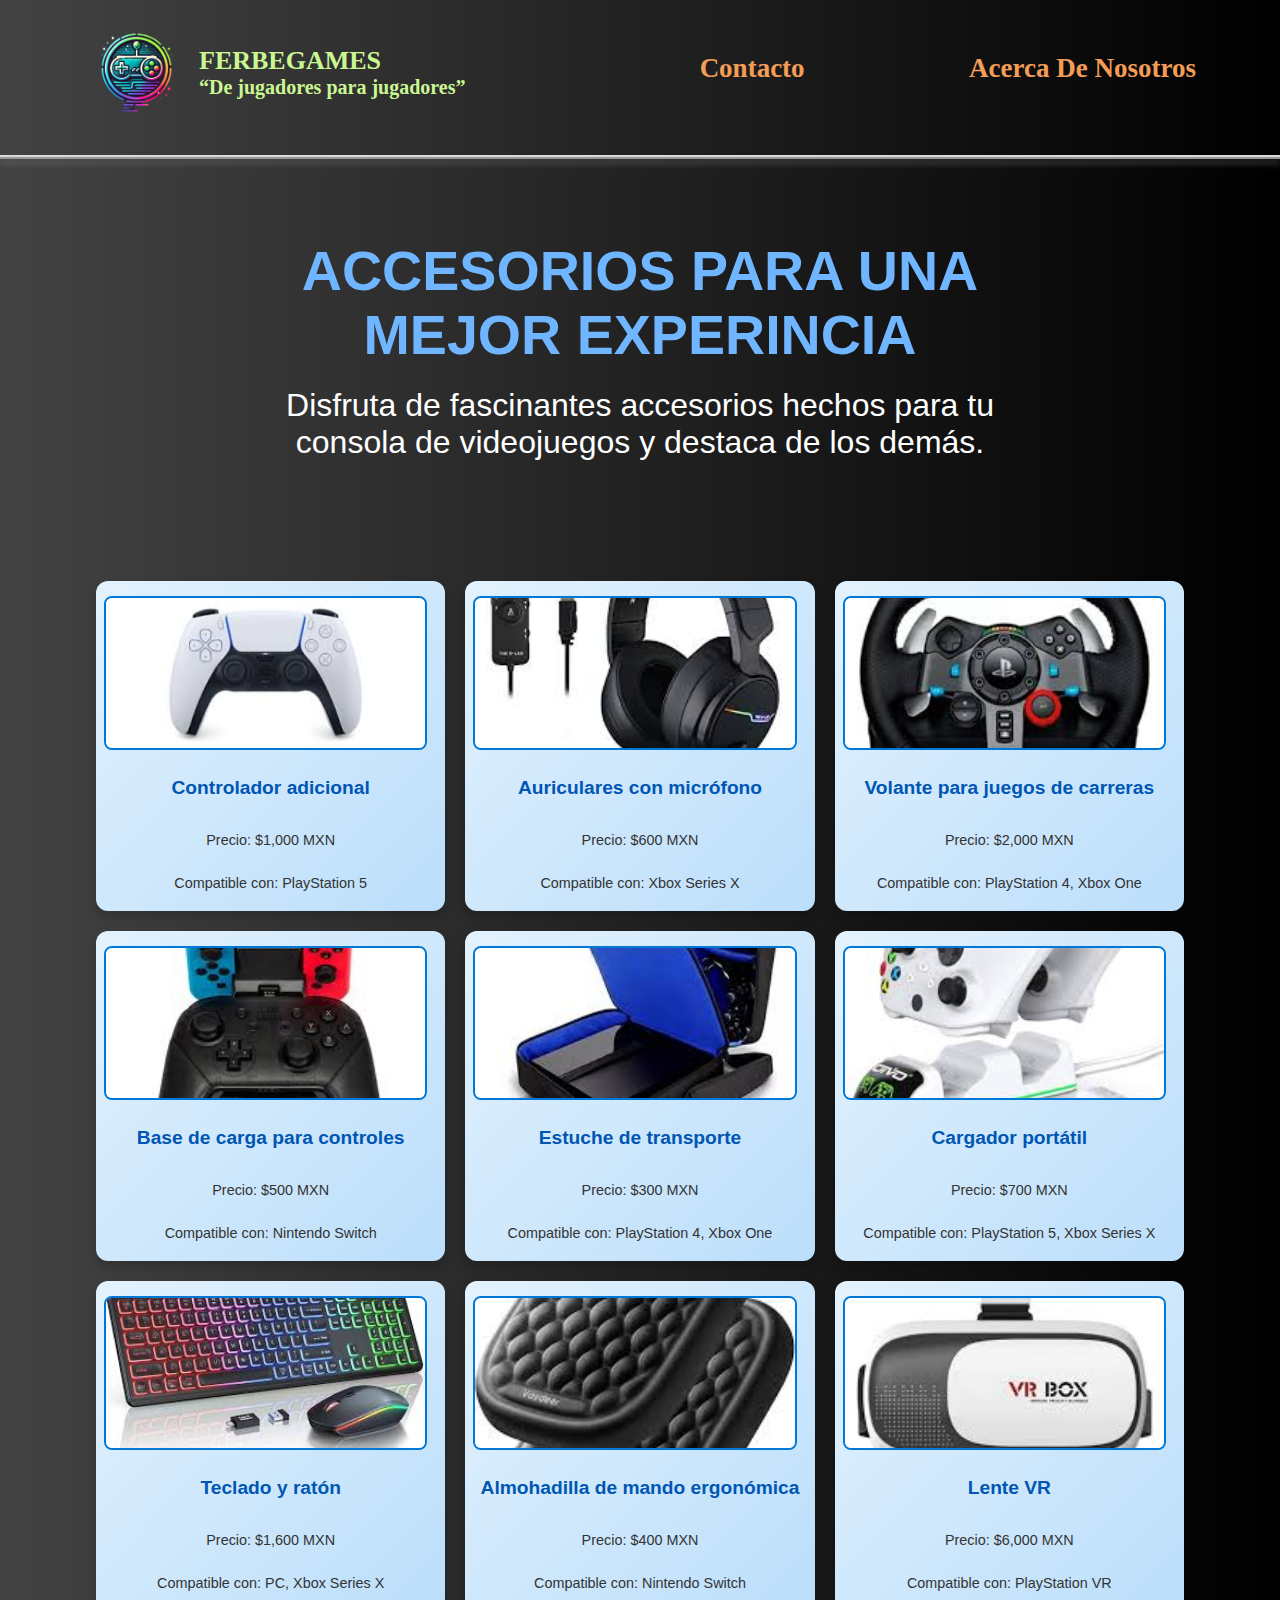
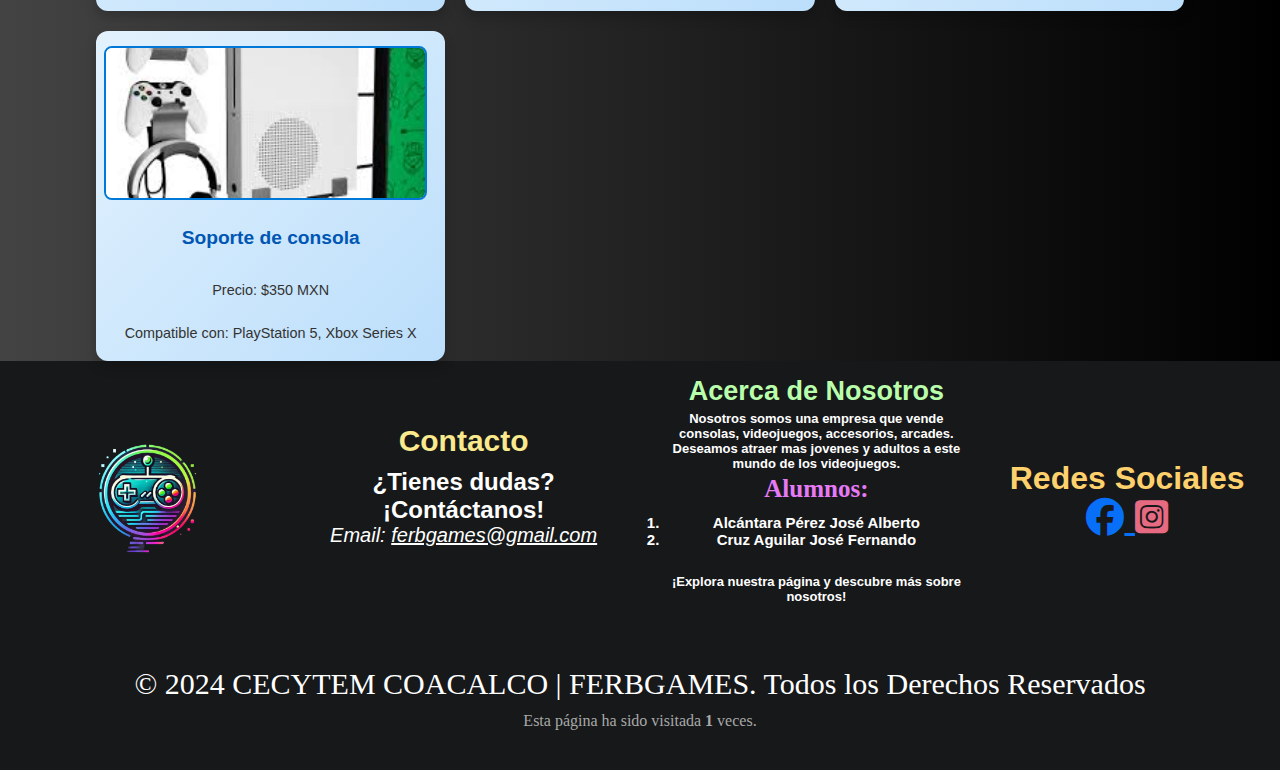
<file: Accesorios.html>
<!DOCTYPE html> <!-- define el tipo de documento (DOCTYPE) y especifica la versión de HTML que se está utilizando.-->
<html lang="en"> <!--especifica el idioma principal del contenido de la página--> 
<head> <!--proporciona metadatos sobre el documento-->
    <meta charset="UTF-8"> <!--se utiliza para especificar el conjunto de caracteres (charset) utilizado en el documento.-->
    <meta name="viewport" content="width=device-width, initial-scale=1.0"> <!--controla la forma en que el contenido se muestra y se escala en dispositivos móviles-->
    <title>CECYTEM COACALCO| Cuidado de la salud Mental y prevención de adicciones.</title><!-- en esta linea se coloca el titulo de la pagina web -->


    
    <link rel="stylesheet" href="Style.css"><!-- es esta linea el fromato de html se va a vincular con el estilo de css para darle diseño -->
    <link rel="icon" href="logo.ico"><!-- en esta parte sucede lo mismo solo que ahora va a ser con una imagen  -->
    <link rel="stylesheet" href="https://cdnjs.cloudflare.com/ajax/libs/font-awesome/6.5.2/css/all.min.css"><!-- Es un elemento HTML que se utiliza para vincular recursos externos a un documento HTML.-->
    <script src="color-background.js"></script>
</head><!-- esta esta linea de codigo cierra el encanbezado del documento html -->
<body><!-- se define como el contenido principal de la pagina por asi decirlo es la estructura de la pagina web  -->
    <div id="Inicio_pagina"></div> <!-- Indica el inicio de la pagina -->
    <header><!-- se utiliza para definir el encabezado de la pagina de una seccion especifica del contenido dentro de la pagina web -->
        <nav><!-- se usa para definir la parte de una seccion de la pagina -->
            <div class="container-hero"><!--  crea una contenedor en elque se le aplica cierta estilizacion-->
                <div class="container hero"><!-- crea un contenedro con las caracteristicas especificas declaradas en css -->
                    

                    <div class="container-logo"><!-- se deriva una clase con el mismo contenedor donde en esta se mete una imagen  -->
                        <img src="logogames.png" alt="logo" width="105" height="105" ><!-- se mete la imagen que se vaa utilizar en esta tambien se le asignan el tamaño de la imagen-->
                    </div><!-- se cierra el div declarado -->

                    <div class="customer-support"><!-- crea una clase a la cual se le asigna un mobre en esta misma se le integra diseño de css -->
                        <div class="content-customer-support"><!-- crea un contenedor donde se le dara los estilos empleados en el css -->
                            <span class="text1">FERBEGAMES</span><!-- spna se utiliza para agrupar elementos de texto en línea.es un elemento de nivel de línea, lo que significa que no provoca un salto de línea y se utiliza para aplicar estilos -->
                            <span class="text2">“De jugadores para jugadores”</span><!-- span se utiliza para agrupar elementos de texto en línea.es un elemento de nivel de línea, lo que significa que no provoca un salto de línea y se utiliza para aplicar estilos -->
                            
                        </div><!-- se cierra el div declarado arriba -->
                    </div><!-- se cierra el div declarado arriba -->
                </div><!-- se cierra el div declarado arriba -->
            </div><!-- se cierra el div declarado arriba -->

            <ul class="menu"><!--se declaraa un elemento de lista en la cual una se declara una class en la cual se le asigna el nombre de menu el cual se estilizara en css-->
               <li><a href="#footer">Contacto</a></li>  <!-- declara un elemento de lista, que contiene un enlace a una sección de la página identificada por el identificador  -->
               <li><a href="#footer">Acerca De Nosotros</a></li>   <!-- se declara un elemnto de una lista en el cual se vincula con el nombre de footer el cual se vinculara con una seccion especifica -->
            </ul><!-- se cierra la lista que se inicio arriba -->

        </nav><!--cierra el navegador declarado arroba -->
    </header><!--cierra el header declarado arriba -->

    <hr><!--se utiliza para crear una linea horizontal la cual separara el contenido-->
    <!-- Seccion de Vision -->




    
    <div class="espacio4"></div><!--se utiliza para dejar espacio-->
    <div class="vision" id="Vision"><!--se utiliza una clase en la cual se le metera el nombre de introduciion el cual se usara para su diseño en css y otro introduccion pero ahora vinculada a el navegador antes mencionado -->
        <div class="contenedor-vision" ><!--se metera un contenedor en el cual se le asignara un estilo-->
            <div class="texto-vision" ><!-- crea una clase en la cual se metera texto-->
                <h2 class="titulo-vision">ACCESORIOS PARA UNA MEJOR EXPERINCIA</h2><!--en esta parte se metera el titulo-->
                <div class="espacio7">Disfruta de fascinantes accesorios hechos para tu consola de videojuegos y destaca de los demás.</div><!--se utiliza para dejar un espacio-->
                <p class="parrafo-vision">
            </div><!--se cierra el div-->
            <div class="espacio4"></div><!--se utiliza para dejar espacio-->
           
            <div class="espacio6"></div><!--se mete una clase en la cual se dejara el espacio-->
        </div><!--se cierra el div antes abierto-->
    </div><!--se cierra el div-->
    <div class="espacio7"></div><!--se utiliza para dejar un espacio-->
    
  <!-- Nueva sección de accesorios -->
<div class="accessories-container">
    <div class="accessories">
        <div class="accessory">
            <img src="accesorio1.jpg" alt="Controlador adicional" class="accessory-image">
            <h3>Controlador adicional</h3>
            <p>Precio: $1,000 MXN</p>
            <p>Compatible con: PlayStation 5</p>
        </div>
        <div class="accessory">
            <img src="accesorio2.jpg" alt="Auriculares con micrófono" class="accessory-image">
            <h3>Auriculares con micrófono</h3>
            <p>Precio: $600 MXN</p>
            <p>Compatible con: Xbox Series X</p>
        </div>
        <div class="accessory">
            <img src="accesorio3.jpg" alt="Volante para juegos de carreras" class="accessory-image">
            <h3>Volante para juegos de carreras</h3>
            <p>Precio: $2,000 MXN</p>
            <p>Compatible con: PlayStation 4, Xbox One</p>
        </div>
        <div class="accessory">
            <img src="accesorio4.jpg" alt="Base de carga para controles" class="accessory-image">
            <h3>Base de carga para controles</h3>
            <p>Precio: $500 MXN</p>
            <p>Compatible con: Nintendo Switch</p>
        </div>
        <div class="accessory">
            <img src="accesorio5.jpg" alt="Estuche de transporte" class="accessory-image">
            <h3>Estuche de transporte</h3>
            <p>Precio: $300 MXN</p>
            <p>Compatible con: PlayStation 4, Xbox One</p>
        </div>
        <div class="accessory">
            <img src="accesorio6.jpg" alt="Cargador portátil" class="accessory-image">
            <h3>Cargador portátil</h3>
            <p>Precio: $700 MXN</p>
            <p>Compatible con: PlayStation 5, Xbox Series X</p>
        </div>
        <div class="accessory">
            <img src="accesorio10.jpg" alt="Teclado y ratón" class="accessory-image">
            <h3>Teclado y ratón</h3>
            <p>Precio: $1,600 MXN</p>
            <p>Compatible con: PC, Xbox Series X</p>
        </div>
        <div class="accessory">
            <img src="accesorio7.jpg" alt="Almohadilla de mando ergonómica" class="accessory-image">
            <h3>Almohadilla de mando ergonómica</h3>
            <p>Precio: $400 MXN</p>
            <p>Compatible con: Nintendo Switch</p>
        </div>
        <div class="accessory">
            <img src="accesorio8.jpg" alt="Lente VR" class="accessory-image">
            <h3>Lente VR</h3>
            <p>Precio: $6,000 MXN</p>
            <p>Compatible con: PlayStation VR</p>
        </div>
        <div class="accessory">
            <img src="accesorio9.jpg" alt="Soporte de consola" class="accessory-image">
            <h3>Soporte de consola</h3>
            <p>Precio: $350 MXN</p>
            <p>Compatible con: PlayStation 5, Xbox Series X</p>
        </div>
    </div>
</div>


    




    <footer id="footer"> <!-- Se abre un pie de página con el identificador 'footer'. -->
        <div class="imf-logofot"> <!-- Se abre un contenedor div con la clase CSS 'imf-logofot'. -->
            <div class="espaciofooter"></div> <!-- Se abre y se cierra un contenedor div vacío con la clase CSS 'espaciofooter'. -->
            <img src="logogames.png" alt="logo" width="145" height="145" > <!-- Se inserta una imagen con la ruta especificada y atributos de ancho y alto. -->
            <div class="espaciofooter"></div> <!-- Se abre y se cierra un contenedor div vacío con la clase CSS 'espaciofooter'. -->
        </div> <!-- Se cierra el contenedor 'imf-logofot'. -->
        <div class="contacto"> <!-- Se abre un contenedor div con la clase CSS 'contacto'. -->
            <h2>Contacto</h2> <!-- Se inserta un encabezado de nivel 2 con el texto "Contacto". -->
            <div class="espaciofooter"></div> <!-- Se abre y se cierra un contenedor div vacío con la clase CSS 'espaciofooter'. -->
            <h6>¿Tienes dudas? ¡Contáctanos!</h6> <!-- Se inserta un encabezado de nivel 6 con el texto "¿Tienes dudas? ¡Contáctanos!". -->
            <address> <!-- Se abre un elemento de dirección. -->
                <p>Email: <a href="mailto:ferbgames@gmail.com">ferbgames@gmail.com</a></p> <!-- Se inserta un párrafo con un enlace de correo electrónico. -->
                <div class="espaciofooter"></div> <!-- Se abre y se cierra un contenedor div vacío con la clase CSS 'espaciofooter'. -->
            </address> <!-- Se cierra el elemento de dirección. -->
        </div> <!-- Se cierra el contenedor 'contacto'. -->
        <div class="acerca"> <!-- Se abre un contenedor div con la clase CSS 'acerca'. -->
            <div class="espaciofooter"></div> <!-- Se abre y se cierra un contenedor div vacío con la clase CSS 'espaciofooter'. -->
            <h2>Acerca de Nosotros</h2> <!-- Se inserta un encabezado de nivel 2 con el texto "Acerca de Nosotros". -->
            <div class="espacio-textacerca"></div> <!-- Se abre y se cierra un contenedor div vacío con la clase CSS 'espacio-textacerca'. -->
            <h6>Nosotros somos una empresa que vende consolas, videojuegos, accesorios, arcades. Deseamos atraer mas jovenes y adultos a este mundo de los videojuegos.  <!-- Se inserta un encabezado de nivel 6 con texto explicativo. -->
                <div class="espacio-textacerca"></div> <!-- Se abre y se cierra un contenedor div vacío con la clase CSS 'espacio-textacerca'. -->
                <p>Alumnos:</p> <!-- Se inserta un párrafo con el texto "Alumnos:". -->
                <div class="espacioulli"></div> <!-- Se abre y se cierra un contenedor div vacío con la clase CSS 'espacioulli'. -->
                <ol> <!-- Se abre una lista ordenada. -->
                    <li>Alcántara Pérez José Alberto</li> <!-- Se inserta un elemento de lista con el nombre de un alumno. -->
                    <li>Cruz Aguilar José Fernando</li> <!-- Se inserta un elemento de lista con el nombre de un alumno. -->
                </ol> <!-- Se cierra la lista ordenada. -->
                <div class="espacioulli"></div> <!-- Se abre y se cierra un contenedor div vacío con la clase CSS 'espacioulli'. -->
                <br>¡Explora nuestra página y descubre más sobre nosotros!</h6> <!-- Se inserta un salto de línea y texto explicativo. -->
            <div class="espaciofooter"></div> <!-- Se abre y se cierra un contenedor div vacío con la clase CSS 'espaciofooter'. -->
        </div> <!-- Se cierra el contenedor 'acerca'. -->
        <div class="redes"> <!-- Se abre un contenedor div con la clase CSS 'redes'. -->
            <div class="espaciofooter"></div> <!-- Se abre y se cierra un contenedor div vacío con la clase CSS 'espaciofooter'. -->
            <h2>Redes Sociales</h2> <!-- Se inserta un encabezado de nivel 2 con el texto "Redes Sociales". -->
            <a href="https://www.facebook.com/profile.php?id=61559078582221&mibextid=LQQJ4d" class="face"> <!-- Se inserta un enlace a Facebook con la clase CSS 'face'. -->
                <i class="fa-brands fa-facebook"></i> <!-- Se inserta un icono de Facebook. -->
            </a> <!-- Se cierra el enlace a Facebook. -->
            <a href="https://www.instagram.com/gafen_coacalco?igsh=ZGxxZXJkbGdpZGF3&utm_source=qr" class="insta"> <!-- Se inserta un enlace a Instagram con la clase CSS 'insta'. -->
                <i class="fa-brands fa-square-instagram"></i> <!-- Se inserta un icono de Instagram. -->
            </a> <!-- Se cierra el enlace a Instagram. -->
            <div class="espaciofooter"></div> <!-- Se abre y se cierra un contenedor div vacío con la clase CSS 'espaciofooter'. -->
        </div> <!-- Se cierra el contenedor 'redes'. -->
    </footer> <!-- Se cierra el pie de página. -->
    
    <footer2> <!-- Se abre otro pie de página con el identificador 'footer2'. -->
        <div class="derechos"> <!-- Se abre un contenedor div con la clase CSS 'derechos'. -->
            <p>&copy; 2024 CECYTEM COACALCO | FERBGAMES. Todos los Derechos Reservados</p> <!-- Se inserta un párrafo con derechos de autor. -->
            <div class="espacioulli"></div>
                            <div class="visitado">
                                <p>Esta página ha sido visitada <strong id="visit-count">0</strong> veces.</p>
                                <script src="counter.js"></script>
                            </div>
        </div> <!-- Se cierra el contenedor 'derechos'. -->
    </footer2> <!-- Se cierra el segundo pie de página. -->

    
</body> <!-- Se cierra el cuerpo del documento HTML. -->
</html> <!-- Se cierra el documento HTML. -->
</file>
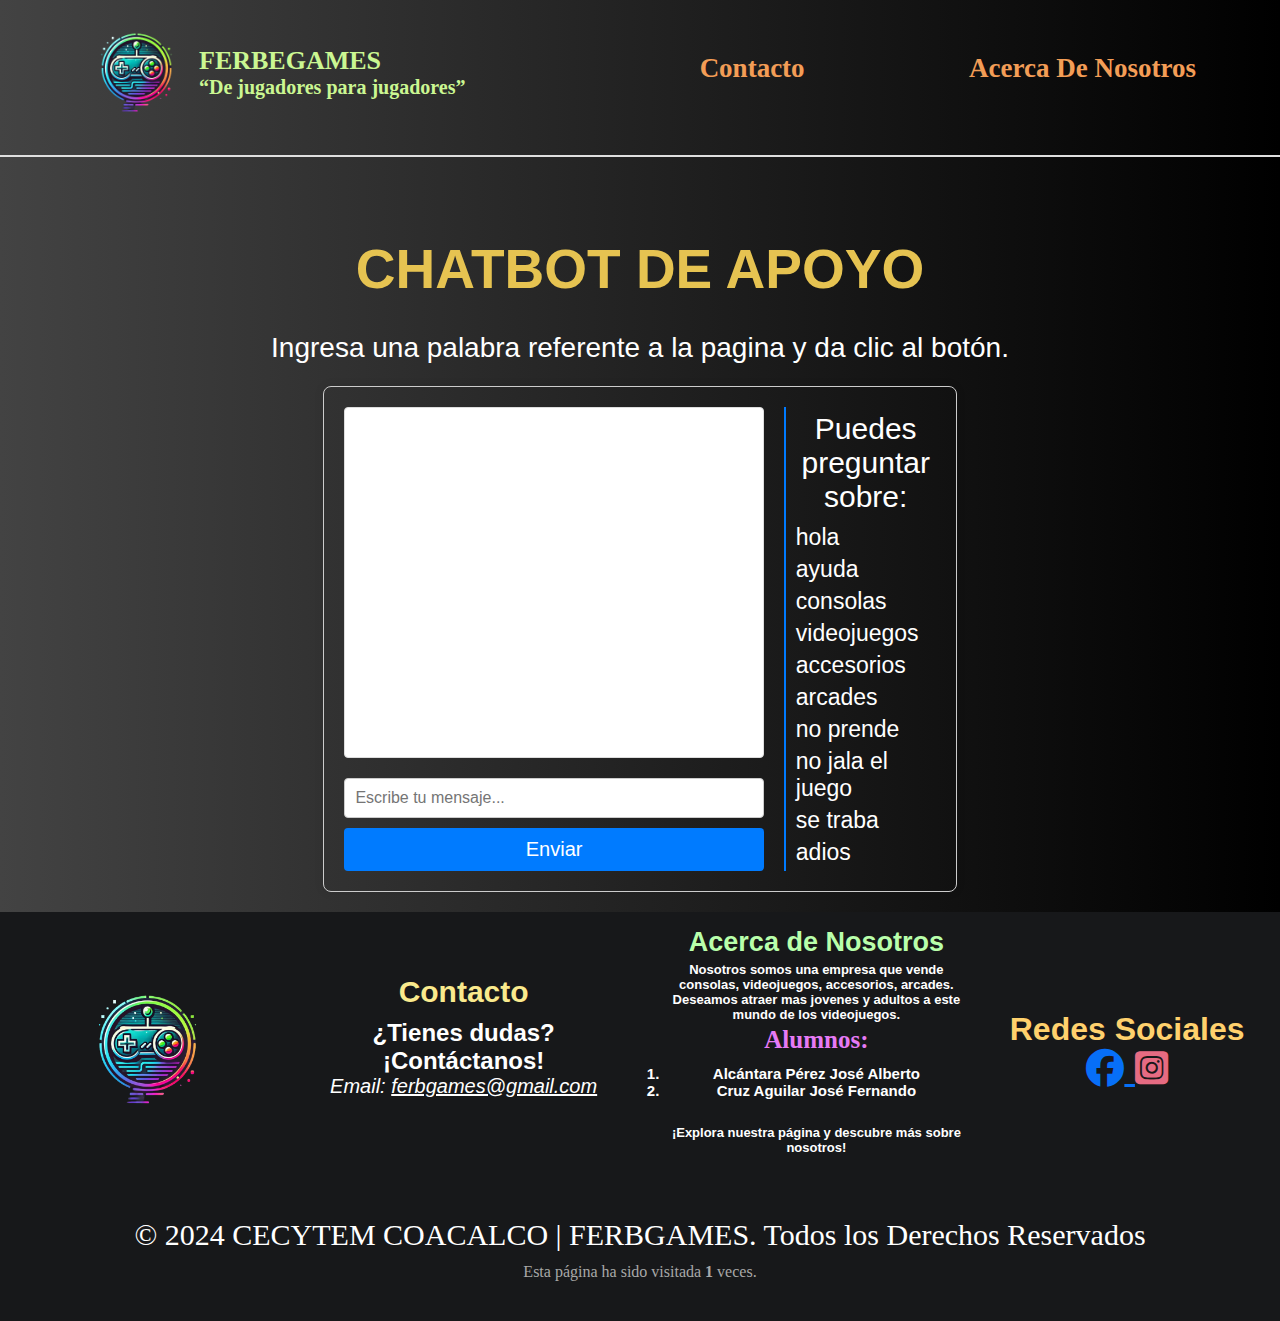
<file: Chatdeapoyo.html>
<!DOCTYPE html>
<html lang="en">
<head>
    <meta charset="UTF-8">
    <meta name="viewport" content="width=device-width, initial-scale=1.0">
    <title>CECYTEM COACALCO| Cuidado de la salud Mental y prevención de adicciones.</title>
    <link rel="stylesheet" href="Style.css">
    <link rel="icon" href="logo.ico">
    <link rel="stylesheet" href="https://cdnjs.cloudflare.com/ajax/libs/font-awesome/6.5.2/css/all.min.css">
    <script src="color-background.js"></script>
</head>
<body>
    <div id="Inicio_pagina"></div>
    <header>
        <nav>
            <div class="container-hero">
                <div class="container hero"><!-- crea un contenedro con las caracteristicas especificas declaradas en css -->
                    

                    <div class="container-logo"><!-- se deriva una clase con el mismo contenedor donde en esta se mete una imagen  -->
                        <img src="logogames.png" alt="logo" width="105" height="105" ><!-- se mete la imagen que se vaa utilizar en esta tambien se le asignan el tamaño de la imagen-->
                    </div><!-- se cierra el div declarado -->

                    <div class="customer-support"><!-- crea una clase a la cual se le asigna un mobre en esta misma se le integra diseño de css -->
                        <div class="content-customer-support"><!-- crea un contenedor donde se le dara los estilos empleados en el css -->
                            <span class="text1">FERBEGAMES</span><!-- spna se utiliza para agrupar elementos de texto en línea.es un elemento de nivel de línea, lo que significa que no provoca un salto de línea y se utiliza para aplicar estilos -->
                            <span class="text2">“De jugadores para jugadores”</span><!-- span se utiliza para agrupar elementos de texto en línea.es un elemento de nivel de línea, lo que significa que no provoca un salto de línea y se utiliza para aplicar estilos -->
                            
                        </div><!-- se cierra el div declarado arriba -->
                    </div><!-- se cierra el div declarado arriba -->
                </div><!-- se cierra el div declarado arriba -->
            </div>
            <ul class="menu">
               <li><a href="#footer">Contacto</a></li>
               <li><a href="#footer">Acerca De Nosotros</a></li>
            </ul>
        </nav>
    </header>

    <div class="espacio4"></div>
    <div class="todoelchat">
        <div class="texth1chat">
            <h1>Chatbot de Apoyo</h1>
            <div class="espacioulli"></div>
            <p>Ingresa una palabra referente a la pagina y da clic al botón.</p>
        </div>
        <div class="espacioulli"></div>
        <div class="espacioulli"></div>
        
        <!-- Contenedor principal del chat y la sección de palabras clave -->
        <div id="chat-container">
            <!-- Sección del chat -->
            <div id="chat-section">
                <div id="chatlogs"></div>
                <input type="text" id="userInput" placeholder="Escribe tu mensaje...">
                <button class="enviarmsj" type="button" onclick="sendMessage()">Enviar</button>
            </div>
            
            <!-- Sección para mostrar las opciones de palabras clave -->
            <div id="keywords">
                <p>Puedes preguntar sobre:</p>
                <ul>
                    <li>hola</li>
                    <li>ayuda</li>
                    <li>consolas</li>
                    <li>videojuegos</li>
                    <li>accesorios</li>
                    <li>arcades</li>
                    <li>no prende</li>
                    <li>no jala el juego</li>
                    <li>se traba</li>
                    <li>adios</li>
                </ul>
            </div>
        </div>
    </div>

    <script>
        const responses = {
            "hola": "Hola, ¿En que te podemos ayudar?",
            "ayuda": "Comunicate con nosotros atravéz de nuestro Correo Electronico : ferbgames@gmail.com",
            "consolas": "Contamos con XBOX, PLAYSTATION, NINTENDO, WII, GAMEBOY.",
            "videojuegos": "Te ofrecemos juegos con titulos anteriores hasta titulos de videojuegos recientes.",
            "accesorios": "Te ofrecemos audifonos, mandos, cables, sillas, ventilación, etc.",
            "arcades": "Contamos con cualquier tipo de arcade e incluso con solo los controles para proyectar en pantalla.",
            "no prende": "Desconecta y conecta la consola. De continuar asi agende una cita con nosotros. O escribe la palabra ayuda en el chat. ",
            "no jala el juego": "Desisntala y instala denuevo el juego.",
            "se traba": "Reinicia la consola.",
            "adios": "Adiós, espero haberte ayudado."
        };

        function sendMessage() {
            const userInput = document.getElementById('userInput').value.toLowerCase();
            const chatlogs = document.getElementById('chatlogs');
            const userMessage = document.createElement('p');
            userMessage.textContent = "Tú: " + userInput;
            chatlogs.appendChild(userMessage);
            
            let responseMessage = "Lo siento, no entiendo tu mensaje.";
            for (let key in responses) {
                if (userInput.includes(key)) {
                    responseMessage = responses[key];
                    break;
                }
            }
            
            const botMessage = document.createElement('p');
            botMessage.textContent = "Bot: " + responseMessage;
            chatlogs.appendChild(botMessage);
            
            document.getElementById('userInput').value = '';
        }
    </script>

    <div class="espacio7"></div>
    <footer id="footer"> <!-- Se abre un pie de página con el identificador 'footer'. -->
        <div class="imf-logofot"> <!-- Se abre un contenedor div con la clase CSS 'imf-logofot'. -->
            <div class="espaciofooter"></div> <!-- Se abre y se cierra un contenedor div vacío con la clase CSS 'espaciofooter'. -->
            <img src="logogames.png" alt="logo" width="145" height="145" > <!-- Se inserta una imagen con la ruta especificada y atributos de ancho y alto. -->
            <div class="espaciofooter"></div> <!-- Se abre y se cierra un contenedor div vacío con la clase CSS 'espaciofooter'. -->
        </div> <!-- Se cierra el contenedor 'imf-logofot'. -->
        <div class="contacto"> <!-- Se abre un contenedor div con la clase CSS 'contacto'. -->
            <h2>Contacto</h2> <!-- Se inserta un encabezado de nivel 2 con el texto "Contacto". -->
            <div class="espaciofooter"></div> <!-- Se abre y se cierra un contenedor div vacío con la clase CSS 'espaciofooter'. -->
            <h6>¿Tienes dudas? ¡Contáctanos!</h6> <!-- Se inserta un encabezado de nivel 6 con el texto "¿Tienes dudas? ¡Contáctanos!". -->
            <address> <!-- Se abre un elemento de dirección. -->
                <p>Email: <a href="mailto:ferbgames@gmail.com">ferbgames@gmail.com</a></p> <!-- Se inserta un párrafo con un enlace de correo electrónico. -->
                <div class="espaciofooter"></div> <!-- Se abre y se cierra un contenedor div vacío con la clase CSS 'espaciofooter'. -->
            </address> <!-- Se cierra el elemento de dirección. -->
        </div> <!-- Se cierra el contenedor 'contacto'. -->
        <div class="acerca"> <!-- Se abre un contenedor div con la clase CSS 'acerca'. -->
            <div class="espaciofooter"></div> <!-- Se abre y se cierra un contenedor div vacío con la clase CSS 'espaciofooter'. -->
            <h2>Acerca de Nosotros</h2> <!-- Se inserta un encabezado de nivel 2 con el texto "Acerca de Nosotros". -->
            <div class="espacio-textacerca"></div> <!-- Se abre y se cierra un contenedor div vacío con la clase CSS 'espacio-textacerca'. -->
            <h6>Nosotros somos una empresa que vende consolas, videojuegos, accesorios, arcades. Deseamos atraer mas jovenes y adultos a este mundo de los videojuegos.  <!-- Se inserta un encabezado de nivel 6 con texto explicativo. -->
                <div class="espacio-textacerca"></div> <!-- Se abre y se cierra un contenedor div vacío con la clase CSS 'espacio-textacerca'. -->
                <p>Alumnos:</p> <!-- Se inserta un párrafo con el texto "Alumnos:". -->
                <div class="espacioulli"></div> <!-- Se abre y se cierra un contenedor div vacío con la clase CSS 'espacioulli'. -->
                <ol> <!-- Se abre una lista ordenada. -->
                    <li>Alcántara Pérez José Alberto</li> <!-- Se inserta un elemento de lista con el nombre de un alumno. -->
                    <li>Cruz Aguilar José Fernando</li> <!-- Se inserta un elemento de lista con el nombre de un alumno. -->
                </ol> <!-- Se cierra la lista ordenada. -->
                <div class="espacioulli"></div> <!-- Se abre y se cierra un contenedor div vacío con la clase CSS 'espacioulli'. -->
                <br>¡Explora nuestra página y descubre más sobre nosotros!</h6> <!-- Se inserta un salto de línea y texto explicativo. -->
            <div class="espaciofooter"></div> <!-- Se abre y se cierra un contenedor div vacío con la clase CSS 'espaciofooter'. -->
        </div> <!-- Se cierra el contenedor 'acerca'. -->
        <div class="redes"> <!-- Se abre un contenedor div con la clase CSS 'redes'. -->
            <div class="espaciofooter"></div> <!-- Se abre y se cierra un contenedor div vacío con la clase CSS 'espaciofooter'. -->
            <h2>Redes Sociales</h2> <!-- Se inserta un encabezado de nivel 2 con el texto "Redes Sociales". -->
            <a href="https://www.facebook.com/profile.php?id=61559078582221&mibextid=LQQJ4d" class="face"> <!-- Se inserta un enlace a Facebook con la clase CSS 'face'. -->
                <i class="fa-brands fa-facebook"></i> <!-- Se inserta un icono de Facebook. -->
            </a> <!-- Se cierra el enlace a Facebook. -->
            <a href="https://www.instagram.com/gafen_coacalco?igsh=ZGxxZXJkbGdpZGF3&utm_source=qr" class="insta"> <!-- Se inserta un enlace a Instagram con la clase CSS 'insta'. -->
                <i class="fa-brands fa-square-instagram"></i> <!-- Se inserta un icono de Instagram. -->
            </a> <!-- Se cierra el enlace a Instagram. -->
            <div class="espaciofooter"></div> <!-- Se abre y se cierra un contenedor div vacío con la clase CSS 'espaciofooter'. -->
        </div> <!-- Se cierra el contenedor 'redes'. -->
    </footer> <!-- Se cierra el pie de página. -->
    
    <footer2> <!-- Se abre otro pie de página con el identificador 'footer2'. -->
        <div class="derechos"> <!-- Se abre un contenedor div con la clase CSS 'derechos'. -->
            <p>&copy; 2024 CECYTEM COACALCO | FERBGAMES. Todos los Derechos Reservados</p> <!-- Se inserta un párrafo con derechos de autor. -->
            <div class="espacioulli"></div>
                            <div class="visitado">
                                <p>Esta página ha sido visitada <strong id="visit-count">0</strong> veces.</p>
                                <script src="counter.js"></script>
                            </div>
        </div> <!-- Se cierra el contenedor 'derechos'. -->
    </footer2> <!-- Se cierra el segundo pie de página. -->

    
</body> <!-- Se cierra el cuerpo del documento HTML. -->
</html> <!-- Se cierra el documento HTML. -->
</file>
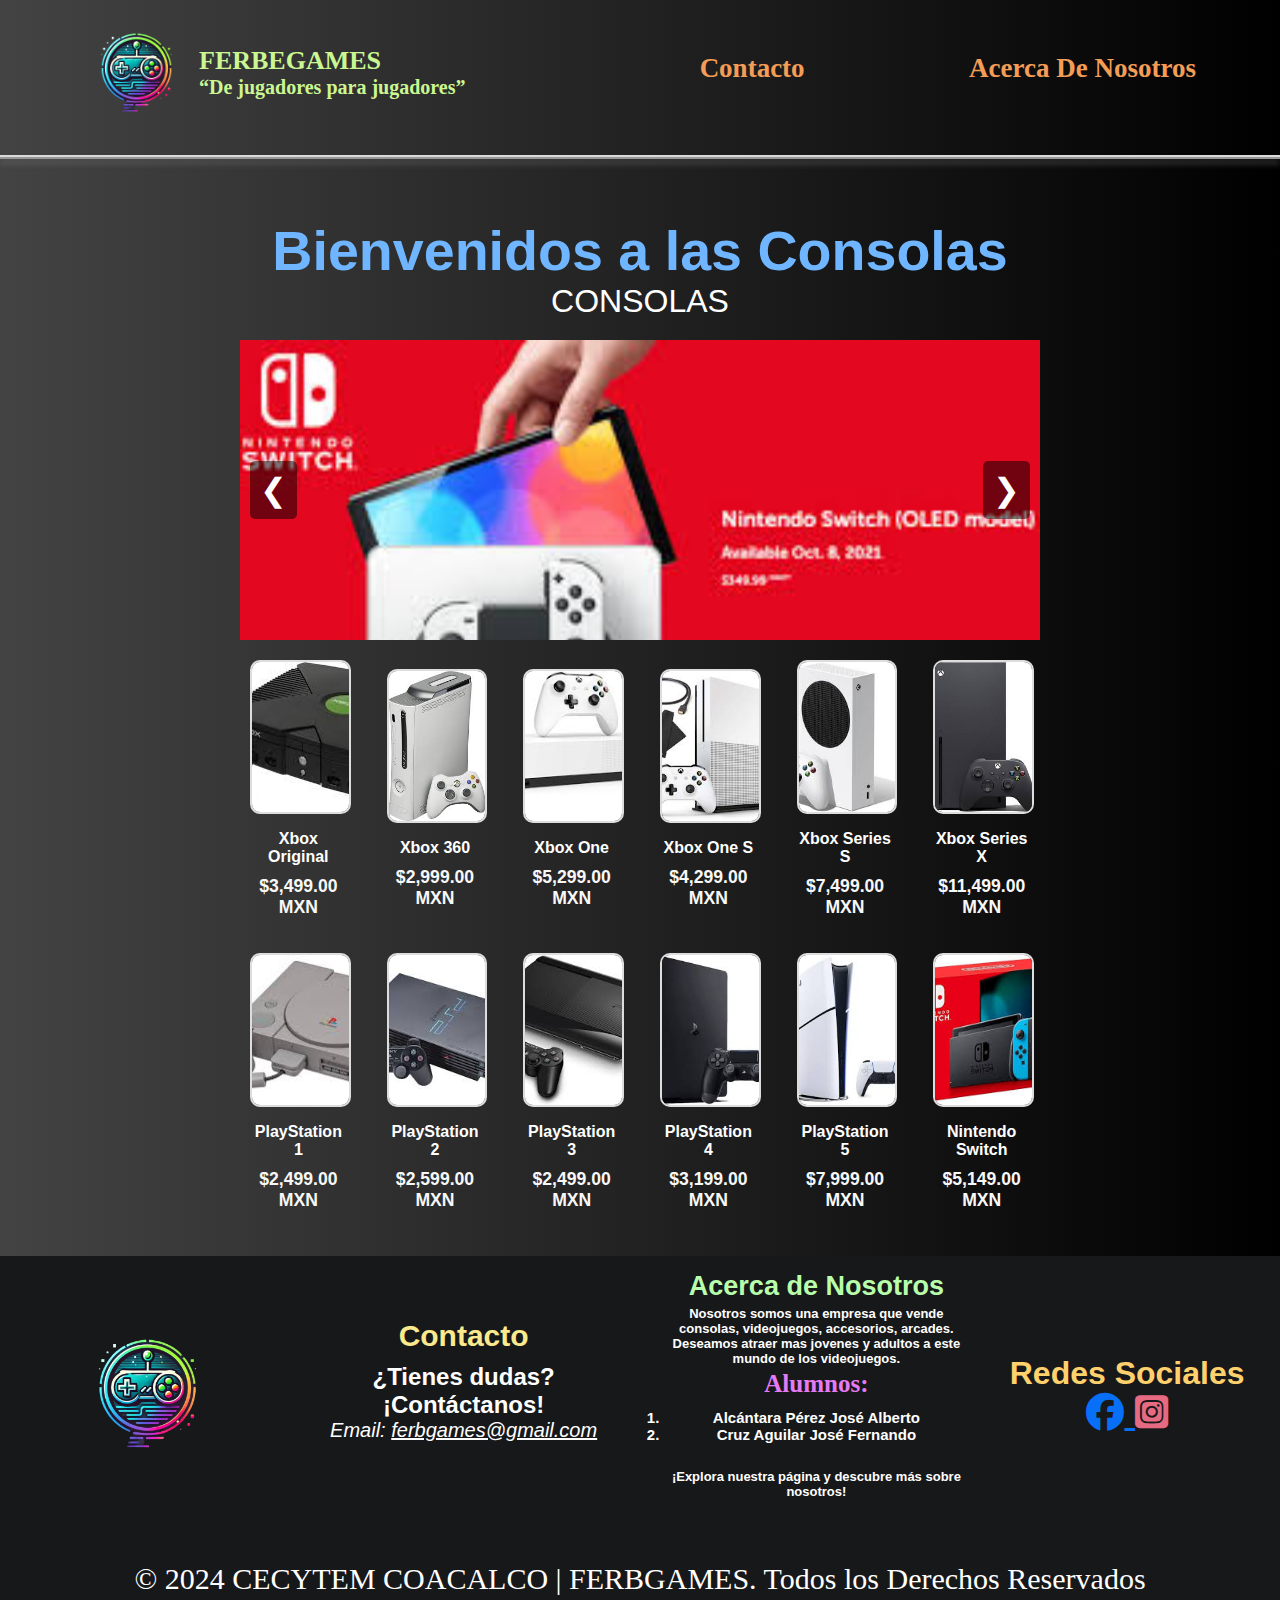
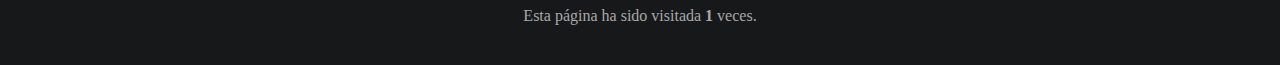
<file: Consolas.html>
<!DOCTYPE html> <!-- define el tipo de documento (DOCTYPE) y especifica la versión de HTML que se está utilizando.-->
<html lang="en"> <!--especifica el idioma principal del contenido de la página--> 
<head> <!--proporciona metadatos sobre el documento-->
    <meta charset="UTF-8"> <!--se utiliza para especificar el conjunto de caracteres (charset) utilizado en el documento.-->
    <meta name="viewport" content="width=device-width, initial-scale=1.0"> <!--controla la forma en que el contenido se muestra y se escala en dispositivos móviles-->
    <title>CECYTEM COACALCO| Cuidado de la salud Mental y prevención de adicciones.</title><!-- en esta linea se coloca el titulo de la pagina web -->


    
    <link rel="stylesheet" href="Style.css"><!-- es esta linea el fromato de html se va a vincular con el estilo de css para darle diseño -->
    <link rel="icon" href="logo.ico"><!-- en esta parte sucede lo mismo solo que ahora va a ser con una imagen  -->
    <link rel="stylesheet" href="https://cdnjs.cloudflare.com/ajax/libs/font-awesome/6.5.2/css/all.min.css"><!-- Es un elemento HTML que se utiliza para vincular recursos externos a un documento HTML.-->
    <script src="color-background.js"></script>
    <script src="consolas.js"></script>
</head><!-- esta esta linea de codigo cierra el encanbezado del documento html -->
<body><!-- se define como el contenido principal de la pagina por asi decirlo es la estructura de la pagina web  -->
    <div id="Inicio_pagina"></div> <!-- Indica el inicio de la pagina -->
    <header><!-- se utiliza para definir el encabezado de la pagina de una seccion especifica del contenido dentro de la pagina web -->
        <nav><!-- se usa para definir la parte de una seccion de la pagina -->
            <div class="container-hero"><!--  crea una contenedor en elque se le aplica cierta estilizacion-->
                <div class="container hero"><!-- crea un contenedro con las caracteristicas especificas declaradas en css -->
                    

                    <div class="container-logo"><!-- se deriva una clase con el mismo contenedor donde en esta se mete una imagen  -->
                        <img src="logogames.png" alt="logo" width="105" height="105" ><!-- se mete la imagen que se vaa utilizar en esta tambien se le asignan el tamaño de la imagen-->
                    </div><!-- se cierra el div declarado -->

                    <div class="customer-support"><!-- crea una clase a la cual se le asigna un mobre en esta misma se le integra diseño de css -->
                        <div class="content-customer-support"><!-- crea un contenedor donde se le dara los estilos empleados en el css -->
                            <span class="text1">FERBEGAMES</span><!-- spna se utiliza para agrupar elementos de texto en línea.es un elemento de nivel de línea, lo que significa que no provoca un salto de línea y se utiliza para aplicar estilos -->
                            <span class="text2">“De jugadores para jugadores”</span><!-- span se utiliza para agrupar elementos de texto en línea.es un elemento de nivel de línea, lo que significa que no provoca un salto de línea y se utiliza para aplicar estilos -->
                            
                        </div><!-- se cierra el div declarado arriba -->
                    </div><!-- se cierra el div declarado arriba -->
                </div><!-- se cierra el div declarado arriba -->
            </div><!-- se cierra el div declarado arriba -->

            <ul class="menu"><!--se declaraa un elemento de lista en la cual una se declara una class en la cual se le asigna el nombre de menu el cual se estilizara en css-->
               <li><a href="#footer">Contacto</a></li>  <!-- declara un elemento de lista, que contiene un enlace a una sección de la página identificada por el identificador  -->
               <li><a href="#footer">Acerca De Nosotros</a></li>   <!-- se declara un elemnto de una lista en el cual se vincula con el nombre de footer el cual se vinculara con una seccion especifica -->
            </ul><!-- se cierra la lista que se inicio arriba -->

        </nav><!--cierra el navegador declarado arroba -->
    </header><!--cierra el header declarado arriba -->

    <hr><!--se utiliza para crear una linea horizontal la cual separara el contenido-->
    <!-- Seccion de Introducción -->

    <div class="espacio4"></div>
<div class="objetivo" id="Objetivo">
    <div class="contenedor-objetivo">
        <div class="texto-objetivo">
            <h2 class="titulo-objetivo">Bienvenidos a las Consolas</h2>
            <div class="espacio7">CONSOLAS</div>
            
            <!-- Carrusel de imágenes arriba de las consolas -->
            <div class="carrusel">
                <div class="carrusel-contenedor">
                    <div class="carrusel-item">
                        <img src="anuncio1.jpg" alt="Imagen 1">
                    </div>
                    <div class="carrusel-item">
                        <img src="anuncio2.jpg" alt="Imagen 2">
                    </div>
                    <div class="carrusel-item">
                        <img src="anuncio3.jpg" alt="Imagen 3">
                    </div>
                </div>
                <button class="carrusel-boton izquierda">&#10094;</button>
                <button class="carrusel-boton derecha">&#10095;</button>
            </div>

<!-- Consolas -->
<div class="fila-consolas">
    <div class="consola-item">
        <img src="xbox1.jpg" alt="Xbox Original">
        <p class="nombre-consola">Xbox Original</p>
        <p class="precio-consola">$3,499.00 MXN</p>
    </div>
    <div class="consola-item">
        <img src="xbox260.jpg" alt="Xbox 360">
        <p class="nombre-consola">Xbox 360</p>
        <p class="precio-consola">$2,999.00 MXN</p>
    </div>
    <div class="consola-item">
        <img src="xbox one.jpg" alt="Xbox One">
        <p class="nombre-consola">Xbox One</p>
        <p class="precio-consola">$5,299.00 MXN</p>
    </div>
    <div class="consola-item">
        <img src="xbox one s.jpg" alt="Xbox One S">
        <p class="nombre-consola">Xbox One S</p>
        <p class="precio-consola">$4,299.00 MXN</p>
    </div>
    <div class="consola-item">
        <img src="xbox series s.jpg" alt="Xbox Series S">
        <p class="nombre-consola">Xbox Series S</p>
        <p class="precio-consola">$7,499.00 MXN</p>
    </div>
    <div class="consola-item">
        <img src="xbox series x.jpg" alt="Xbox Series X">
        <p class="nombre-consola">Xbox Series X</p>
        <p class="precio-consola">$11,499.00 MXN</p>
    </div>
</div>

<!-- Segunda fila de consolas con precios -->
<div class="fila-consolas">
    <div class="consola-item">
        <img src="play 1.jpg" alt="play1">
        <p class="nombre-consola">PlayStation 1</p>
        <p class="precio-consola">$2,499.00 MXN</p>
    </div>
    <div class="consola-item">
        <img src="play 2.jpg" alt="play2">
        <p class="nombre-consola">PlayStation 2</p>
        <p class="precio-consola">$2,599.00 MXN</p>
    </div>
    <div class="consola-item">
        <img src="play 3.jpg" alt="play3">
        <p class="nombre-consola">PlayStation 3</p>
        <p class="precio-consola">$2,499.00 MXN</p>
    </div>
    <div class="consola-item">
        <img src="play 4.jpg" alt="play4">
        <p class="nombre-consola">PlayStation 4</p>
        <p class="precio-consola">$3,199.00 MXN</p>
    </div>
    <div class="consola-item">
        <img src="play 5.jpg" alt="play5">
        <p class="nombre-consola">PlayStation 5</p>
        <p class="precio-consola">$7,999.00 MXN</p>
    </div>
    <div class="consola-item">
        <img src="nintendo swich.jpg" alt="nintendoswitch">
        <p class="nombre-consola">Nintendo Switch</p>
        <p class="precio-consola">$5,149.00 MXN</p>
    </div>
</div>




        </div>
    </div>
</div>

    <footer id="footer"> <!-- Se abre un pie de página con el identificador 'footer'. -->
        <div class="imf-logofot"> <!-- Se abre un contenedor div con la clase CSS 'imf-logofot'. -->
            <div class="espaciofooter"></div> <!-- Se abre y se cierra un contenedor div vacío con la clase CSS 'espaciofooter'. -->
            <img src="logogames.png" alt="logo" width="145" height="145" > <!-- Se inserta una imagen con la ruta especificada y atributos de ancho y alto. -->
            <div class="espaciofooter"></div> <!-- Se abre y se cierra un contenedor div vacío con la clase CSS 'espaciofooter'. -->
        </div> <!-- Se cierra el contenedor 'imf-logofot'. -->
        <div class="contacto"> <!-- Se abre un contenedor div con la clase CSS 'contacto'. -->
            <h2>Contacto</h2> <!-- Se inserta un encabezado de nivel 2 con el texto "Contacto". -->
            <div class="espaciofooter"></div> <!-- Se abre y se cierra un contenedor div vacío con la clase CSS 'espaciofooter'. -->
            <h6>¿Tienes dudas? ¡Contáctanos!</h6> <!-- Se inserta un encabezado de nivel 6 con el texto "¿Tienes dudas? ¡Contáctanos!". -->
            <address> <!-- Se abre un elemento de dirección. -->
                <p>Email: <a href="mailto:ferbgames@gmail.com">ferbgames@gmail.com</a></p> <!-- Se inserta un párrafo con un enlace de correo electrónico. -->
                <div class="espaciofooter"></div> <!-- Se abre y se cierra un contenedor div vacío con la clase CSS 'espaciofooter'. -->
            </address> <!-- Se cierra el elemento de dirección. -->
        </div> <!-- Se cierra el contenedor 'contacto'. -->
        <div class="acerca"> <!-- Se abre un contenedor div con la clase CSS 'acerca'. -->
            <div class="espaciofooter"></div> <!-- Se abre y se cierra un contenedor div vacío con la clase CSS 'espaciofooter'. -->
            <h2>Acerca de Nosotros</h2> <!-- Se inserta un encabezado de nivel 2 con el texto "Acerca de Nosotros". -->
            <div class="espacio-textacerca"></div> <!-- Se abre y se cierra un contenedor div vacío con la clase CSS 'espacio-textacerca'. -->
            <h6>Nosotros somos una empresa que vende consolas, videojuegos, accesorios, arcades. Deseamos atraer mas jovenes y adultos a este mundo de los videojuegos.  <!-- Se inserta un encabezado de nivel 6 con texto explicativo. -->
                <div class="espacio-textacerca"></div> <!-- Se abre y se cierra un contenedor div vacío con la clase CSS 'espacio-textacerca'. -->
                <p>Alumnos:</p> <!-- Se inserta un párrafo con el texto "Alumnos:". -->
                <div class="espacioulli"></div> <!-- Se abre y se cierra un contenedor div vacío con la clase CSS 'espacioulli'. -->
                <ol> <!-- Se abre una lista ordenada. -->
                    <li>Alcántara Pérez José Alberto</li> <!-- Se inserta un elemento de lista con el nombre de un alumno. -->
                    <li>Cruz Aguilar José Fernando</li> <!-- Se inserta un elemento de lista con el nombre de un alumno. -->
                </ol> <!-- Se cierra la lista ordenada. -->
                <div class="espacioulli"></div> <!-- Se abre y se cierra un contenedor div vacío con la clase CSS 'espacioulli'. -->
                <br>¡Explora nuestra página y descubre más sobre nosotros!</h6> <!-- Se inserta un salto de línea y texto explicativo. -->
            <div class="espaciofooter"></div> <!-- Se abre y se cierra un contenedor div vacío con la clase CSS 'espaciofooter'. -->
        </div> <!-- Se cierra el contenedor 'acerca'. -->
        <div class="redes"> <!-- Se abre un contenedor div con la clase CSS 'redes'. -->
            <div class="espaciofooter"></div> <!-- Se abre y se cierra un contenedor div vacío con la clase CSS 'espaciofooter'. -->
            <h2>Redes Sociales</h2> <!-- Se inserta un encabezado de nivel 2 con el texto "Redes Sociales". -->
            <a href="https://www.facebook.com/profile.php?id=61559078582221&mibextid=LQQJ4d" class="face"> <!-- Se inserta un enlace a Facebook con la clase CSS 'face'. -->
                <i class="fa-brands fa-facebook"></i> <!-- Se inserta un icono de Facebook. -->
            </a> <!-- Se cierra el enlace a Facebook. -->
            <a href="https://www.instagram.com/gafen_coacalco?igsh=ZGxxZXJkbGdpZGF3&utm_source=qr" class="insta"> <!-- Se inserta un enlace a Instagram con la clase CSS 'insta'. -->
                <i class="fa-brands fa-square-instagram"></i> <!-- Se inserta un icono de Instagram. -->
            </a> <!-- Se cierra el enlace a Instagram. -->
            <div class="espaciofooter"></div> <!-- Se abre y se cierra un contenedor div vacío con la clase CSS 'espaciofooter'. -->
        </div> <!-- Se cierra el contenedor 'redes'. -->
    </footer> <!-- Se cierra el pie de página. -->
    
    <footer2> <!-- Se abre otro pie de página con el identificador 'footer2'. -->
        <div class="derechos"> <!-- Se abre un contenedor div con la clase CSS 'derechos'. -->
            <p>&copy; 2024 CECYTEM COACALCO | FERBGAMES. Todos los Derechos Reservados</p> <!-- Se inserta un párrafo con derechos de autor. -->
            <div class="espacioulli"></div>
                            <div class="visitado">
                                <p>Esta página ha sido visitada <strong id="visit-count">0</strong> veces.</p>
                                <script src="counter.js"></script>
                            </div>
        </div> <!-- Se cierra el contenedor 'derechos'. -->
    </footer2> <!-- Se cierra el segundo pie de página. -->

    
</body> <!-- Se cierra el cuerpo del documento HTML. -->
</html> <!-- Se cierra el documento HTML. -->
</file>
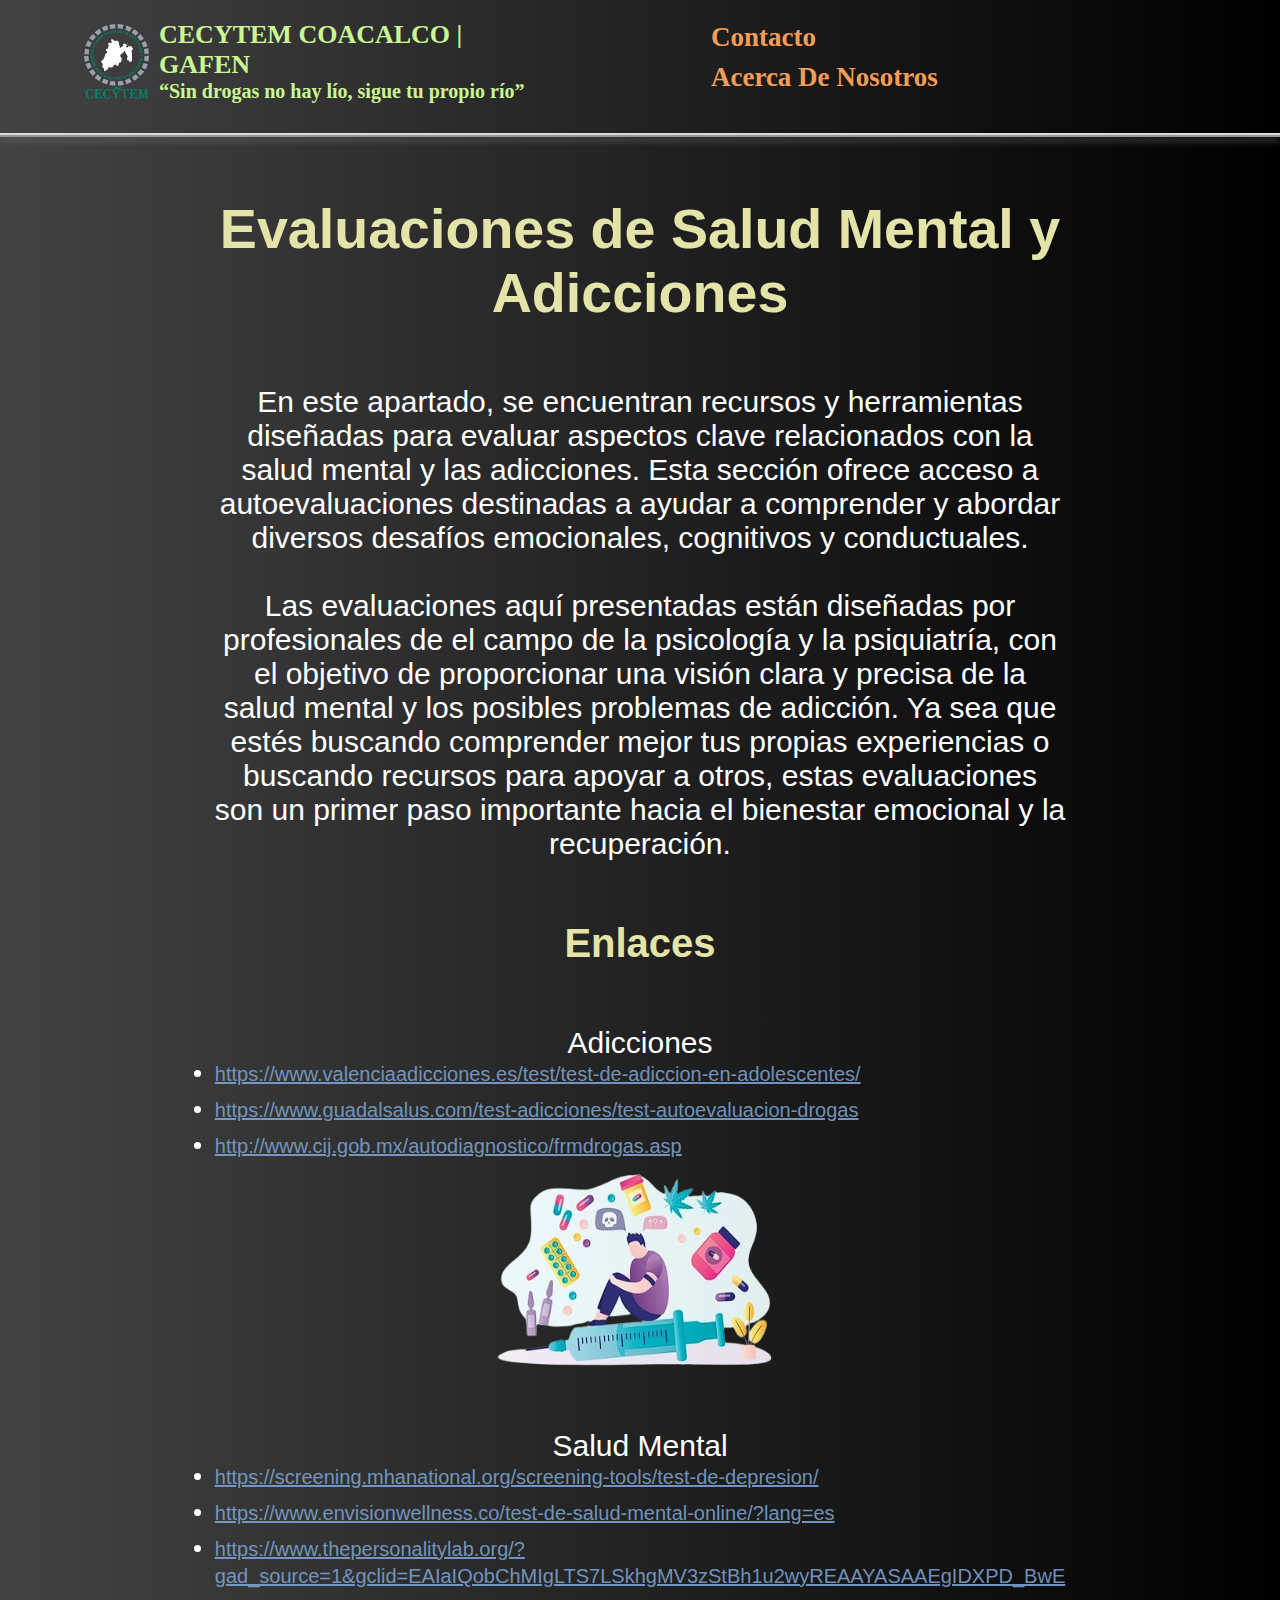
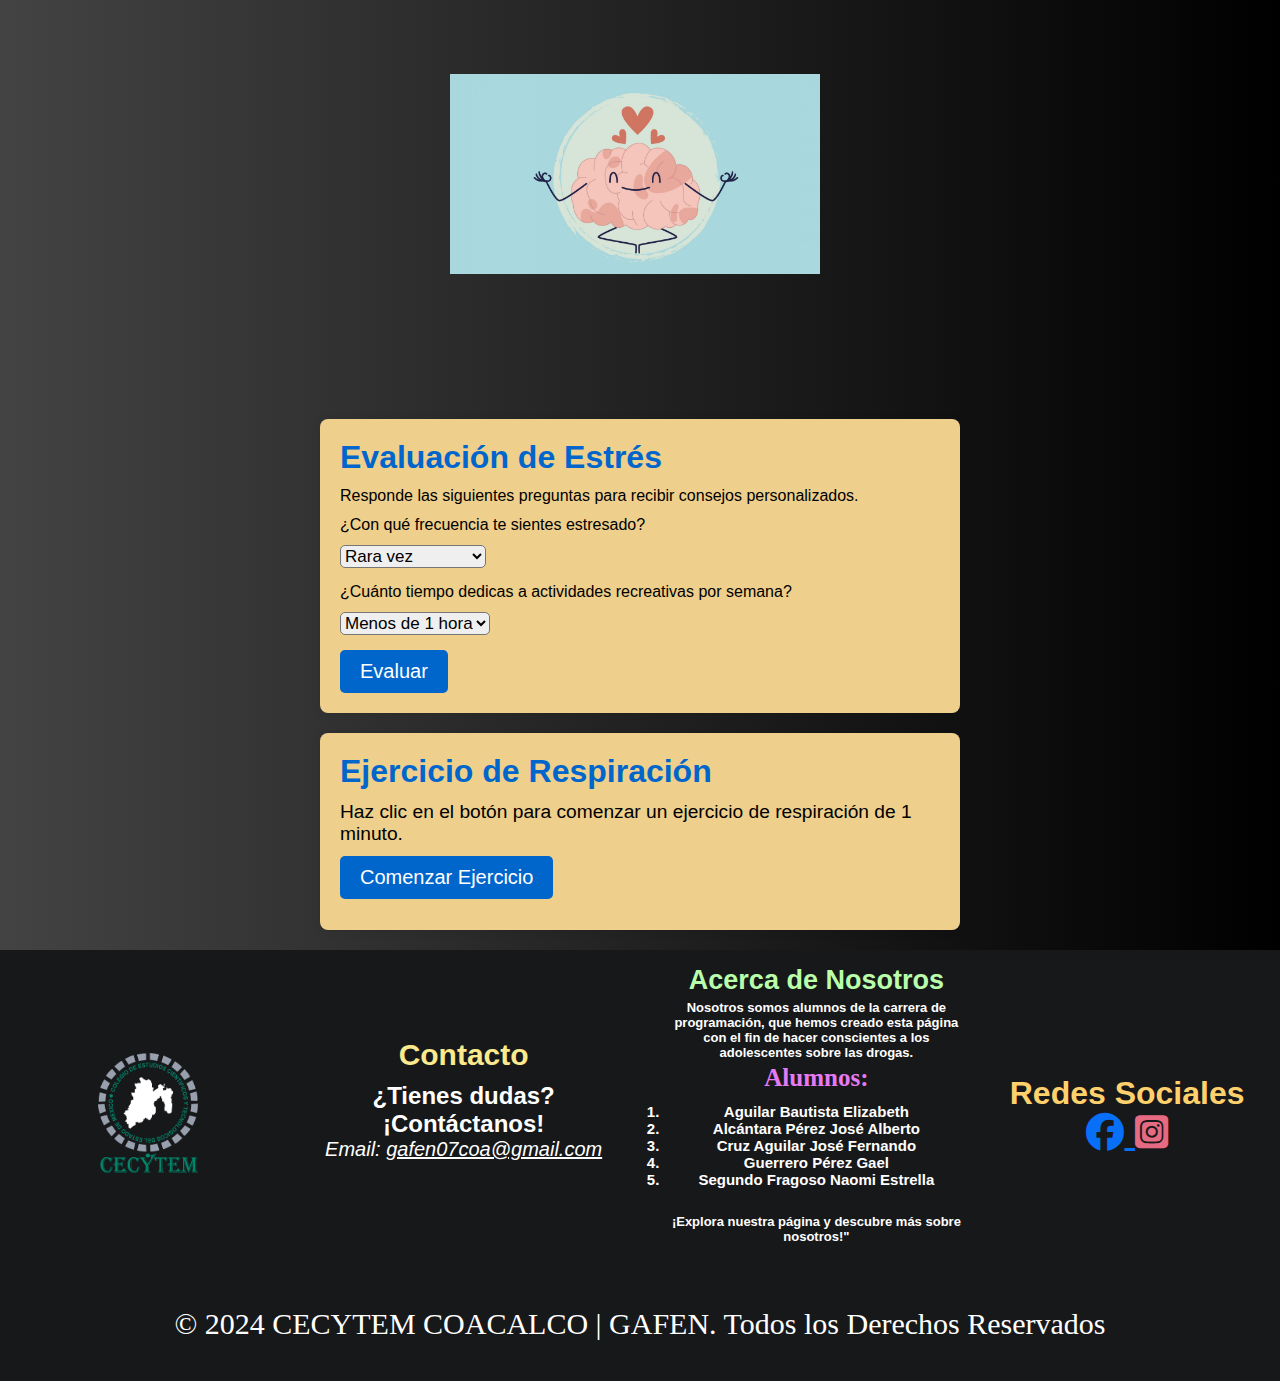
<file: Evaluaciones de Salud Mental y Adicciones.html>
<!DOCTYPE html> <!-- define el tipo de documento (DOCTYPE) y especifica la versión de HTML que se está utilizando.-->
<html lang="en"> <!--especifica el idioma principal del contenido de la página--> 
<head> <!--proporciona metadatos sobre el documento-->
    <meta charset="UTF-8"> <!--se utiliza para especificar el conjunto de caracteres (charset) utilizado en el documento.-->
    <meta name="viewport" content="width=device-width, initial-scale=1.0"> <!--controla la forma en que el contenido se muestra y se escala en dispositivos móviles-->
    <title>CECYTEM COACALCO| Cuidado de la salud Mental y prevención de adicciones.</title><!-- en esta linea se coloca el titulo de la pagina web -->


    
    <link rel="stylesheet" href="Style.css"><!-- es esta linea el fromato de html se va a vincular con el estilo de css para darle diseño -->
    <link rel="icon" href="logo.ico"><!-- en esta parte sucede lo mismo solo que ahora va a ser con una imagen  -->
    <link rel="stylesheet" href="https://cdnjs.cloudflare.com/ajax/libs/font-awesome/6.5.2/css/all.min.css"><!-- Es un elemento HTML que se utiliza para vincular recursos externos a un documento HTML.-->
    <script src="color-background.js"></script>
</head><!-- esta esta linea de codigo cierra el encanbezado del documento html -->
<body><!-- se define como el contenido principal de la pagina por asi decirlo es la estructura de la pagina web  -->
    <div id="Inicio_pagina"></div> <!-- Indica el inicio de la pagina -->
    <header><!-- se utiliza para definir el encabezado de la pagina de una seccion especifica del contenido dentro de la pagina web -->
        <nav><!-- se usa para definir la parte de una seccion de la pagina -->
            <div class="container-hero"><!--  crea una contenedor en elque se le aplica cierta estilizacion-->
                <div class="container hero"><!-- crea un contenedro con las caracteristicas especificas declaradas en css -->

                    <div class="container-logo"><!-- se deriva una clase con el mismo contenedor donde en esta se mete una imagen  -->
                        <img src="cecytem-logo-57EA94498B-seeklogo.com.png" alt="logo" width="65" height="75"><!-- se mete la imagen que se vaa utilizar en esta tambien se le asignan el tamaño de la imagen-->
                    </div><!-- se cierra el div declarado -->

                    <div class="customer-support"><!-- crea una clase a la cual se le asigna un mobre en esta misma se le integra diseño de css -->
                        <div class="content-customer-support"><!-- crea un contenedor donde se le dara los estilos empleados en el css -->
                            <span class="text1">CECYTEM COACALCO | GAFEN</span><!-- spna se utiliza para agrupar elementos de texto en línea.es un elemento de nivel de línea, lo que significa que no provoca un salto de línea y se utiliza para aplicar estilos -->
                            <span class="text2">“Sin drogas no hay lío, sigue tu propio río”</span><!-- span se utiliza para agrupar elementos de texto en línea.es un elemento de nivel de línea, lo que significa que no provoca un salto de línea y se utiliza para aplicar estilos -->
                        </div><!-- se cierra el div declarado arriba -->
                    </div><!-- se cierra el div declarado arriba -->
                </div><!-- se cierra el div declarado arriba -->
            </div><!-- se cierra el div declarado arriba -->

            <ul class="menu"><!--se declaraa un elemento de lista en la cual una se declara una class en la cual se le asigna el nombre de menu el cual se estilizara en css-->
               <li><a href="#footer">Contacto</a></li>  <!-- declara un elemento de lista, que contiene un enlace a una sección de la página identificada por el identificador  -->
               <li><a href="#footer">Acerca De Nosotros</a></li>   <!-- se declara un elemnto de una lista en el cual se vincula con el nombre de footer el cual se vinculara con una seccion especifica -->
            </ul><!-- se cierra la lista que se inicio arriba -->

        </nav><!--cierra el navegador declarado arroba -->
    </header><!--cierra el header declarado arriba -->


    <hr><!--se utiliza para crear una linea horizontal la cual separara el contenido-->
    <div class="espacio4"></div><!--se crea la siguiente clase -->
     <div class="test" id="Test"><!--se declara una clase con el nombre de prevencion en la cual se le podrian aplicar estilos  y se inserta un id el cual servira como vinculo con el navegador de arriba-->
         <div class="contenedor-test" ><!--se crea una clase en la cual se metera un contenedor-->
             <div class="texto-test" ><!-- crea una clase en la que se le puede modificar los estilos al texto -->
                 <h2 class="titulo-test">Evaluaciones de Salud Mental y Adicciones</h2><!--en esta parte se insertara un titulo el cual se utiliza para aplicar estilos específicos a estos elementos utilizando CSS.-->
                 <div class="espacio4"></div><!--se crea la siguiente clase -->
                 <p class="parrafo-test">En este apartado, se encuentran recursos y herramientas diseñadas para evaluar aspectos clave relacionados con la salud mental y las adicciones. Esta sección ofrece acceso a autoevaluaciones destinadas a ayudar a comprender y abordar diversos desafíos emocionales, cognitivos y conductuales.
                    <br><br>Las evaluaciones aquí presentadas están diseñadas por profesionales de el campo de la psicología y la psiquiatría, con el objetivo de proporcionar una visión clara y precisa de la salud mental y los posibles problemas de adicción. Ya sea que estés buscando comprender mejor tus propias experiencias o buscando recursos para apoyar a otros, estas evaluaciones son un primer paso importante hacia el bienestar emocional y la recuperación.
                 </p><!--se cierra la variable iniciada en la cual se ponia el texto-->
                 <div class="espacio4"></div><!--esta clase se crea para poder dejar un espacio-->
                 <h4>Enlaces</h4><!--se ingresara un subtitulo-->
                 <div class="espacio4"></div><!--se crea la siguiente clase -->
                 <div class="espacioulli"></div><!--se pone esta clase para que se de un espacio-->
                 <ul><!--inicia una lista ordenada-->
                    <p>Adicciones</p>
                    <li><a href="https://www.valenciaadicciones.es/test/test-de-adiccion-en-adolescentes/">https://www.valenciaadicciones.es/test/test-de-adiccion-en-adolescentes/</a></li><!-- Define el primer elemento de la lista -->
                    <li><a href="https://www.guadalsalus.com/test-adicciones/test-autoevaluacion-drogas">https://www.guadalsalus.com/test-adicciones/test-autoevaluacion-drogas</a></li><!-- Define el primer elemento de la lista -->
                    <li><a href="http://www.cij.gob.mx/autodiagnostico/frmdrogas.asp">http://www.cij.gob.mx/autodiagnostico/frmdrogas.asp</a></li><!-- Define el primer elemento de la lista -->
                    <div class="img-adic">
                        <img class="testadic" src="testadicci.png" alt="adicciones" width="300px" height="200px">
                    </div>
                    <div class="espacio4"></div><!--se crea la siguiente clase -->
                    <p>Salud Mental</p>
                    <li><a href="https://screening.mhanational.org/screening-tools/test-de-depresion/">https://screening.mhanational.org/screening-tools/test-de-depresion/</a></li><!-- Define el segundo elemento de la lista -->
                    <li><a href="https://www.envisionwellness.co/test-de-salud-mental-online/?lang=es">https://www.envisionwellness.co/test-de-salud-mental-online/?lang=es</a></li><!-- Define el primer elemento de la lista -->
                    <li><a href="https://www.thepersonalitylab.org/?gad_source=1&gclid=EAIaIQobChMIgLTS7LSkhgMV3zStBh1u2wyREAAYASAAEgIDXPD_BwE">https://www.thepersonalitylab.org/?gad_source=1&gclid=EAIaIQobChMIgLTS7LSkhgMV3zStBh1u2wyREAAYASAAEgIDXPD_BwE</a></li><!-- Define el primer elemento de la lista -->
                    <div class="img-salud">
                        <img class="testsalud" src="cerebro-web-06-scaled.jpg" alt="saludmental" width="420px" height="200px">
                    </div>
                 </ul><!--termian la lista ordenada -->
                 <div class="espacio4"></div><!--se ocupa para dejar un espacio-->
                 
                
                 <div class="espacio7"></div><!--se crea una clase en la cual se utilizara para dejar un espacio-->
             </div><!--se cierra el div-->
         </div><!--se cierra el div-->
     </div><!--se cierra el div-->

     <!----------------------------------TEST DE ESTRES JAVASCRIPT--------------------------------------------->

     <main>
         <section class="quiz" id="quiz">
             <h2>Evaluación de Estrés</h2>
             <div class="espacioulli"></div>
             <p>Responde las siguientes preguntas para recibir consejos personalizados.</p>
             <div class="espacioulli"></div>
             <div id="questions">
                 <div class="question">
                     <p>¿Con qué frecuencia te sientes estresado?</p>
                     <div class="espacioulli"></div>
                     <select id="stressFrequency">
                         <option value="0">Rara vez</option>
                         <option value="1">A veces</option>
                         <option value="2">Frecuentemente</option>
                         <option value="3">Siempre</option>
                     </select>
                 </div>
                 <div class="question">
                     <p>¿Cuánto tiempo dedicas a actividades recreativas por semana?</p>
                     <div class="espacioulli"></div>
                     <select id="recreationTime">
                         <option value="0">Menos de 1 hora</option>
                         <option value="1">1-3 horas</option>
                         <option value="2">3-5 horas</option>
                         <option value="3">Más de 5 horas</option>
                     </select>
                 </div>
                 <div class="espacioulli"></div>
                 <div class="espacioulli"></div>
                 <button onclick="evaluateQuiz()">Evaluar</button>
             </div>
             <div id="advice" style="display: none;">
                 <h2>Consejos</h2>
                 <div class="espacioulli"></div>
                 <p id="adviceText"></p>
                 <div class="espacioulli"></div>
                 <div class="espacioulli"></div>
                 <button onclick="resetQuiz()">Reiniciar</button>
             </div>
         </section>
     </main>
     <script>
         function evaluateQuiz() {
             const stressFrequency = document.getElementById('stressFrequency').value;
             const recreationTime = document.getElementById('recreationTime').value;
             
             let adviceText = '';
 
             if (stressFrequency == 3) {
                 adviceText = 'Es importante que busques ayuda profesional para manejar el estrés. Considera hablar con un terapeuta.';
             } else if (stressFrequency >= 2) {
                 adviceText = 'Intenta incorporar más actividades recreativas en tu rutina. La meditación y el ejercicio pueden ser muy útiles.';
             } else if (stressFrequency == 1) {
                 adviceText = 'Parece que tienes un buen manejo del estrés, pero no olvides tomar tiempo para ti mismo.';
             } else {
                 adviceText = '¡Sigue así! Parece que tienes un excelente manejo del estrés. Asegúrate de continuar con tus buenos hábitos.';
             }
 
             if (recreationTime < 2) {
                 adviceText += ' Dedica más tiempo a actividades recreativas para mejorar tu bienestar mental.';
             } else {
                 adviceText += ' Mantén un buen equilibrio entre el trabajo y las actividades recreativas.';
             }
 
             document.getElementById('adviceText').innerText = adviceText;
             document.getElementById('questions').style.display = 'none';
             document.getElementById('advice').style.display = 'block';
         }
 
         function resetQuiz() {
             document.getElementById('questions').style.display = 'block';
             document.getElementById('advice').style.display = 'none';
         }
     </script>
      <div class="espacio7"></div> <!--se utiliza para dejar un espacio-->
      <div class="espacio7"></div> <!--se utiliza para dejar un espacio-->


      <!----------------------------------------TEST DE RESPIRACION DE JAVASCRIPT------------------------------------->
      <main>
         <section class="breathingbox" id="breathingExerciseSection">
             <h2>Ejercicio de Respiración</h2>
             <div class="espacioulli"></div>
             <p>Haz clic en el botón para comenzar un ejercicio de respiración de 1 minuto.</p>
             <div class="espacioulli"></div>
             <button onclick="startBreathingExercise()">Comenzar Ejercicio</button>
             <div class="espacioulli"></div>
             <div class="espacioulli"></div>
             <div class="breathing" id="breathingInstructions">
                 <p id="breathingInstruction">Prepárate para respirar...</p>
             </div>
         </section>
     </main>
 
     <script>
         function startBreathingExercise() {
             const instructions = document.getElementById('breathingInstructions');
             const instructionText = document.getElementById('breathingInstruction');
             instructions.style.display = 'block';
 
             const steps = [
                 'Inhala profundamente...',
                 'Mantén la respiración...',
                 'Exhala lentamente...',
                 'Respira normalmente...'
             ];
 
             let stepIndex = 0;
             const interval = 5000;
 
             function nextStep() {
                 instructionText.innerText = steps[stepIndex];
                 stepIndex = (stepIndex + 1) % steps.length;
             }
 
             nextStep();
             const breathingInterval = setInterval(nextStep, interval);
 
             setTimeout(() => {
                 clearInterval(breathingInterval);
                 instructionText.innerText = 'Ejercicio completo. ¡Bien hecho!';
             }, interval * steps.length * 3);
         }
     </script>
      <div class="espacio7"></div> <!--se utiliza para dejar un espacio-->



    <footer id="footer"> <!-- Se abre un pie de página con el identificador 'footer'. -->
        <div class="imf-logofot"> <!-- Se abre un contenedor div con la clase CSS 'imf-logofot'. -->
            <div class="espaciofooter"></div> <!-- Se abre y se cierra un contenedor div vacío con la clase CSS 'espaciofooter'. -->
            <img src="cecytem-logo-57EA94498B-seeklogo.com.png" alt="logo" width="100" height="120"> <!-- Se inserta una imagen con la ruta especificada y atributos de ancho y alto. -->
            <div class="espaciofooter"></div> <!-- Se abre y se cierra un contenedor div vacío con la clase CSS 'espaciofooter'. -->
        </div> <!-- Se cierra el contenedor 'imf-logofot'. -->
        <div class="contacto"> <!-- Se abre un contenedor div con la clase CSS 'contacto'. -->
            <h2>Contacto</h2> <!-- Se inserta un encabezado de nivel 2 con el texto "Contacto". -->
            <div class="espaciofooter"></div> <!-- Se abre y se cierra un contenedor div vacío con la clase CSS 'espaciofooter'. -->
            <h6>¿Tienes dudas? ¡Contáctanos!</h6> <!-- Se inserta un encabezado de nivel 6 con el texto "¿Tienes dudas? ¡Contáctanos!". -->
            <address> <!-- Se abre un elemento de dirección. -->
                <p>Email: <a href="mailto:gafen07coa@gmail.com">gafen07coa@gmail.com</a></p> <!-- Se inserta un párrafo con un enlace de correo electrónico. -->
                <div class="espaciofooter"></div> <!-- Se abre y se cierra un contenedor div vacío con la clase CSS 'espaciofooter'. -->
            </address> <!-- Se cierra el elemento de dirección. -->
        </div> <!-- Se cierra el contenedor 'contacto'. -->
        <div class="acerca"> <!-- Se abre un contenedor div con la clase CSS 'acerca'. -->
            <div class="espaciofooter"></div> <!-- Se abre y se cierra un contenedor div vacío con la clase CSS 'espaciofooter'. -->
            <h2>Acerca de Nosotros</h2> <!-- Se inserta un encabezado de nivel 2 con el texto "Acerca de Nosotros". -->
            <div class="espacio-textacerca"></div> <!-- Se abre y se cierra un contenedor div vacío con la clase CSS 'espacio-textacerca'. -->
            <h6>Nosotros somos alumnos de la carrera de programación, que hemos creado esta página con el fin de hacer conscientes a los adolescentes sobre las drogas. <!-- Se inserta un encabezado de nivel 6 con texto explicativo. -->
                <div class="espacio-textacerca"></div> <!-- Se abre y se cierra un contenedor div vacío con la clase CSS 'espacio-textacerca'. -->
                <p>Alumnos:</p> <!-- Se inserta un párrafo con el texto "Alumnos:". -->
                <div class="espacioulli"></div> <!-- Se abre y se cierra un contenedor div vacío con la clase CSS 'espacioulli'. -->
                <ol> <!-- Se abre una lista ordenada. -->
                    <li>Aguilar Bautista Elizabeth</li> <!-- Se inserta un elemento de lista con el nombre de un alumno. -->
                    <li>Alcántara Pérez José Alberto</li> <!-- Se inserta un elemento de lista con el nombre de un alumno. -->
                    <li>Cruz Aguilar José Fernando</li> <!-- Se inserta un elemento de lista con el nombre de un alumno. -->
                    <li>Guerrero Pérez Gael</li> <!-- Se inserta un elemento de lista con el nombre de un alumno. -->
                    <li>Segundo Fragoso Naomi Estrella</li> <!-- Se inserta un elemento de lista con el nombre de un alumno. -->
                </ol> <!-- Se cierra la lista ordenada. -->
                <div class="espacioulli"></div> <!-- Se abre y se cierra un contenedor div vacío con la clase CSS 'espacioulli'. -->
                <br>¡Explora nuestra página y descubre más sobre nosotros!"</h6> <!-- Se inserta un salto de línea y texto explicativo. -->
            <div class="espaciofooter"></div> <!-- Se abre y se cierra un contenedor div vacío con la clase CSS 'espaciofooter'. -->
        </div> <!-- Se cierra el contenedor 'acerca'. -->
        <div class="redes"> <!-- Se abre un contenedor div con la clase CSS 'redes'. -->
            <div class="espaciofooter"></div> <!-- Se abre y se cierra un contenedor div vacío con la clase CSS 'espaciofooter'. -->
            <h2>Redes Sociales</h2> <!-- Se inserta un encabezado de nivel 2 con el texto "Redes Sociales". -->
            <a href="https://www.facebook.com/profile.php?id=61559078582221&mibextid=LQQJ4d" class="face"> <!-- Se inserta un enlace a Facebook con la clase CSS 'face'. -->
                <i class="fa-brands fa-facebook"></i> <!-- Se inserta un icono de Facebook. -->
            </a> <!-- Se cierra el enlace a Facebook. -->
            <a href="https://www.instagram.com/gafen_coacalco?igsh=ZGxxZXJkbGdpZGF3&utm_source=qr" class="insta"> <!-- Se inserta un enlace a Instagram con la clase CSS 'insta'. -->
                <i class="fa-brands fa-square-instagram"></i> <!-- Se inserta un icono de Instagram. -->
            </a> <!-- Se cierra el enlace a Instagram. -->
            <div class="espaciofooter"></div> <!-- Se abre y se cierra un contenedor div vacío con la clase CSS 'espaciofooter'. -->
        </div> <!-- Se cierra el contenedor 'redes'. -->
    </footer> <!-- Se cierra el pie de página. -->
    
    <footer2> <!-- Se abre otro pie de página con el identificador 'footer2'. -->
        <div class="derechos"> <!-- Se abre un contenedor div con la clase CSS 'derechos'. -->
            <p>&copy; 2024 CECYTEM COACALCO | GAFEN. Todos los Derechos Reservados</p> <!-- Se inserta un párrafo con derechos de autor. -->
        </div> <!-- Se cierra el contenedor 'derechos'. -->
    </footer2> <!-- Se cierra el segundo pie de página. -->
    
</body> <!-- Se cierra el cuerpo del documento HTML. -->
</html> <!-- Se cierra el documento HTML. -->
</file>
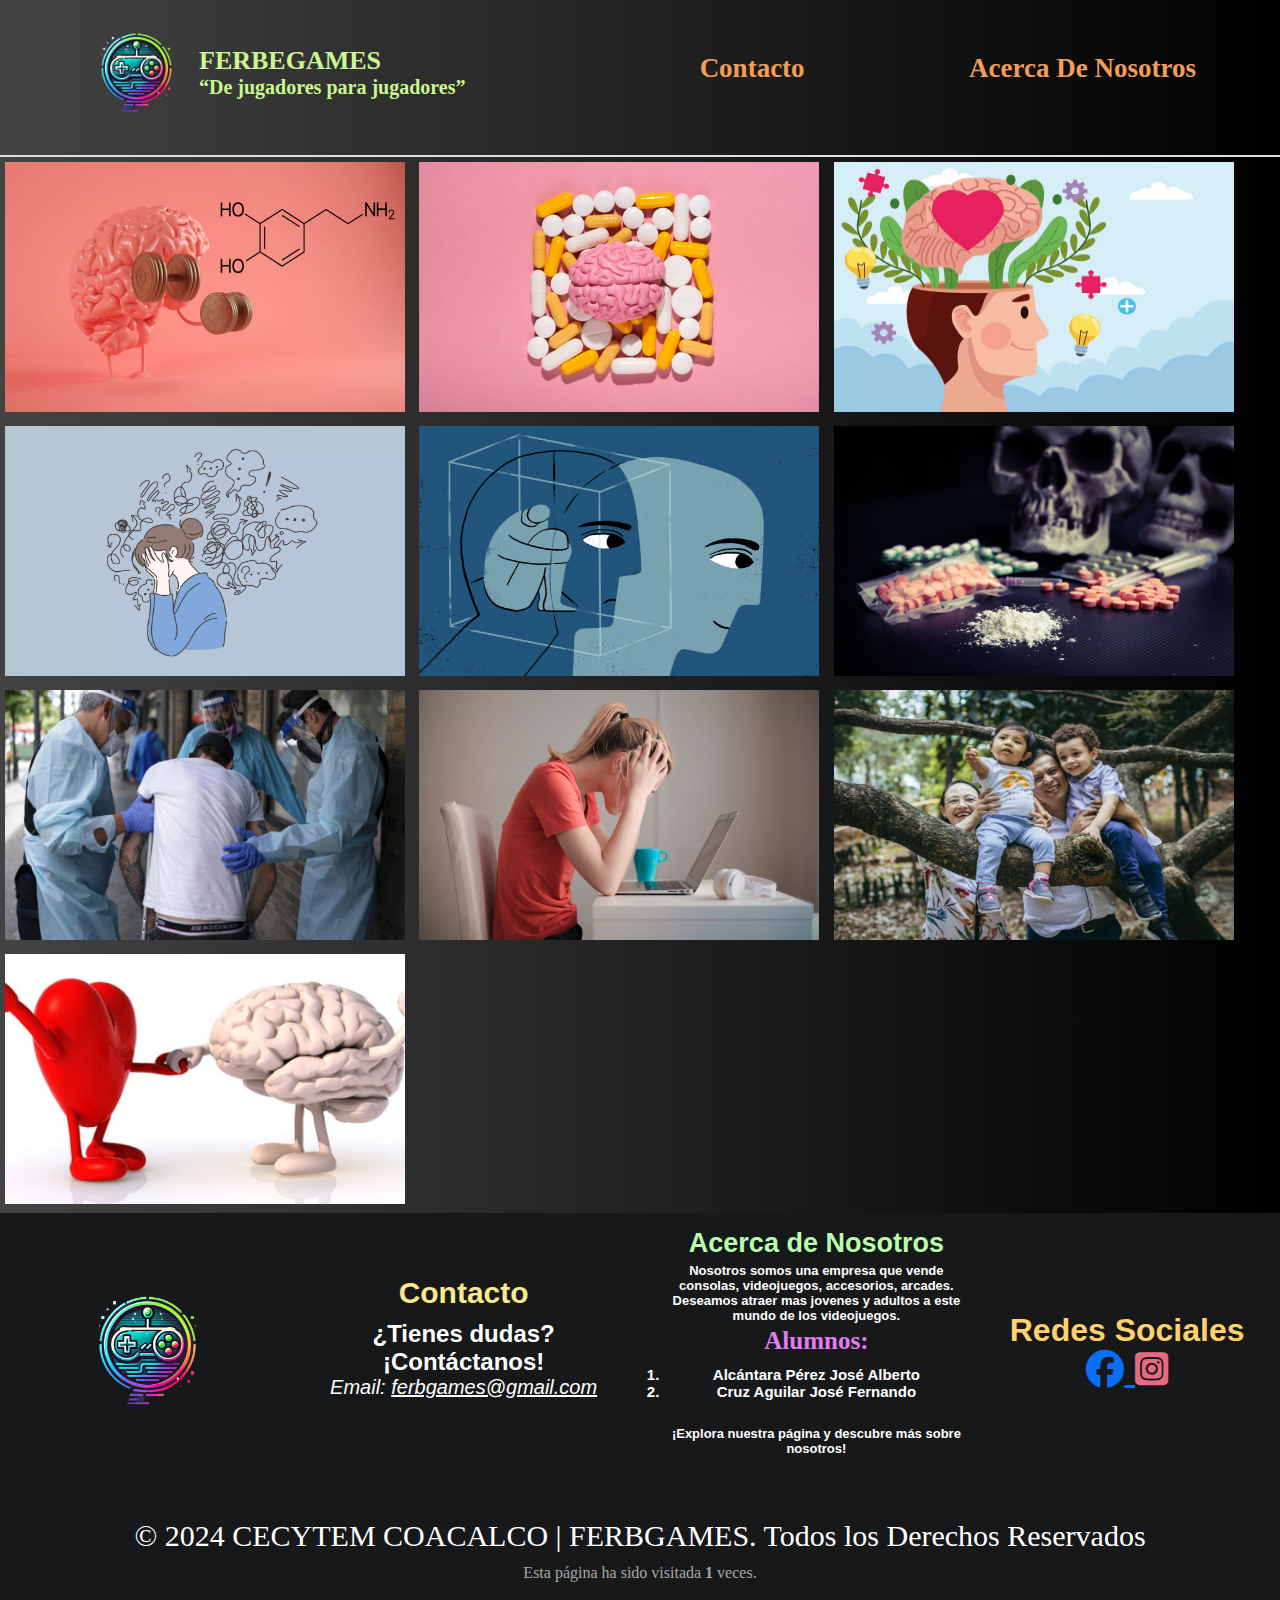
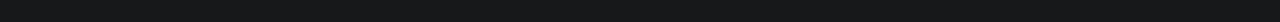
<file: galeria.html>
<!DOCTYPE html> <!-- define el tipo de documento (DOCTYPE) y especifica la versión de HTML que se está utilizando.-->
<html lang="en"> <!--especifica el idioma principal del contenido de la página--> 
<head> <!--proporciona metadatos sobre el documento-->
    <meta charset="UTF-8"> <!--se utiliza para especificar el conjunto de caracteres (charset) utilizado en el documento.-->
    <meta name="viewport" content="width=device-width, initial-scale=1.0"> <!--controla la forma en que el contenido se muestra y se escala en dispositivos móviles-->
    <title>CECYTEM COACALCO| Cuidado de la salud Mental y prevención de adicciones.</title><!-- en esta linea se coloca el titulo de la pagina web -->


    
    <link rel="stylesheet" href="Style.css"><!-- es esta linea el fromato de html se va a vincular con el estilo de css para darle diseño -->
    <link rel="icon" href="logo.ico"><!-- en esta parte sucede lo mismo solo que ahora va a ser con una imagen  -->
    <link rel="stylesheet" href="https://cdnjs.cloudflare.com/ajax/libs/font-awesome/6.5.2/css/all.min.css"><!-- Es un elemento HTML que se utiliza para vincular recursos externos a un documento HTML.-->
    <script src="color-background.js"></script>
</head><!-- esta esta linea de codigo cierra el encanbezado del documento html -->
<body><!-- se define como el contenido principal de la pagina por asi decirlo es la estructura de la pagina web  -->
    <div id="Inicio_pagina"></div> <!-- Indica el inicio de la pagina -->
    <header><!-- se utiliza para definir el encabezado de la pagina de una seccion especifica del contenido dentro de la pagina web -->
        <nav><!-- se usa para definir la parte de una seccion de la pagina -->
            <div class="container-hero"><!--  crea una contenedor en elque se le aplica cierta estilizacion-->
                <div class="container hero"><!-- crea un contenedro con las caracteristicas especificas declaradas en css -->
                    

                    <div class="container-logo"><!-- se deriva una clase con el mismo contenedor donde en esta se mete una imagen  -->
                        <img src="logogames.png" alt="logo" width="105" height="105" ><!-- se mete la imagen que se vaa utilizar en esta tambien se le asignan el tamaño de la imagen-->
                    </div><!-- se cierra el div declarado -->

                    <div class="customer-support"><!-- crea una clase a la cual se le asigna un mobre en esta misma se le integra diseño de css -->
                        <div class="content-customer-support"><!-- crea un contenedor donde se le dara los estilos empleados en el css -->
                            <span class="text1">FERBEGAMES</span><!-- spna se utiliza para agrupar elementos de texto en línea.es un elemento de nivel de línea, lo que significa que no provoca un salto de línea y se utiliza para aplicar estilos -->
                            <span class="text2">“De jugadores para jugadores”</span><!-- span se utiliza para agrupar elementos de texto en línea.es un elemento de nivel de línea, lo que significa que no provoca un salto de línea y se utiliza para aplicar estilos -->
                            
                        </div><!-- se cierra el div declarado arriba -->
                    </div><!-- se cierra el div declarado arriba -->
                </div><!-- se cierra el div declarado arriba -->
            </div><!-- se cierra el div declarado arriba -->

            <ul class="menu"><!--se declaraa un elemento de lista en la cual una se declara una class en la cual se le asigna el nombre de menu el cual se estilizara en css-->
               <li><a href="#footer">Contacto</a></li>  <!-- declara un elemento de lista, que contiene un enlace a una sección de la página identificada por el identificador  -->
               <li><a href="#footer">Acerca De Nosotros</a></li>   <!-- se declara un elemnto de una lista en el cual se vincula con el nombre de footer el cual se vinculara con una seccion especifica -->
            </ul><!-- se cierra la lista que se inicio arriba -->

        </nav><!--cierra el navegador declarado arroba -->
    </header><!--cierra el header declarado arriba -->


    <div class="gallery">
        <img src="galeria1.webp" alt="Imagen 1" onclick="openLightbox();currentSlide(1)">
        <img src="galeria 2.jpg" alt="Imagen 1" onclick="openLightbox();currentSlide(2)">
        <img src="galeria3.jpg" alt="Imagen 2" onclick="openLightbox();currentSlide(3)">
        <img src="galeria4.webp" alt="Imagen 3" onclick="openLightbox();currentSlide(4)">
        <img src="galeria5.jpg" alt="Imagen 1" onclick="openLightbox();currentSlide(5)">
        <img src="galeria 6.jpg" alt="Imagen 2" onclick="openLightbox();currentSlide(6)">
        <img src="galeria 7.jpg" alt="Imagen 3" onclick="openLightbox();currentSlide(7)">
        <img src="galeria 8.webp" alt="Imagen 1" onclick="openLightbox();currentSlide(8)">
        <img src="galeria 9.webp" alt="Imagen 2" onclick="openLightbox();currentSlide(9)">
        <img src="galeria 10.jpg" alt="Imagen 3" onclick="openLightbox();currentSlide(10)">
      </div>
      
      <div id="lightbox" class="lightbox">
        <span class="close" onclick="closeLightbox()">&times;</span>
        <div class="lightbox-content">
            <img src="galeria1.webp" class="lightbox-slide">
            <img src="galeria 2.jpg" class="lightbox-slide">
            <img src="galeria3.jpg" class="lightbox-slide">
            <img src="galeria4.webp" class="lightbox-slide">
            <img src="galeria5.jpg" class="lightbox-slide">
            <img src="galeria 6.jpg" class="lightbox-slide">
            <img src="galeria 7.jpg" class="lightbox-slide">
            <img src="galeria 8.webp" class="lightbox-slide">
            <img src="galeria 9.webp" class="lightbox-slide">
            <img src="galeria 10.jpg" class="lightbox-slide">
        </div>
        <a class="prev" onclick="changeSlide(-1)">&#10094;</a>
        <a class="next" onclick="changeSlide(1)">&#10095;</a>
      </div>
      <script>
        function openLightbox() {
  document.getElementById('lightbox').style.display = 'block';
}

function closeLightbox() {
  document.getElementById('lightbox').style.display = 'none';
}

let lightboxIndex = 1;

function showSlide(n) {
  const slides = document.querySelectorAll('.lightbox-slide');
  if (n > slides.length) lightboxIndex = 1;
  if (n < 1) lightboxIndex = slides.length;

  slides.forEach((slide, i) => {
    slide.style.display = i === lightboxIndex - 1 ? 'block' : 'none';
  });
}

function currentSlide(n) {
  showSlide(lightboxIndex = n);
}

function changeSlide(n) {
  showSlide(lightboxIndex += n);
}

document.addEventListener('DOMContentLoaded', () => {
  showSlide(lightboxIndex);
});

      </script>
    

 <!-- CHECAR EL FOOTER -->


 <footer id="footer"> <!-- Se abre un pie de página con el identificador 'footer'. -->
    <div class="imf-logofot"> <!-- Se abre un contenedor div con la clase CSS 'imf-logofot'. -->
        <div class="espaciofooter"></div> <!-- Se abre y se cierra un contenedor div vacío con la clase CSS 'espaciofooter'. -->
        <img src="logogames.png" alt="logo" width="145" height="145" > <!-- Se inserta una imagen con la ruta especificada y atributos de ancho y alto. -->
        <div class="espaciofooter"></div> <!-- Se abre y se cierra un contenedor div vacío con la clase CSS 'espaciofooter'. -->
    </div> <!-- Se cierra el contenedor 'imf-logofot'. -->
    <div class="contacto"> <!-- Se abre un contenedor div con la clase CSS 'contacto'. -->
        <h2>Contacto</h2> <!-- Se inserta un encabezado de nivel 2 con el texto "Contacto". -->
        <div class="espaciofooter"></div> <!-- Se abre y se cierra un contenedor div vacío con la clase CSS 'espaciofooter'. -->
        <h6>¿Tienes dudas? ¡Contáctanos!</h6> <!-- Se inserta un encabezado de nivel 6 con el texto "¿Tienes dudas? ¡Contáctanos!". -->
        <address> <!-- Se abre un elemento de dirección. -->
            <p>Email: <a href="mailto:ferbgames@gmail.com">ferbgames@gmail.com</a></p> <!-- Se inserta un párrafo con un enlace de correo electrónico. -->
            <div class="espaciofooter"></div> <!-- Se abre y se cierra un contenedor div vacío con la clase CSS 'espaciofooter'. -->
        </address> <!-- Se cierra el elemento de dirección. -->
    </div> <!-- Se cierra el contenedor 'contacto'. -->
    <div class="acerca"> <!-- Se abre un contenedor div con la clase CSS 'acerca'. -->
        <div class="espaciofooter"></div> <!-- Se abre y se cierra un contenedor div vacío con la clase CSS 'espaciofooter'. -->
        <h2>Acerca de Nosotros</h2> <!-- Se inserta un encabezado de nivel 2 con el texto "Acerca de Nosotros". -->
        <div class="espacio-textacerca"></div> <!-- Se abre y se cierra un contenedor div vacío con la clase CSS 'espacio-textacerca'. -->
        <h6>Nosotros somos una empresa que vende consolas, videojuegos, accesorios, arcades. Deseamos atraer mas jovenes y adultos a este mundo de los videojuegos.  <!-- Se inserta un encabezado de nivel 6 con texto explicativo. -->
            <div class="espacio-textacerca"></div> <!-- Se abre y se cierra un contenedor div vacío con la clase CSS 'espacio-textacerca'. -->
            <p>Alumnos:</p> <!-- Se inserta un párrafo con el texto "Alumnos:". -->
            <div class="espacioulli"></div> <!-- Se abre y se cierra un contenedor div vacío con la clase CSS 'espacioulli'. -->
            <ol> <!-- Se abre una lista ordenada. -->
                <li>Alcántara Pérez José Alberto</li> <!-- Se inserta un elemento de lista con el nombre de un alumno. -->
                <li>Cruz Aguilar José Fernando</li> <!-- Se inserta un elemento de lista con el nombre de un alumno. -->
            </ol> <!-- Se cierra la lista ordenada. -->
            <div class="espacioulli"></div> <!-- Se abre y se cierra un contenedor div vacío con la clase CSS 'espacioulli'. -->
            <br>¡Explora nuestra página y descubre más sobre nosotros!</h6> <!-- Se inserta un salto de línea y texto explicativo. -->
        <div class="espaciofooter"></div> <!-- Se abre y se cierra un contenedor div vacío con la clase CSS 'espaciofooter'. -->
    </div> <!-- Se cierra el contenedor 'acerca'. -->
    <div class="redes"> <!-- Se abre un contenedor div con la clase CSS 'redes'. -->
        <div class="espaciofooter"></div> <!-- Se abre y se cierra un contenedor div vacío con la clase CSS 'espaciofooter'. -->
        <h2>Redes Sociales</h2> <!-- Se inserta un encabezado de nivel 2 con el texto "Redes Sociales". -->
        <a href="https://www.facebook.com/profile.php?id=61559078582221&mibextid=LQQJ4d" class="face"> <!-- Se inserta un enlace a Facebook con la clase CSS 'face'. -->
            <i class="fa-brands fa-facebook"></i> <!-- Se inserta un icono de Facebook. -->
        </a> <!-- Se cierra el enlace a Facebook. -->
        <a href="https://www.instagram.com/gafen_coacalco?igsh=ZGxxZXJkbGdpZGF3&utm_source=qr" class="insta"> <!-- Se inserta un enlace a Instagram con la clase CSS 'insta'. -->
            <i class="fa-brands fa-square-instagram"></i> <!-- Se inserta un icono de Instagram. -->
        </a> <!-- Se cierra el enlace a Instagram. -->
        <div class="espaciofooter"></div> <!-- Se abre y se cierra un contenedor div vacío con la clase CSS 'espaciofooter'. -->
    </div> <!-- Se cierra el contenedor 'redes'. -->
</footer> <!-- Se cierra el pie de página. -->

<footer2> <!-- Se abre otro pie de página con el identificador 'footer2'. -->
    <div class="derechos"> <!-- Se abre un contenedor div con la clase CSS 'derechos'. -->
        <p>&copy; 2024 CECYTEM COACALCO | FERBGAMES. Todos los Derechos Reservados</p> <!-- Se inserta un párrafo con derechos de autor. -->
        <div class="espacioulli"></div>
                        <div class="visitado">
                            <p>Esta página ha sido visitada <strong id="visit-count">0</strong> veces.</p>
                            <script src="counter.js"></script>
                        </div>
    </div> <!-- Se cierra el contenedor 'derechos'. -->
</footer2> <!-- Se cierra el segundo pie de página. -->


</body> <!-- Se cierra el cuerpo del documento HTML. -->
</html> <!-- Se cierra el documento HTML. -->
</file>
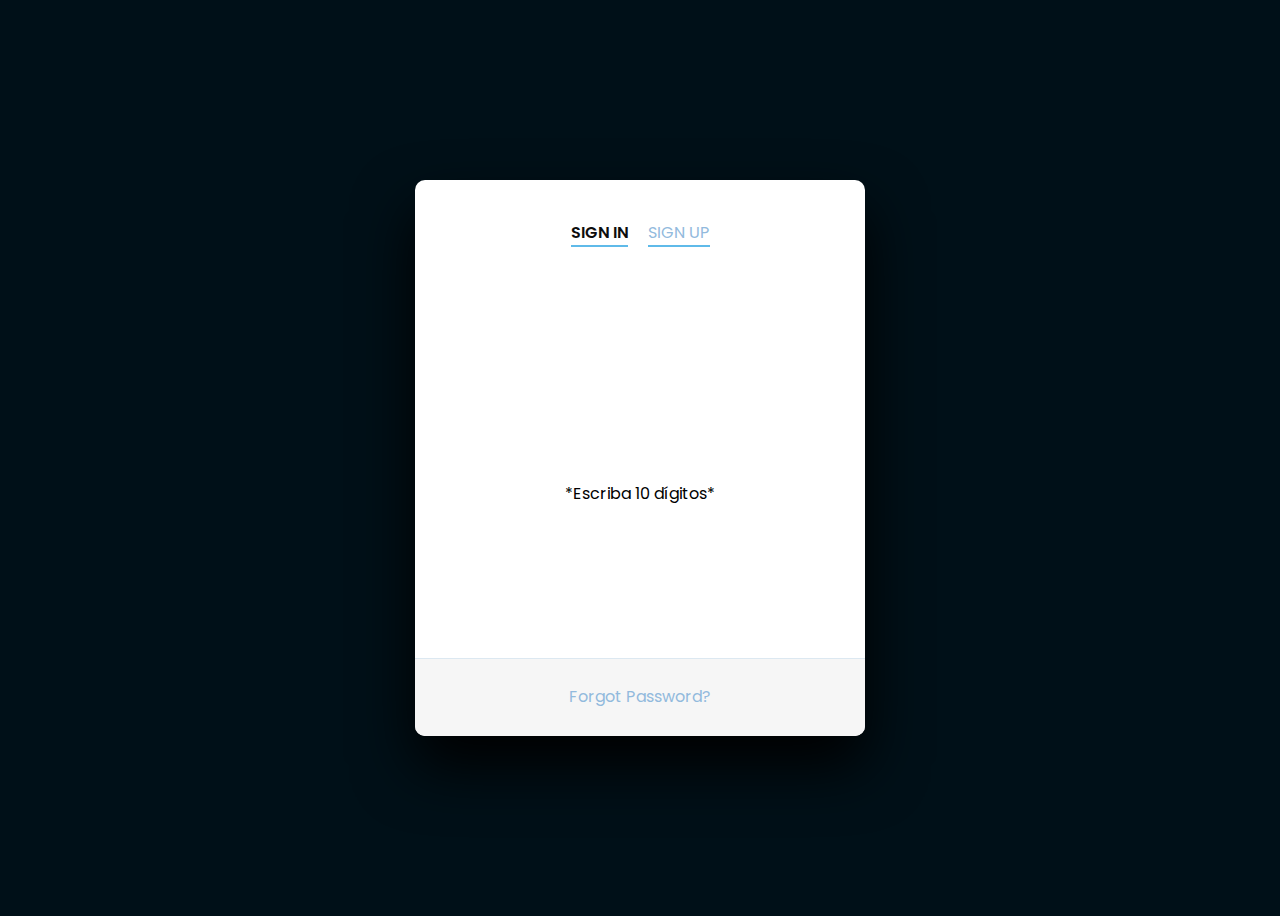
<file: inciarsesion.html>
<!DOCTYPE html>
<html lang="en">
<head>
    <meta charset="UTF-8">
    <meta name="viewport" content="width=device-width, initial-scale=1.0">
    <title>Iniciar Sesion</title>
    <link rel="stylesheet" href="sesion.css">
</head>
<body>
    

<div class="wrapper fadeInDown">
    <div id="formContent">
      <!-- Tabs Titles -->
      <h2 class="active"> Sign In </h2>
      <h2 class="active"><a href="regist.html">Sign Up</a></h2>

  
      <!-- Icon -->
      <div class="fadeIn first">
        <img src="sesionicon.png" id="icon" alt="User Icon" />
      </div>
  
      <!-- Login Form -->
      <form action="sesion.php" method="POST">
        <input type="text" id="login" class="fadeIn second" name="correo" placeholder="correo">
        <label for="text">*Escriba 10 dígitos*</label>
        <input type="text" id="password" class="fadeIn third" name="password" placeholder="password">
        <input type="submit" class="fadeIn fourth" name="enviar" value="Log In" onclick="imprimirMensaje1()">
      </form>

        <script> // Se abre un bloque de script 
            function imprimirMensaje1() { //si al darle al boton de enviar se mostrara este mensaje1
                alert("Haz iniciado sesión con Exito"); //este mensaje1
            }
        </script>
  
      <!-- Remind Passowrd -->
      <div id="formFooter">
        <a class="underlineHover" href="#">Forgot Password?</a>
      </div>
  
    </div>
  </div>
</body>
</html>
</file>
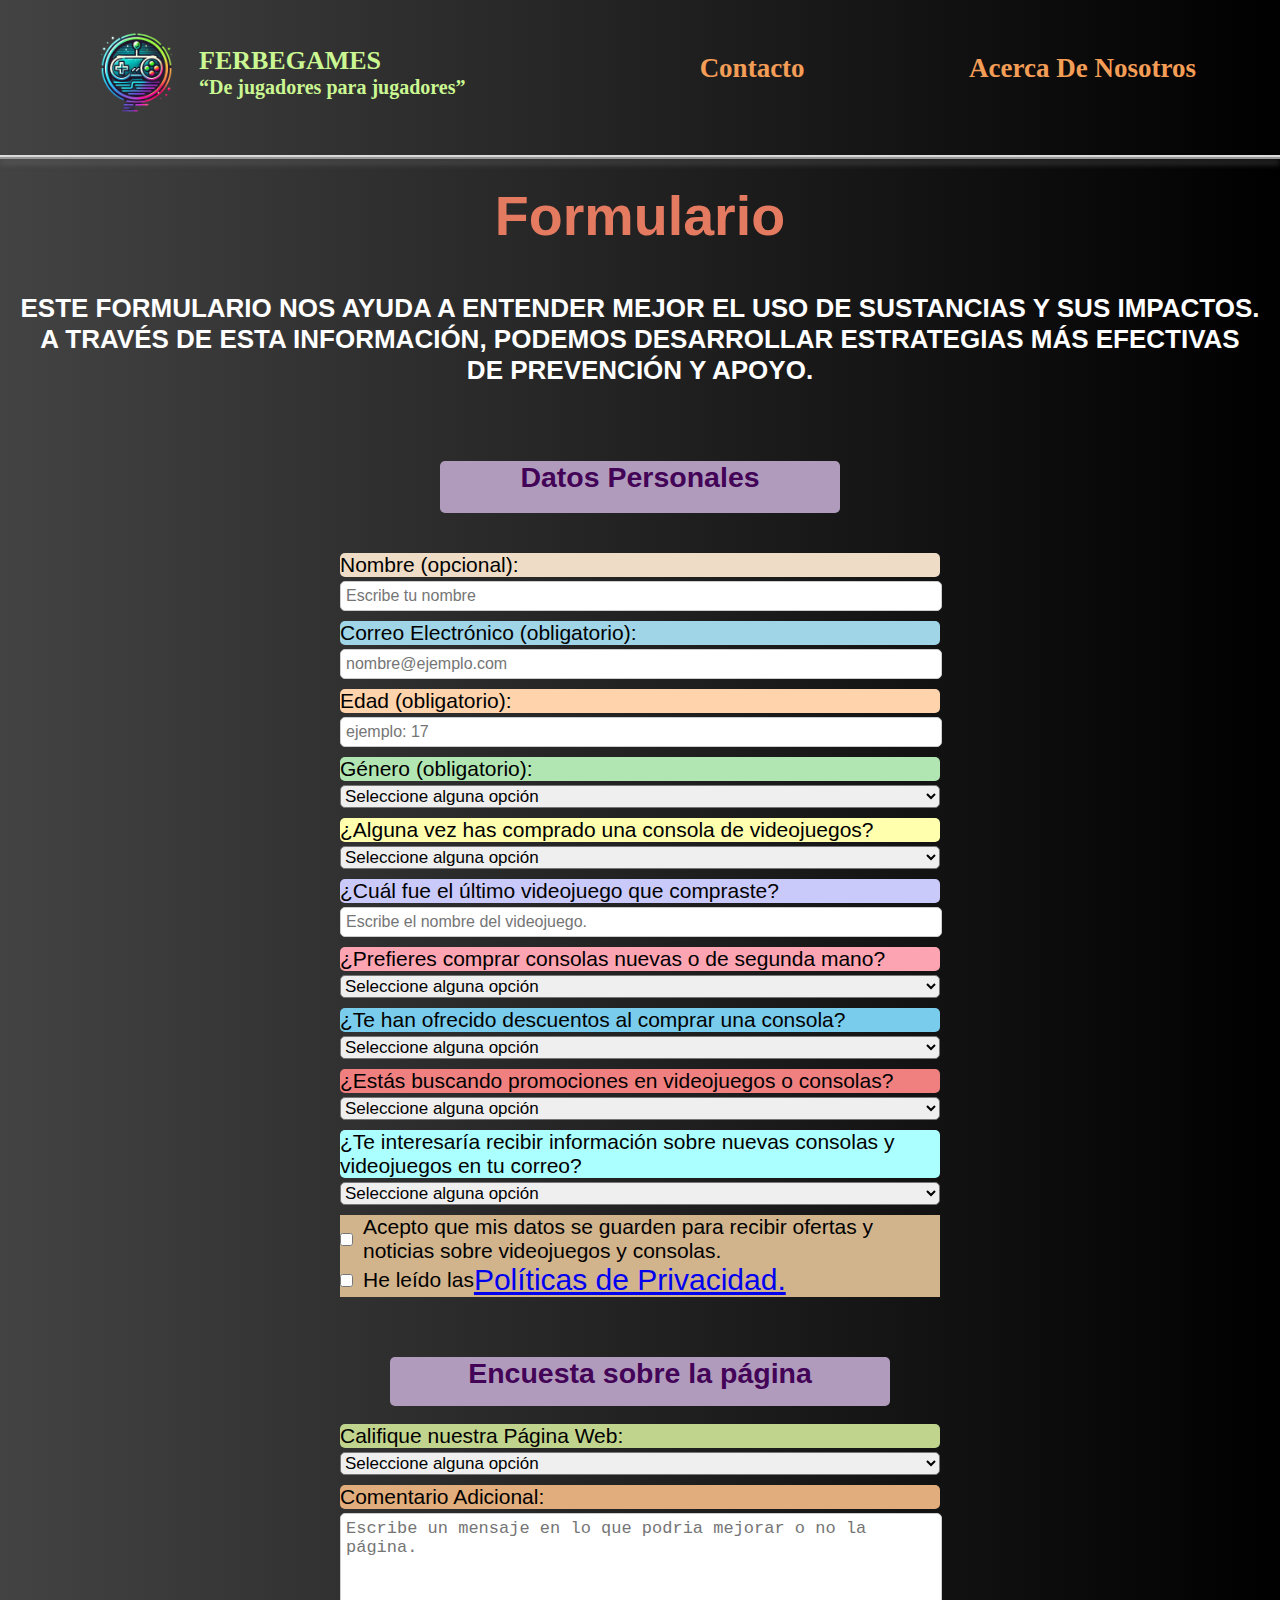
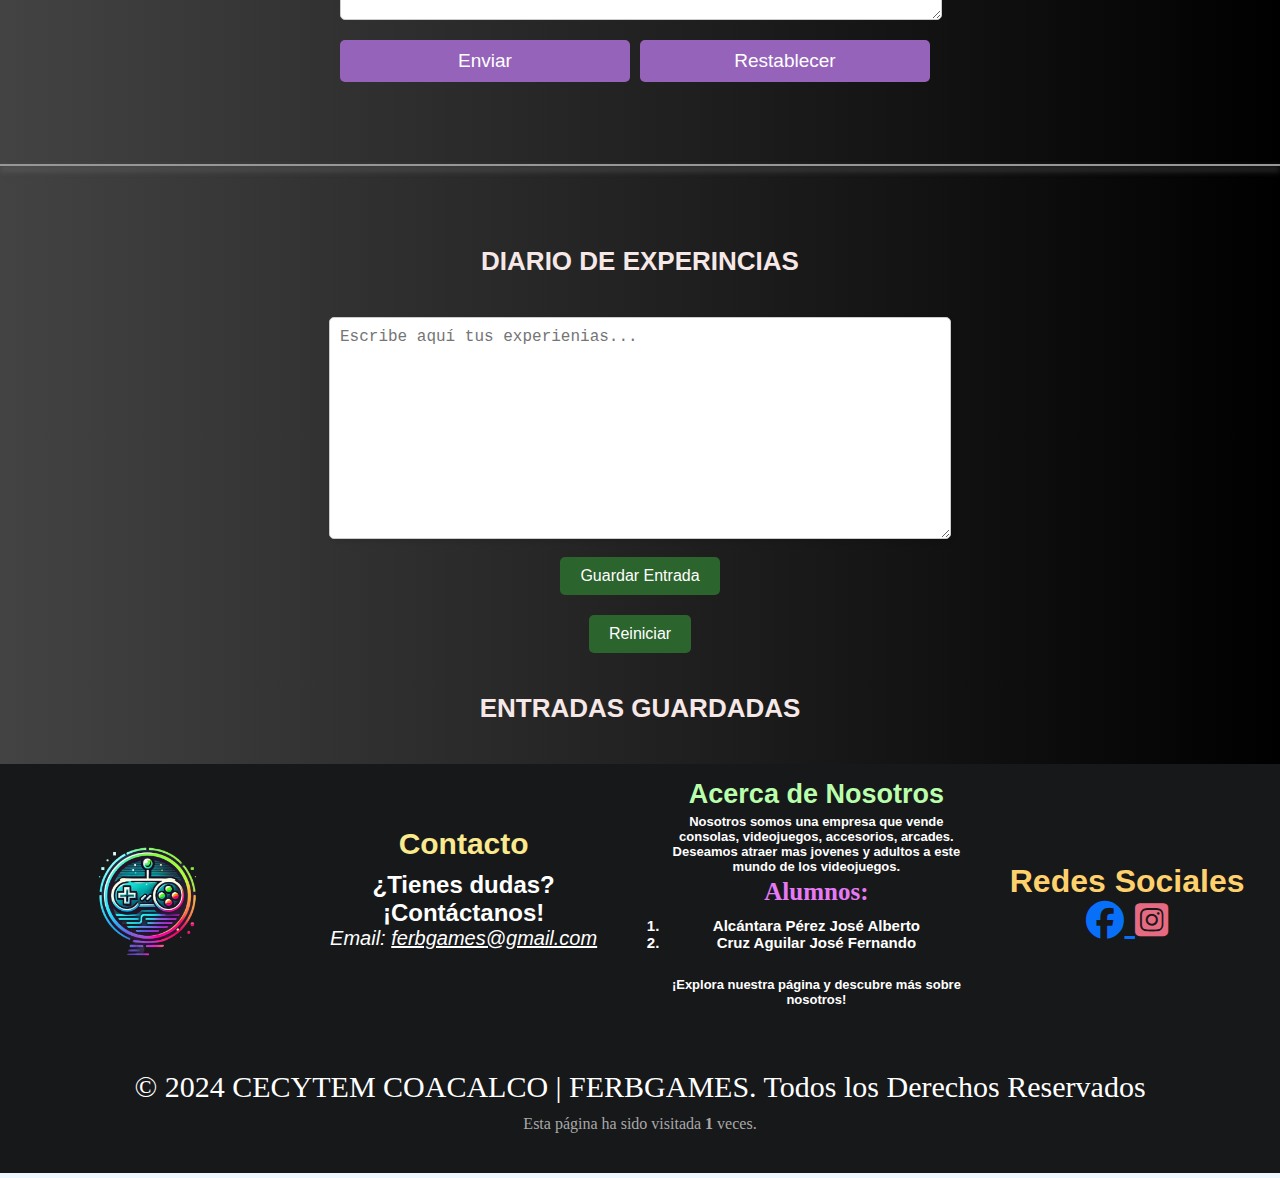
<file: Opineiones.html>
<!DOCTYPE html> <!-- define el tipo de documento (DOCTYPE) y especifica la versión de HTML que se está utilizando.-->
<html lang="en"> <!--especifica el idioma principal del contenido de la página--> 
<head> <!--proporciona metadatos sobre el documento-->
    <meta charset="UTF-8"> <!--se utiliza para especificar el conjunto de caracteres (charset) utilizado en el documento.-->
    <meta name="viewport" content="width=device-width, initial-scale=1.0"> <!--controla la forma en que el contenido se muestra y se escala en dispositivos móviles-->
    <title>CECYTEM COACALCO| Cuidado de la salud Mental y prevención de adicciones.</title><!-- en esta linea se coloca el titulo de la pagina web -->


    
    <link rel="stylesheet" href="Style.css"><!-- es esta linea el fromato de html se va a vincular con el estilo de css para darle diseño -->
    <link rel="icon" href="logo.ico"><!-- en esta parte sucede lo mismo solo que ahora va a ser con una imagen  -->
    <link rel="stylesheet" href="https://cdnjs.cloudflare.com/ajax/libs/font-awesome/6.5.2/css/all.min.css"><!-- Es un elemento HTML que se utiliza para vincular recursos externos a un documento HTML.-->
    <script src="color-background.js"></script>
</head><!-- esta esta linea de codigo cierra el encanbezado del documento html -->
<body><!-- se define como el contenido principal de la pagina por asi decirlo es la estructura de la pagina web  -->
    <div id="Inicio_pagina"></div> <!-- Indica el inicio de la pagina -->
    <header><!-- se utiliza para definir el encabezado de la pagina de una seccion especifica del contenido dentro de la pagina web -->
        <nav><!-- se usa para definir la parte de una seccion de la pagina -->
            <div class="container-hero"><!--  crea una contenedor en elque se le aplica cierta estilizacion-->
                <div class="container hero"><!-- crea un contenedro con las caracteristicas especificas declaradas en css -->
                    

                    <div class="container-logo"><!-- se deriva una clase con el mismo contenedor donde en esta se mete una imagen  -->
                        <img src="logogames.png" alt="logo" width="105" height="105" ><!-- se mete la imagen que se vaa utilizar en esta tambien se le asignan el tamaño de la imagen-->
                    </div><!-- se cierra el div declarado -->

                    <div class="customer-support"><!-- crea una clase a la cual se le asigna un mobre en esta misma se le integra diseño de css -->
                        <div class="content-customer-support"><!-- crea un contenedor donde se le dara los estilos empleados en el css -->
                            <span class="text1">FERBEGAMES</span><!-- spna se utiliza para agrupar elementos de texto en línea.es un elemento de nivel de línea, lo que significa que no provoca un salto de línea y se utiliza para aplicar estilos -->
                            <span class="text2">“De jugadores para jugadores”</span><!-- span se utiliza para agrupar elementos de texto en línea.es un elemento de nivel de línea, lo que significa que no provoca un salto de línea y se utiliza para aplicar estilos -->
                            
                        </div><!-- se cierra el div declarado arriba -->
                    </div><!-- se cierra el div declarado arriba -->
                </div><!-- se cierra el div declarado arriba -->
            </div><!-- se cierra el div declarado arriba -->

            <ul class="menu"><!--se declaraa un elemento de lista en la cual una se declara una class en la cual se le asigna el nombre de menu el cual se estilizara en css-->
               <li><a href="#footer">Contacto</a></li>  <!-- declara un elemento de lista, que contiene un enlace a una sección de la página identificada por el identificador  -->
               <li><a href="#footer">Acerca De Nosotros</a></li>   <!-- se declara un elemnto de una lista en el cual se vincula con el nombre de footer el cual se vinculara con una seccion especifica -->
            </ul><!-- se cierra la lista que se inicio arriba -->

        </nav><!--cierra el navegador declarado arroba -->
    </header><!--cierra el header declarado arriba -->


    <hr><!--se utiliza para crear una linea horizontal la cual separara el contenido-->
     <!-- Seccion de formulario -->
     <div class="espacio1"></div><!--se utiliza para dejar un espacio-->

     <div class="box1"> <!-- Se abre un contenedor div con la clase 'box1'. -->
 
         <div class="formulario" id="Formulario">  <!-- Se abre un contenedor div con la clase CSS 'formulario' y el ID 'Formulario'. -->
             <h2>Formulario</h2>  <!-- Muestra el texto de <h2> que muestra el titulo -->
         </div> <!-- Se cierra el contenedor 'formulario'. -->
 
         <div class="espacio1"></div> <!--se utiliza para dejar un espacio-->
 
         <h1> <!-- Muestra el texto de <h1> que muestra instrucciones -->
             Este formulario nos ayuda a entender mejor el uso de sustancias y sus impactos. <!--informacion-->
             <br>A través de esta información, podemos desarrollar estrategias más efectivas de prevención y apoyo. <!--informacion-->
         </h1> <!-- Se cierra el texto <h1>. -->
 
     </div> <!-- Se cierra el contenedor 'box1'. -->
 
     <div class="espacio2"></div> <!-- Crea un espacio entre <h1> y "boxdatos" -->
 
     <div class="boxdatos"> <!--se abre una clase con el nombre de boxdatos-->
         <h2>Datos Personales</h2> <!-- Muestra el texto de <h1> que muestra Seccion de datos personales -->
     </div> <!--se cierra el div-->
 
     <div class="espaciodatosp"></div> <!-- Crea un espacio entre "boxdatos" y <form> -->
 
     <form action="proyecto.php" name="ejemplo" method="post" > <!-- el action es el URL del script del lado del servidor que manejará los datos del formulario, name es el atributoopcional que asigna un nombre al formulario, el metodo phost se utiliza para envair los datos del formulario al php de la base de datos. -->
         
         <div class="form-group"> <!-- Se abre un contenedor div con la clase 'form-group'. -->
             <label for="nombre" class="label-nombre">Nombre (opcional):</label> <!-- Muestra lo que se debe introducir al input -->
             <input type="text" name="nombre" id="nombre" placeholder="Escribe tu nombre"> <!-- Se ingresan datos al input y se mandan a la base -->
         </div><!-- Se cierra el contenedor 'form-group'. -->
         
         <div class="form-group"> <!-- Se abre un contenedor div con la clase 'form-group'. -->
             <label for="correo" class="label-correo">Correo Electrónico (obligatorio):</label> <!-- Muestra lo que se debe introducir al input -->
             <input type="email" name="correo" id="correo" placeholder="nombre@ejemplo.com" required> <!-- Se ingresan datos al input y se mandan a la base -->
         </div><!-- Se cierra el contenedor 'form-group'. -->
         
         <div class="form-group"> <!-- Se abre un contenedor div con la clase 'form-group'. -->
             <label for="edad"class="label-edad">Edad (obligatorio):</label> <!-- Muestra lo que se debe introducir al input -->
             <input type="number" name="edad" id="edad" placeholder="ejemplo: 17" required> <!-- Se ingresan datos al input y se mandan a la base -->
         </div><!-- Se cierra el contenedor 'form-group'. -->
         
         <div class="form-group"> <!-- Se abre un contenedor div con la clase 'form-group'. -->
             <label for="genero"class="label-genero">Género (obligatorio):</label> <!-- Muestra lo que se debe elegir en el select -->
             <select id="genero" name="genero" required> <!-- requiere que el usuario eliga una opcion -->
                 <option value="">Seleccione alguna opción</option> <!-- Se agrega una opción predeterminada para que el usuario no la seleccione. -->
                 <option value="Hombre">Hombre</option> <!-- Muestra opciones -->
                 <option value="Mujer">Mujer</option> <!-- Muestra opciones -->
                 <option value="Prefiero no decir">Prefiero no decir</option> <!-- Muestra opciones -->
                 <option value="Otro">Otro</option> <!-- Muestra opciones -->
             </select><!-- Se cierra el elemento select. -->
             
         </div><!-- Se cierra el contenedor 'form-group'. -->
         
         <div class="form-group"> <!-- Se abre un contenedor div con la clase 'form-group'. -->
            <label for="pregunta1" class="label-pregunta1">¿Alguna vez has comprado una consola de videojuegos?</label> <!-- Pregunta sobre la compra de consolas. -->
            <select id="pregunta1" name="pregunta1" required> <!-- Requiere que el usuario elija una opción. -->
                <option value="">Seleccione alguna opción</option> <!-- Opción predeterminada. -->
                <option value="Si">Sí</option> <!-- Opción Sí. -->
                <option value="No">No</option> <!-- Opción No. -->
            </select> <!-- Cierra el elemento select. -->
        </div> <!-- Cierra el contenedor 'form-group'. -->
        
        <div class="form-group"> <!-- Se abre un contenedor div con la clase 'form-group'. -->
            <label for="pregunta2" class="label-pregunta2">¿Cuál fue el último videojuego que compraste?</label> <!-- Pregunta sobre el último videojuego adquirido. -->
            <input type="text" name="pregunta2" id="pregunta2" placeholder="Escribe el nombre del videojuego." required> <!-- Requiere un texto sobre el videojuego comprado. -->
        </div> <!-- Cierra el contenedor 'form-group'. -->
        
        <div class="form-group"> <!-- Se abre un contenedor div con la clase 'form-group'. -->
            <label for="pregunta3" class="label-pregunta3">¿Prefieres comprar consolas nuevas o de segunda mano?</label> <!-- Pregunta sobre la preferencia de compra. -->
            <select id="pregunta3" name="pregunta3" required> <!-- Requiere que el usuario elija una opción. -->
                <option value="">Seleccione alguna opción</option> <!-- Opción predeterminada. -->
                <option value="Nuevas">Nuevas</option> <!-- Opción Nuevas. -->
                <option value="Segunda mano">De segunda mano</option> <!-- Opción Segunda mano. -->
            </select> <!-- Cierra el elemento select. -->
        </div> <!-- Cierra el contenedor 'form-group'. -->
        
         
        <div class="form-group"> <!-- Se abre un contenedor div con la clase 'form-group'. -->
            <label for="pregunta4" class="label-pregunta4">¿Te han ofrecido descuentos al comprar una consola?</label> <!-- Pregunta sobre ofertas en consolas. -->
            <select id="pregunta4" name="pregunta4" required> <!-- Requiere que el usuario elija una opción. -->
                <option value="">Seleccione alguna opción</option> <!-- Opción predeterminada. -->
                <option value="Si">Sí</option> <!-- Opción Sí. -->
                <option value="No">No</option> <!-- Opción No. -->
            </select> <!-- Cierra el elemento select. -->
        </div> <!-- Cierra el contenedor 'form-group'. -->
        
        <div class="form-group"> <!-- Se abre un contenedor div con la clase 'form-group'. -->
            <label for="pregunta5" class="label-pregunta5">¿Estás buscando promociones en videojuegos o consolas?</label> <!-- Pregunta sobre búsqueda de promociones. -->
            <select id="pregunta5" name="pregunta5" required> <!-- Requiere que el usuario elija una opción. -->
                <option value="">Seleccione alguna opción</option> <!-- Opción predeterminada. -->
                <option value="Si">Sí</option> <!-- Opción Sí. -->
                <option value="No">No</option> <!-- Opción No. -->
            </select> <!-- Cierra el elemento select. -->
        </div> <!-- Cierra el contenedor 'form-group'. -->
        
        <div class="form-group"> <!-- Se abre un contenedor div con la clase 'form-group'. -->
            <label for="pregunta6" class="label-pregunta6">¿Te interesaría recibir información sobre nuevas consolas y videojuegos en tu correo?</label> <!-- Pregunta sobre recibir información. -->
            <select id="pregunta6" name="pregunta6" required> <!-- Requiere que el usuario elija una opción. -->
                <option value="">Seleccione alguna opción</option> <!-- Opción predeterminada. -->
                <option value="Si">Sí</option> <!-- Opción Sí. -->
                <option value="No">No</option> <!-- Opción No. -->
            </select> <!-- Cierra el elemento select. -->
        </div> <!-- Cierra el contenedor 'form-group'. -->
        
        <div class="condiciones1"> <!-- Se abre un contenedor para las condiciones 1. -->
            <label> <!-- Se añade una etiqueta. -->
                <input type="checkbox" required> <!-- Se debe seleccionar la casilla de checbox para continuar con el funcionamiento. -->
                <span class="texto-checkbox">Acepto que mis datos se guarden para recibir ofertas y noticias sobre videojuegos y consolas.</span> <!-- Se añade un texto para el cuadro de verificación. -->
            </label> <!-- Se cierra la etiqueta. -->
        </div> <!-- Cierra el contenedor para las condiciones 1. -->
        
 
         <div class="condiciones2"> <!-- Se abre un contenedor para las condiciones 2. -->
             <label> <!-- Se añade una etiqueta. -->
                 <input type="checkbox" required> <!-- Se debe seleccionar la casilla de checbox para continuar con el funcionamiento -->
                 <span class="texto-checkbox">He leído las</span> <p><a href="politicas.html">Políticas de Privacidad.</a></p> <!-- al dar click a "Políticas de Privacidad" te direcciona a otro html sobre informacion de los datos del cliente -->
             </label> <!-- Se cierra la etiqueta. -->
         </div> <!-- Se cierra el contenedor para las condiciones 2. -->
 
         <div class="espacio4"></div> <!-- Crea un esapcio entre los div "condiciones2" y "boxencuesta" -->
 
         <div class="boxencuesta"> <!-- Se abre un contenedor para la encuesta. -->
             <h2>Encuesta sobre la página</h2> <!-- Muestra el texto de <h1> que muestra Seccion de evaluacion de la pagina -->
         </div> <!-- Se cierra el contenedor para la encuesta. -->
 
         <div class="espacio5"></div>  <!-- Crea un espacio entre lso div "boxencuesta" y "encuesta" -->
 
         <div class="encuesta"> <!-- Se abre otro contenedor para la encuesta. -->
             <label for="calificacion" class="label-calificacion">Califique nuestra Página Web:</label> <!-- Muestra lo que se debe elegir en el select -->
             <select id="calificacion" name="calificacion" required> <!-- requiere que el usuario eliga una opcion -->
                 <option value="">Seleccione alguna opción</option> <!-- Se agrega una opción predeterminada para que el usuario no la seleccione. -->
                 <option value="Excelente">Excelente</option> <!-- Muestra opciones -->
                 <option value="Buena">Buena</option> <!-- Muestra opciones -->
                 <option value="Regular">Regular</option> <!-- Muestra opciones -->
                 <option value="Mala">Mala</option> <!-- Muestra opciones -->
             </select> <!-- Se cierra el elemento select. -->
         </div> <!-- Se cierra el contenedor para la encuesta. -->
 
         <div class="encuesta"> <!-- Se abre otro contenedor para la encuesta. -->
             <label for="comentario" class="label-comentario">Comentario Adicional:</label> <!-- Muestra para que es el textarea -->
             <textarea name="comentario" id="comentario" cols="20" rows="05" placeholder="Escribe un mensaje en lo que podria mejorar o no la página." required></textarea> <!-- Requiere de un mensaje para la base de datos para evaluacion de la página -->
 
         </div> <!-- Se cierra el contenedor para la encuesta. -->
 
 
 
         <div class="form-group"> <!-- Se abre otro contenedor de grupo de formulario. -->
             <div class="button-container"> <!-- Se abre un contenedor para los botones. -->
                 <input type="submit" name="enviar" value="Enviar" onclick="imprimirMensaje1()" > <!-- muestra un boton para enviar el formulario y un mensaje -->
                 <input type="reset" value="Restablecer" onclick="imprimirMensaje2()"> <!-- muestra un boton para resetiar el formulario y un mensaje -->
             </div> <!-- Se cierra el contenedor para los botones. -->
         </div> <!-- Se cierra el contenedor de grupo de formulario. -->
         <div class="espacio4"></div> <!-- Crea un espacio entre los div "form-group" y footer -->
         <div class="espacio4"></div> <!-- Crea un espacio entre los div "form-group" y footer -->
         <div class="espacio4"></div> <!-- Crea un espacio entre los div "form-group" y footer -->
 
         
 
         <script> // Se abre un bloque de script 
             
             function imprimirMensaje1() { //si al darle al boton de enviar se mostrara este mensaje1
                 alert("Tus datos han sido correctamente registrados"); //este mensaje1
                 }
         </script>
         <script>
             function imprimirMensaje2(){
                 alert("Los campos que llenaste han sido vaciados, Vuele a regitrar tus datos."); //este mensaje2
             }
         </script> <!-- Se cierra el bloque de script -->
     </form> <!-- Se cierra el formulario. -->
     <br>  <!-- Se añade un salto de línea. -->
    





     <hr><!--se utiliza para crear una linea horizontal la cual separara el contenido-->
     <div class="box1"> <!-- Se abre un contenedor div con la clase 'box1'. -->
    <div class="espacio4"></div> <!--se utiliza para dejar un espacio-->
 
        
            <div class="espaciodatosp"></div> <!-- Crea un espacio entre "boxdatos" y <form> -->
        <div class="espacio7"></div> <!--se utiliza para dejar un espacio-->

        <!----------------------------------------------------------ENTRADA DE DATOS Y GUARDARLOS PERMANENTE-------------------------------------------------------------------->
        <div class="diario">
            <h1>Diario de Experincias</h1>
            <textarea id="feelingsEntry" rows="10" cols="50" placeholder="Escribe aquí tus experienias..."></textarea><br>
            <button type="button" onclick="saveEntry()">Guardar Entrada</button>
            <button type="button" onclick="resetEntries()">Reiniciar</button>
            <h1>Entradas Guardadas</h1>
            <ul id="entriesList"></ul>
        </div>
        <script>
            function saveEntry() {
        const entry = document.getElementById('feelingsEntry').value;
        if (entry.trim() !== '') {
            const entriesList = document.getElementById('entriesList');
            const listItem = document.createElement('li');
            listItem.textContent = entry;
            entriesList.appendChild(listItem);
            document.getElementById('feelingsEntry').value = '';
            
            // Guardar entrada en localStorage
            let entries = localStorage.getItem('entries');
            entries = entries ? JSON.parse(entries) : [];
            entries.push(entry);
            localStorage.setItem('entries', JSON.stringify(entries));
        }
    }
        function resetEntries() {
        localStorage.removeItem('entries'); // Eliminar las entradas guardadas
        document.getElementById('entriesList').innerHTML = ''; // Limpiar la lista de entradas
    }
    
        // Cargar entradas guardadas al cargar la página
            window.onload = function() {
            const entriesList = document.getElementById('entriesList');
            let entries = localStorage.getItem('entries');
            entries = entries ? JSON.parse(entries) : [];
            entries.forEach(function(entry) {
                const listItem = document.createElement('li');
                listItem.textContent = entry;
                entriesList.appendChild(listItem);
            });
        };
        </script>

<div class="espacio7"></div> <!--se utiliza para dejar un espacio-->
<footer id="footer"> <!-- Se abre un pie de página con el identificador 'footer'. -->
    <div class="imf-logofot"> <!-- Se abre un contenedor div con la clase CSS 'imf-logofot'. -->
        <div class="espaciofooter"></div> <!-- Se abre y se cierra un contenedor div vacío con la clase CSS 'espaciofooter'. -->
        <img src="logogames.png" alt="logo" width="145" height="145" > <!-- Se inserta una imagen con la ruta especificada y atributos de ancho y alto. -->
        <div class="espaciofooter"></div> <!-- Se abre y se cierra un contenedor div vacío con la clase CSS 'espaciofooter'. -->
    </div> <!-- Se cierra el contenedor 'imf-logofot'. -->
    <div class="contacto"> <!-- Se abre un contenedor div con la clase CSS 'contacto'. -->
        <h2>Contacto</h2> <!-- Se inserta un encabezado de nivel 2 con el texto "Contacto". -->
        <div class="espaciofooter"></div> <!-- Se abre y se cierra un contenedor div vacío con la clase CSS 'espaciofooter'. -->
        <h6>¿Tienes dudas? ¡Contáctanos!</h6> <!-- Se inserta un encabezado de nivel 6 con el texto "¿Tienes dudas? ¡Contáctanos!". -->
        <address> <!-- Se abre un elemento de dirección. -->
            <p>Email: <a href="mailto:ferbgames@gmail.com">ferbgames@gmail.com</a></p> <!-- Se inserta un párrafo con un enlace de correo electrónico. -->
            <div class="espaciofooter"></div> <!-- Se abre y se cierra un contenedor div vacío con la clase CSS 'espaciofooter'. -->
        </address> <!-- Se cierra el elemento de dirección. -->
    </div> <!-- Se cierra el contenedor 'contacto'. -->
    <div class="acerca"> <!-- Se abre un contenedor div con la clase CSS 'acerca'. -->
        <div class="espaciofooter"></div> <!-- Se abre y se cierra un contenedor div vacío con la clase CSS 'espaciofooter'. -->
        <h2>Acerca de Nosotros</h2> <!-- Se inserta un encabezado de nivel 2 con el texto "Acerca de Nosotros". -->
        <div class="espacio-textacerca"></div> <!-- Se abre y se cierra un contenedor div vacío con la clase CSS 'espacio-textacerca'. -->
        <h6>Nosotros somos una empresa que vende consolas, videojuegos, accesorios, arcades. Deseamos atraer mas jovenes y adultos a este mundo de los videojuegos.  <!-- Se inserta un encabezado de nivel 6 con texto explicativo. -->
            <div class="espacio-textacerca"></div> <!-- Se abre y se cierra un contenedor div vacío con la clase CSS 'espacio-textacerca'. -->
            <p>Alumnos:</p> <!-- Se inserta un párrafo con el texto "Alumnos:". -->
            <div class="espacioulli"></div> <!-- Se abre y se cierra un contenedor div vacío con la clase CSS 'espacioulli'. -->
            <ol> <!-- Se abre una lista ordenada. -->
                <li>Alcántara Pérez José Alberto</li> <!-- Se inserta un elemento de lista con el nombre de un alumno. -->
                <li>Cruz Aguilar José Fernando</li> <!-- Se inserta un elemento de lista con el nombre de un alumno. -->
            </ol> <!-- Se cierra la lista ordenada. -->
            <div class="espacioulli"></div> <!-- Se abre y se cierra un contenedor div vacío con la clase CSS 'espacioulli'. -->
            <br>¡Explora nuestra página y descubre más sobre nosotros!</h6> <!-- Se inserta un salto de línea y texto explicativo. -->
        <div class="espaciofooter"></div> <!-- Se abre y se cierra un contenedor div vacío con la clase CSS 'espaciofooter'. -->
    </div> <!-- Se cierra el contenedor 'acerca'. -->
    <div class="redes"> <!-- Se abre un contenedor div con la clase CSS 'redes'. -->
        <div class="espaciofooter"></div> <!-- Se abre y se cierra un contenedor div vacío con la clase CSS 'espaciofooter'. -->
        <h2>Redes Sociales</h2> <!-- Se inserta un encabezado de nivel 2 con el texto "Redes Sociales". -->
        <a href="https://www.facebook.com/profile.php?id=61559078582221&mibextid=LQQJ4d" class="face"> <!-- Se inserta un enlace a Facebook con la clase CSS 'face'. -->
            <i class="fa-brands fa-facebook"></i> <!-- Se inserta un icono de Facebook. -->
        </a> <!-- Se cierra el enlace a Facebook. -->
        <a href="https://www.instagram.com/gafen_coacalco?igsh=ZGxxZXJkbGdpZGF3&utm_source=qr" class="insta"> <!-- Se inserta un enlace a Instagram con la clase CSS 'insta'. -->
            <i class="fa-brands fa-square-instagram"></i> <!-- Se inserta un icono de Instagram. -->
        </a> <!-- Se cierra el enlace a Instagram. -->
        <div class="espaciofooter"></div> <!-- Se abre y se cierra un contenedor div vacío con la clase CSS 'espaciofooter'. -->
    </div> <!-- Se cierra el contenedor 'redes'. -->
</footer> <!-- Se cierra el pie de página. -->

<footer2> <!-- Se abre otro pie de página con el identificador 'footer2'. -->
    <div class="derechos"> <!-- Se abre un contenedor div con la clase CSS 'derechos'. -->
        <p>&copy; 2024 CECYTEM COACALCO | FERBGAMES. Todos los Derechos Reservados</p> <!-- Se inserta un párrafo con derechos de autor. -->
        <div class="espacioulli"></div>
                        <div class="visitado">
                            <p>Esta página ha sido visitada <strong id="visit-count">0</strong> veces.</p>
                            <script src="counter.js"></script>
                        </div>
    </div> <!-- Se cierra el contenedor 'derechos'. -->
</footer2> <!-- Se cierra el segundo pie de página. -->


</body> <!-- Se cierra el cuerpo del documento HTML. -->
</html> <!-- Se cierra el documento HTML. -->
</file>
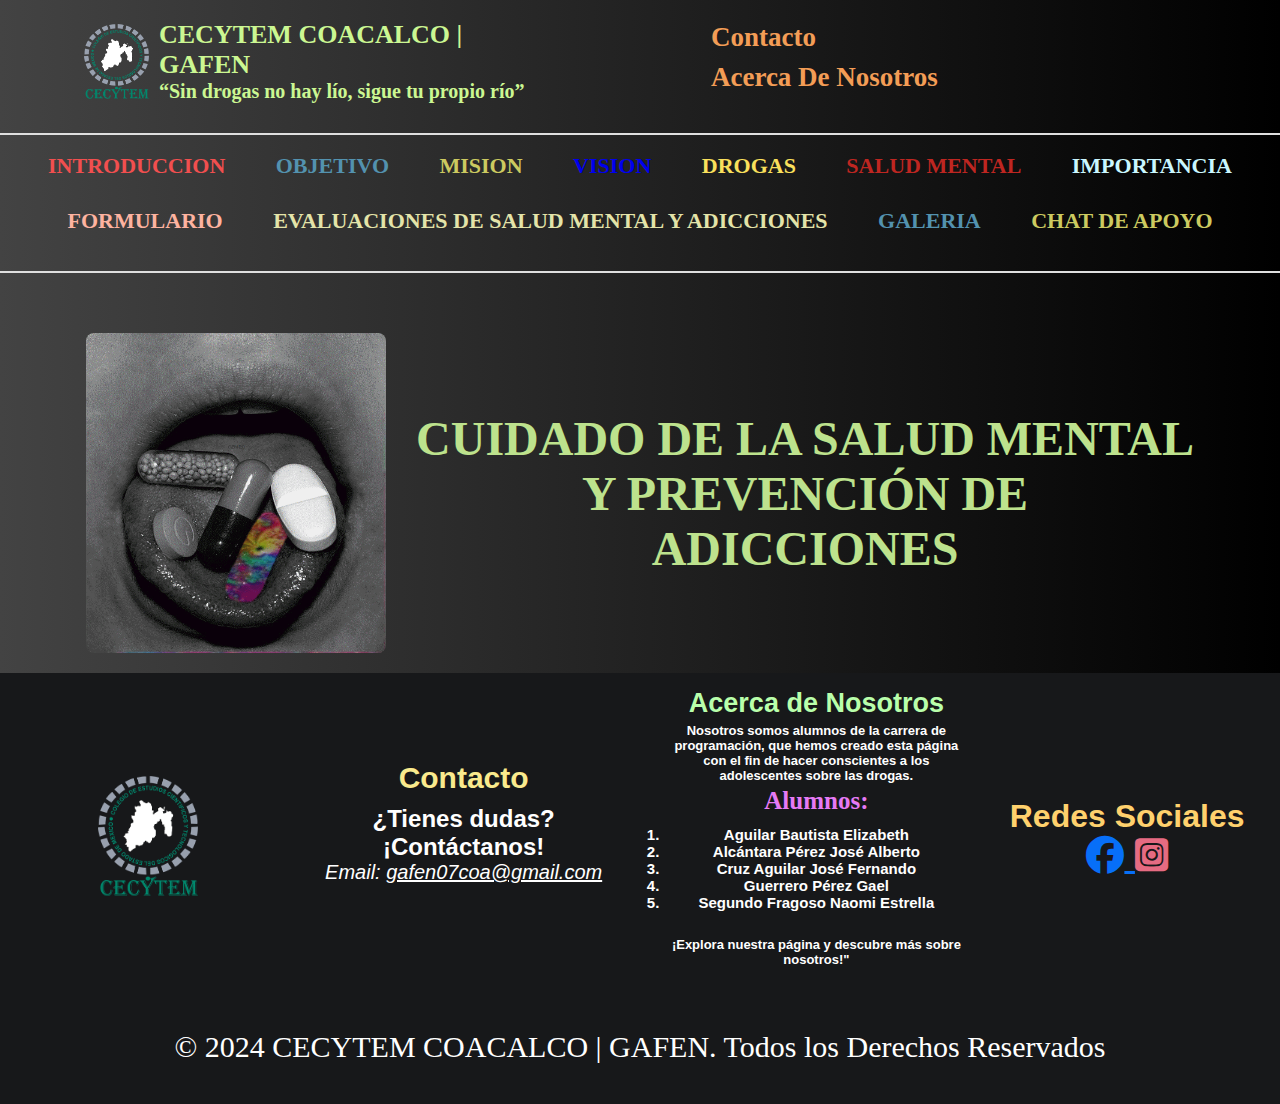
<file: PAGINA DE INICIO ORIGINAL.html>
<!DOCTYPE html> <!-- define el tipo de documento (DOCTYPE) y especifica la versión de HTML que se está utilizando.-->
<html lang="en"> <!--especifica el idioma principal del contenido de la página--> 
<head> <!--proporciona metadatos sobre el documento-->
    <meta charset="UTF-8"> <!--se utiliza para especificar el conjunto de caracteres (charset) utilizado en el documento.-->
    <meta name="viewport" content="width=device-width, initial-scale=1.0"> <!--controla la forma en que el contenido se muestra y se escala en dispositivos móviles-->
    <title>CECYTEM COACALCO| Cuidado de la salud Mental y prevención de adicciones.</title><!-- en esta linea se coloca el titulo de la pagina web -->


    
    <link rel="stylesheet" href="Style.css"><!-- es esta linea el fromato de html se va a vincular con el estilo de css para darle diseño -->
    <link rel="icon" href="logo.ico"><!-- en esta parte sucede lo mismo solo que ahora va a ser con una imagen  -->
    <link rel="stylesheet" href="https://cdnjs.cloudflare.com/ajax/libs/font-awesome/6.5.2/css/all.min.css"><!-- Es un elemento HTML que se utiliza para vincular recursos externos a un documento HTML.-->
    
</head><!-- esta esta linea de codigo cierra el encanbezado del documento html -->
<body><!-- se define como el contenido principal de la pagina por asi decirlo es la estructura de la pagina web  -->
    <div id="Inicio_pagina"></div> <!-- Indica el inicio de la pagina -->
    <header><!-- se utiliza para definir el encabezado de la pagina de una seccion especifica del contenido dentro de la pagina web -->
        <nav><!-- se usa para definir la parte de una seccion de la pagina -->
            <div class="container-hero"><!--  crea una contenedor en elque se le aplica cierta estilizacion-->
                <div class="container hero"><!-- crea un contenedro con las caracteristicas especificas declaradas en css -->

                    <div class="container-logo"><!-- se deriva una clase con el mismo contenedor donde en esta se mete una imagen  -->
                        <img src="cecytem-logo-57EA94498B-seeklogo.com.png" alt="logo" width="65" height="75"><!-- se mete la imagen que se vaa utilizar en esta tambien se le asignan el tamaño de la imagen-->
                    </div><!-- se cierra el div declarado -->

                    <div class="customer-support"><!-- crea una clase a la cual se le asigna un mobre en esta misma se le integra diseño de css -->
                        <div class="content-customer-support"><!-- crea un contenedor donde se le dara los estilos empleados en el css -->
                            <span class="text1">CECYTEM COACALCO | GAFEN</span><!-- spna se utiliza para agrupar elementos de texto en línea.es un elemento de nivel de línea, lo que significa que no provoca un salto de línea y se utiliza para aplicar estilos -->
                            <span class="text2">“Sin drogas no hay lío, sigue tu propio río”</span><!-- span se utiliza para agrupar elementos de texto en línea.es un elemento de nivel de línea, lo que significa que no provoca un salto de línea y se utiliza para aplicar estilos -->
                        </div><!-- se cierra el div declarado arriba -->
                    </div><!-- se cierra el div declarado arriba -->
                </div><!-- se cierra el div declarado arriba -->
            </div><!-- se cierra el div declarado arriba -->

            <ul class="menu"><!--se declaraa un elemento de lista en la cual una se declara una class en la cual se le asigna el nombre de menu el cual se estilizara en css-->
               <li><a href="#footer">Contacto</a></li>  <!-- declara un elemento de lista, que contiene un enlace a una sección de la página identificada por el identificador  -->
               <li><a href="#footer">Acerca De Nosotros</a></li>   <!-- se declara un elemnto de una lista en el cual se vincula con el nombre de footer el cual se vinculara con una seccion especifica -->
            </ul><!-- se cierra la lista que se inicio arriba -->

        

        </nav><!--cierra el navegador declarado arroba -->
    </header><!--cierra el header declarado arriba -->

    
    <nav class="secciones"><!-- se utiliza un navegador el cual contendra el nombre de secciones elcual servira comom un identificador -->
        <ul><!--se declara una lista -->
            <li><a class="elemento-1" href="Introduccionn.html">INTRODUCCION</a></li><!--se declara un elemento de la clase el cual tendra el nombre de elemento 1, el cual servira para darle estilizacion en css, y en esta se le asignara el nombre de introduccion para que se utilize como un navegador en las demas partes del codigo-->
            <li><a class="elemento-11" href="Objetivo.html">OBJETIVO</a></li><!-- se declara en elemento de la clase el cual tendra el nombre de elemento 6, el cual servira para darle estilizacion en css y en este se le asignara el nombre de importancia para que se utilize como un navegador en las demas partes del codigo -->
            <li><a class="elemento-12" href="Mision.html">MISION</a></li><!-- se declara en elemento de la clase el cual tendra el nombre de elemento 7, el cual servira para darle estilizacion en css y en este se le asignara el nombre de formulario para que se utilize como un navegador en las demas partes del codigo -->
            <li><a class="elemento-13" href="Vision.html">VISION</a></li><!-- se declara en elemento de la clase el cual tendra el nombre de elemento 7, el cual servira para darle estilizacion en css y en este se le asignara el nombre de formulario para que se utilize como un navegador en las demas partes del codigo -->
            <li><a class="elemento-2" href="Drogas.html">DROGAS</a></li><!--se declara un elemento de la clase el cual tendra el nombre de elemento 2, el cual servira para darle estilizacion en css, y en esta se le asignara el nombre de drogas para que se utilize como un navegador en las demas partes del codigo-->
            <li><a class="elemento-4" href="Salud-mental.html">SALUD MENTAL</a></li><!-- se declara en elemento de la clase el cual tendra el nombre de elemento 4, el cual servira para darle estilizacion en css y en este se le asignara el nombre de salud para que se utilize como un navegador en las demas partes del codigo-->
            <li><a class="elemento-6" href="Importancia.html">IMPORTANCIA</a></li><!-- se declara en elemento de la clase el cual tendra el nombre de elemento 6, el cual servira para darle estilizacion en css y en este se le asignara el nombre de importancia para que se utilize como un navegador en las demas partes del codigo -->
            <li><a class="elemento-7" href="Formulario.html">FORMULARIO</a></li><!-- se declara en elemento de la clase el cual tendra el nombre de elemento 7, el cual servira para darle estilizacion en css y en este se le asignara el nombre de formulario para que se utilize como un navegador en las demas partes del codigo -->
            <li><a class="elemento-10" href="Evaluaciones de Salud Mental y Adicciones.html">EVALUACIONES DE SALUD MENTAL Y ADICCIONES</a></li><!-- se declara en elemento de la clase el cual tendra el nombre de elemento 7, el cual servira para darle estilizacion en css y en este se le asignara el nombre de formulario para que se utilize como un navegador en las demas partes del codigo -->
            <li><a class="elemento-11" href="galeria.html">GALERIA</a></li><!-- se declara en elemento de la clase el cual tendra el nombre de elemento 7, el cual servira para darle estilizacion en css y en este se le asignara el nombre de formulario para que se utilize como un navegador en las demas partes del codigo -->
            <li><a class="elemento-12" href="Chatdeapoyo.html">CHAT DE APOYO</a></li><!-- se declara en elemento de la clase el cual tendra el nombre de elemento 7, el cual servira para darle estilizacion en css y en este se le asignara el nombre de formulario para que se utilize como un navegador en las demas partes del codigo -->
        </ul><!-- se cierra la lista declarada arriba -->
    </nav><!--se cierra el navegador declarado arriba-->

    <header class="head2"><!--se abre un header-->
    </header> <!--cierra el header -->

    <!-- Seccion de titulo -->
    <div class="espacio4"></div><!-- se declara una clase en a la cual se le asignara el nombre de espacio-->
    <div class="introduccion"><!-- se declara una clase en la clase en la cual se le asigna el nombre de introduccion que esta vinculado al navegador ya antes puesto.-->
        <div class="contenedor"><!--se crea un contendor l cual se estilizara en css-->
            <img src="gift introduccion.gif" class="gift" alt=""><!--se metera una imagen -->
            <div class="espacio6"></div><!-- se utiliza para dejar espacios   -->
            <h2 class="titulo">CUIDADO DE LA SALUD  MENTAL <br> Y PREVENCIÓN DE <br> ADICCIONES<br></h2><!--se mete un div en el cual se metera el titulo el cual se dejara un renglo para diseño-->
        </div><!--se cierra el div implementado en la parte de arriba-->
    </div><!--se cierra el div-->
    <div class="espacio7"></div><!--se utiliza para dejar espacios-->

    

    <footer id="footer"> <!-- Se abre un pie de página con el identificador 'footer'. -->
        <div class="imf-logofot"> <!-- Se abre un contenedor div con la clase CSS 'imf-logofot'. -->
            <div class="espaciofooter"></div> <!-- Se abre y se cierra un contenedor div vacío con la clase CSS 'espaciofooter'. -->
            <img src="cecytem-logo-57EA94498B-seeklogo.com.png" alt="logo" width="100" height="120"> <!-- Se inserta una imagen con la ruta especificada y atributos de ancho y alto. -->
            <div class="espaciofooter"></div> <!-- Se abre y se cierra un contenedor div vacío con la clase CSS 'espaciofooter'. -->
        </div> <!-- Se cierra el contenedor 'imf-logofot'. -->
        <div class="contacto"> <!-- Se abre un contenedor div con la clase CSS 'contacto'. -->
            <h2>Contacto</h2> <!-- Se inserta un encabezado de nivel 2 con el texto "Contacto". -->
            <div class="espaciofooter"></div> <!-- Se abre y se cierra un contenedor div vacío con la clase CSS 'espaciofooter'. -->
            <h6>¿Tienes dudas? ¡Contáctanos!</h6> <!-- Se inserta un encabezado de nivel 6 con el texto "¿Tienes dudas? ¡Contáctanos!". -->
            <address> <!-- Se abre un elemento de dirección. -->
                <p>Email: <a href="mailto:gafen07coa@gmail.com">gafen07coa@gmail.com</a></p> <!-- Se inserta un párrafo con un enlace de correo electrónico. -->
                <div class="espaciofooter"></div> <!-- Se abre y se cierra un contenedor div vacío con la clase CSS 'espaciofooter'. -->
            </address> <!-- Se cierra el elemento de dirección. -->
        </div> <!-- Se cierra el contenedor 'contacto'. -->
        <div class="acerca"> <!-- Se abre un contenedor div con la clase CSS 'acerca'. -->
            <div class="espaciofooter"></div> <!-- Se abre y se cierra un contenedor div vacío con la clase CSS 'espaciofooter'. -->
            <h2>Acerca de Nosotros</h2> <!-- Se inserta un encabezado de nivel 2 con el texto "Acerca de Nosotros". -->
            <div class="espacio-textacerca"></div> <!-- Se abre y se cierra un contenedor div vacío con la clase CSS 'espacio-textacerca'. -->
            <h6>Nosotros somos alumnos de la carrera de programación, que hemos creado esta página con el fin de hacer conscientes a los adolescentes sobre las drogas. <!-- Se inserta un encabezado de nivel 6 con texto explicativo. -->
                <div class="espacio-textacerca"></div> <!-- Se abre y se cierra un contenedor div vacío con la clase CSS 'espacio-textacerca'. -->
                <p>Alumnos:</p> <!-- Se inserta un párrafo con el texto "Alumnos:". -->
                <div class="espacioulli"></div> <!-- Se abre y se cierra un contenedor div vacío con la clase CSS 'espacioulli'. -->
                <ol> <!-- Se abre una lista ordenada. -->
                    <li>Aguilar Bautista Elizabeth</li> <!-- Se inserta un elemento de lista con el nombre de un alumno. -->
                    <li>Alcántara Pérez José Alberto</li> <!-- Se inserta un elemento de lista con el nombre de un alumno. -->
                    <li>Cruz Aguilar José Fernando</li> <!-- Se inserta un elemento de lista con el nombre de un alumno. -->
                    <li>Guerrero Pérez Gael</li> <!-- Se inserta un elemento de lista con el nombre de un alumno. -->
                    <li>Segundo Fragoso Naomi Estrella</li> <!-- Se inserta un elemento de lista con el nombre de un alumno. -->
                </ol> <!-- Se cierra la lista ordenada. -->
                <div class="espacioulli"></div> <!-- Se abre y se cierra un contenedor div vacío con la clase CSS 'espacioulli'. -->
                <br>¡Explora nuestra página y descubre más sobre nosotros!"</h6> <!-- Se inserta un salto de línea y texto explicativo. -->
            <div class="espaciofooter"></div> <!-- Se abre y se cierra un contenedor div vacío con la clase CSS 'espaciofooter'. -->
        </div> <!-- Se cierra el contenedor 'acerca'. -->
        <div class="redes"> <!-- Se abre un contenedor div con la clase CSS 'redes'. -->
            <div class="espaciofooter"></div> <!-- Se abre y se cierra un contenedor div vacío con la clase CSS 'espaciofooter'. -->
            <h2>Redes Sociales</h2> <!-- Se inserta un encabezado de nivel 2 con el texto "Redes Sociales". -->
            <a href="https://www.facebook.com/profile.php?id=61559078582221&mibextid=LQQJ4d" class="face"> <!-- Se inserta un enlace a Facebook con la clase CSS 'face'. -->
                <i class="fa-brands fa-facebook"></i> <!-- Se inserta un icono de Facebook. -->
            </a> <!-- Se cierra el enlace a Facebook. -->
            <a href="https://www.instagram.com/gafen_coacalco?igsh=ZGxxZXJkbGdpZGF3&utm_source=qr" class="insta"> <!-- Se inserta un enlace a Instagram con la clase CSS 'insta'. -->
                <i class="fa-brands fa-square-instagram"></i> <!-- Se inserta un icono de Instagram. -->
            </a> <!-- Se cierra el enlace a Instagram. -->
            <div class="espaciofooter"></div> <!-- Se abre y se cierra un contenedor div vacío con la clase CSS 'espaciofooter'. -->
        </div> <!-- Se cierra el contenedor 'redes'. -->
    </footer> <!-- Se cierra el pie de página. -->
    
    <footer2> <!-- Se abre otro pie de página con el identificador 'footer2'. -->
        <div class="derechos"> <!-- Se abre un contenedor div con la clase CSS 'derechos'. -->
            <p>&copy; 2024 CECYTEM COACALCO | GAFEN. Todos los Derechos Reservados</p> <!-- Se inserta un párrafo con derechos de autor. -->
        </div> <!-- Se cierra el contenedor 'derechos'. -->
    </footer2> <!-- Se cierra el segundo pie de página. -->

    
</body> <!-- Se cierra el cuerpo del documento HTML. -->
</html> <!-- Se cierra el documento HTML. -->
</file>
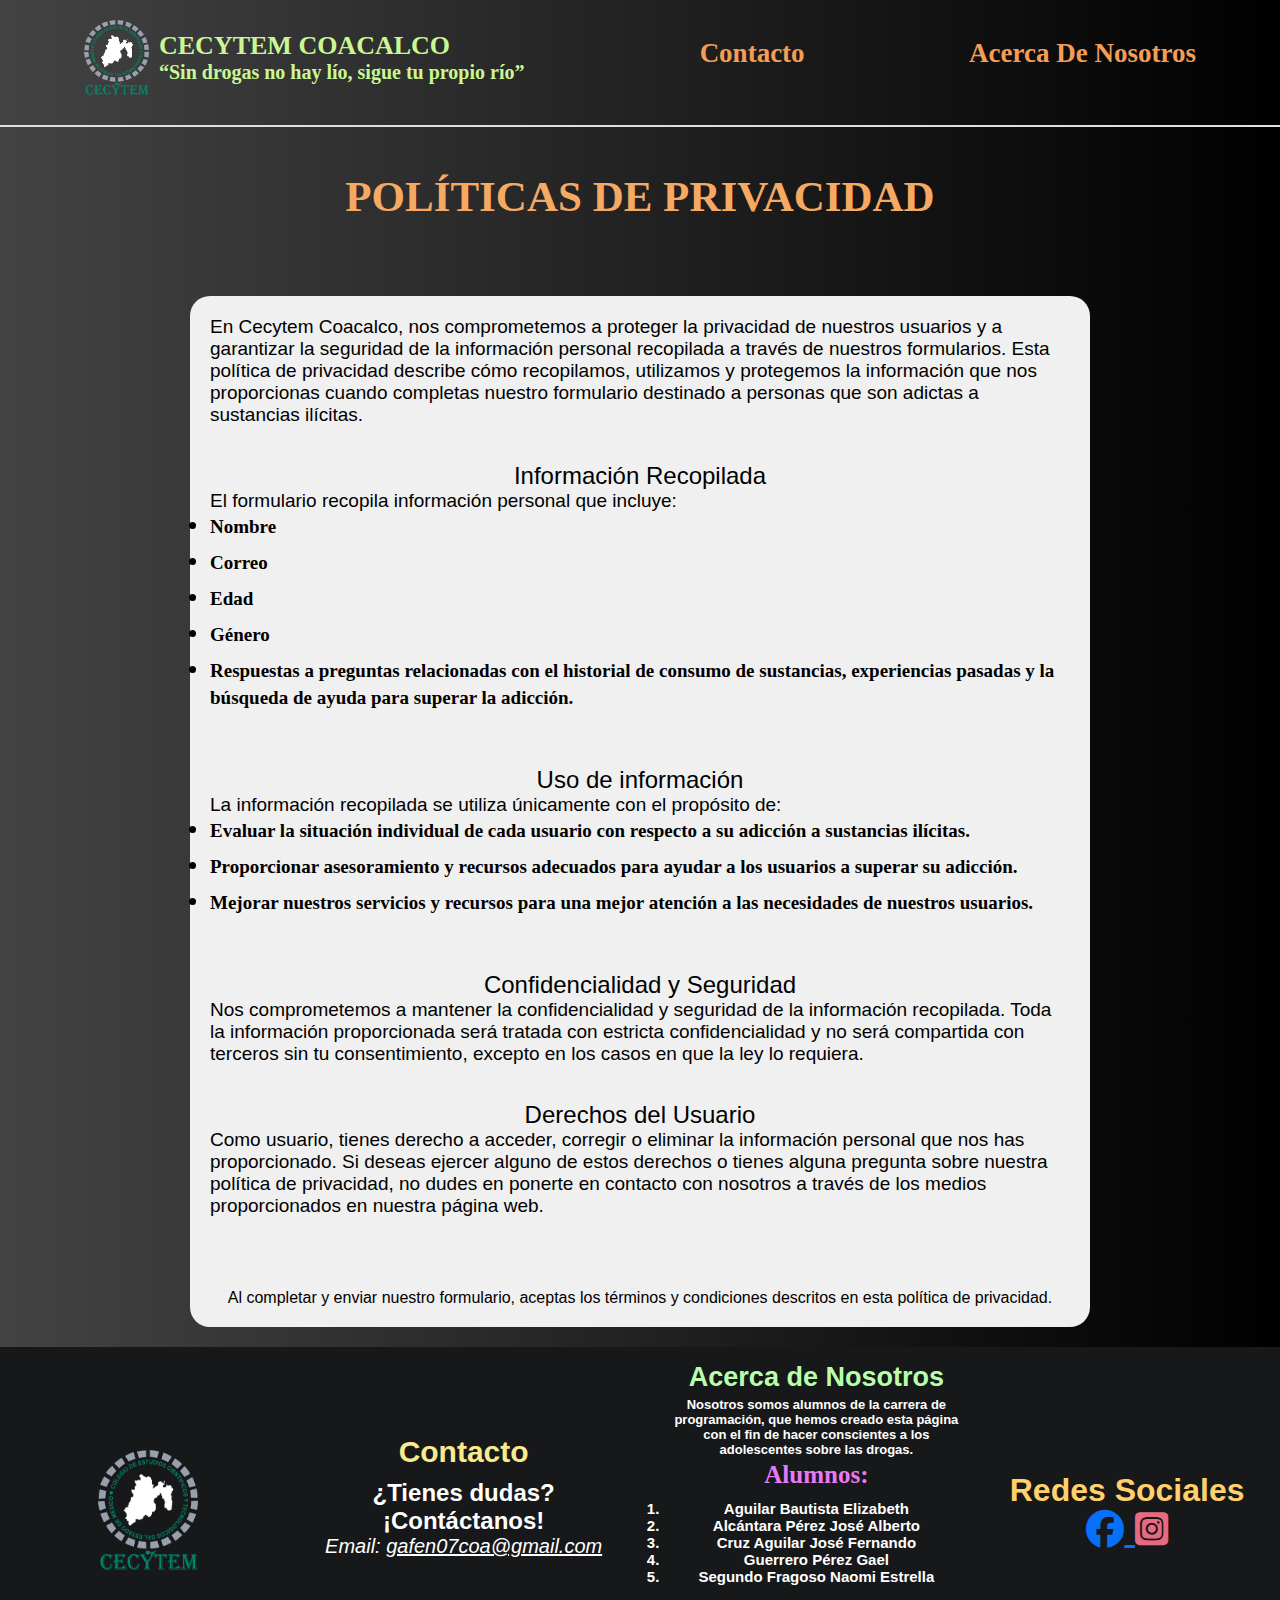
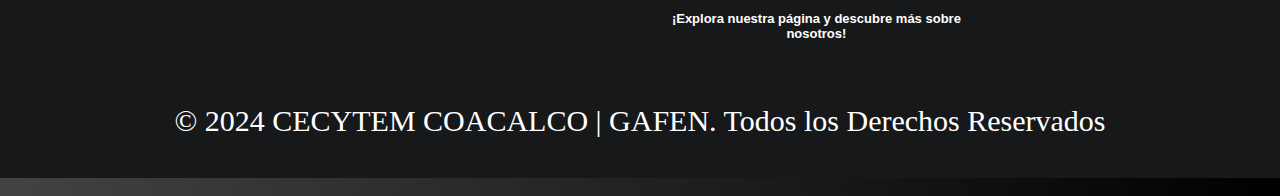
<file: politicas.html>
<!DOCTYPE html>
<html lang="en">
<head>
    <meta charset="UTF-8">
    <meta name="viewport" content="width=device-width, initial-scale=1.0">
    <title>CECYTEM COACALCO| Cuidado de la salud Mental y prevención de adicciones.</title><!-- en esta linea se coloca el titulo de la pagina web -->    
    <link rel="stylesheet" href="Style.css"><!-- es esta linea el fromato de html se va a vincular con el estilo de css para darle diseño -->
    <link rel="icon" href="logo.ico"><!-- en esta parte sucede lo mismo solo que ahora va a ser con una imagen  -->
    <link rel="stylesheet" href="https://cdnjs.cloudflare.com/ajax/libs/font-awesome/6.5.2/css/all.min.css"><!-- Es un elemento HTML que se utiliza para vincular recursos externos a un documento HTML.-->
</head><!-- esta esta linea de codigo cierra el encanbezado del documento html --> 
<body><!-- se define como el contenido principal de la pagina por asi decirlo es la estructura de la pagina web  -->
    <header><!-- se utiliza para definir el encabezado de la pagina de una seccion especifica del contenido dentro de la pagina web -->
        <nav><!-- se usa para definir la parte de una seccion de la pagina -->
            <div class="container-hero"><!--se crea una clase la cual se llamara container hero a la cual se le aplicaran estilos-->
                <div class="container hero"><!--se crea una clase la cual se llamara container hero a la cual se le aplicaran estilos-->

                    <div class="container-logo"><!--se crea una clase en donde se metera el logo -->
                        <img src="cecytem-logo-57EA94498B-seeklogo.com.png" alt="logo" width="65" height="75"><!--se incerta el logo como imagen  con especificaciones -->
                    </div><!--se cierra el div-->

                    <div class="customer-support"><!--se habre otro div en el cual se mete una clase con el nombre de customber-logo-->
                        <div class="content-customer-support"><!--se crea una clase con el noombre el cual se le aplicaran estilos para diseño-->
                            <span class="text1">CECYTEM COACALCO</span> <!-- Se añade un texto con la clase "text1". -->
                            <span class="text2">“Sin drogas no hay lío, sigue tu propio río”</span> <!-- Se añade otro texto con la clase "text2". -->

                        </div><!--se cierra el div-->
                    </div><!--se cierra el div-->
                </div><!--se cierra el div-->
            </div><!--se cierra el div-->
            <ul class="menu"> <!-- Se declara una lista con la clase "menu". -->
                <li><a href="#">Contacto</a></li> <!-- Se añade un elemento de lista con un enlace a "Contacto". -->
                <li><a href="#">Acerca De Nosotros</a></li> <!-- Se añade otro elemento de lista con un enlace a "Acerca De Nosotros". -->
            </ul> <!-- Se cierra la lista. -->
        </nav><!--se cierra el nav-->
    </header><!--se cierra el header-->
    
    <div class="espacio1"></div> <!-- Se añade un espacio -->
<div class="poli"> <!-- Se abre un contenedor con la clase "poli" -->
    <h1>Políticas de Privacidad</h1> <!-- Se añade un título para las políticas de privacidad -->
</div> <!-- Se cierra el contenedor "poli" -->
<div class="espacio2"></div> <!-- Se añade otro espacio -->

<div class="container-pol"> <!-- Se abre un contenedor para el contenido de las políticas de privacidad -->
    <div class="box-1"> <!-- Se abre un contenedor con la clase "box-1" -->
        <p>En Cecytem Coacalco, nos comprometemos a proteger la privacidad de nuestros usuarios y a garantizar la seguridad de la información personal recopilada a través de nuestros formularios. Esta política de privacidad describe cómo recopilamos, utilizamos y protegemos la información que nos proporcionas cuando completas nuestro formulario destinado a personas que son adictas a sustancias ilícitas.</p> <!-- Se agrega un párrafo con información sobre la política de privacidad -->
        <br> <!-- Se añade un salto de línea -->
        <br> <!-- Se añade otro salto de línea -->

        <x>Información Recopilada</x> <!-- Se añade un encabezado personalizado -->
        <p>El formulario recopila información personal que incluye:</p> <!-- Se añade un párrafo con información sobre la información recopilada -->
        <r> <!-- Se añade un contenedor con la etiqueta "r" -->
            <ul> <!-- Se abre una lista desordenada -->
                <li><b>Nombre</b></li> <!-- Se añade un elemento de lista con el nombre -->
                <li><b>Correo</b></li> <!-- Se añade un elemento de lista con el correo -->
                <li><b>Edad</b></li> <!-- Se añade un elemento de lista con la edad -->
                <li><b>Género</b></li> <!-- Se añade un elemento de lista con el género -->
                <li><b>Respuestas a preguntas relacionadas con el historial de consumo de sustancias, experiencias pasadas y la búsqueda de ayuda para superar la adicción.</b></li> <!-- Se añade un elemento de lista con las respuestas a preguntas específicas -->
            </ul> <!-- Se cierra la lista desordenada -->
        </r> <!-- Se cierra el contenedor "r" -->
        <br> <!-- Se añade un salto de línea -->
        <br> <!-- Se añade otro salto de línea -->

        <x>Uso de información</x> <!-- Se añade un encabezado personalizado -->
        <p>La información recopilada se utiliza únicamente con el propósito de:</p> <!-- Se añade un párrafo con información sobre el uso de la información -->
        <r> <!-- Se añade un contenedor con la etiqueta "r" -->
            <ul> <!-- Se abre una lista desordenada -->
                <li><b>Evaluar la situación individual de cada usuario con respecto a su adicción a sustancias ilícitas.</b></li> <!-- Se añade un elemento de lista con el propósito de evaluar la situación de cada usuario -->
                <li><b>Proporcionar asesoramiento y recursos adecuados para ayudar a los usuarios a superar su adicción.</b></li> <!-- Se añade un elemento de lista con el propósito de proporcionar asesoramiento y recursos -->
                <li><b>Mejorar nuestros servicios y recursos para una mejor atención a las necesidades de nuestros usuarios.</b></li> <!-- Se añade un elemento de lista con el propósito de mejorar los servicios y recursos -->
            </ul> <!-- Se cierra la lista desordenada -->
        </r> <!-- Se cierra el contenedor "r" -->
        <br> <!-- Se añade un salto de línea -->
        <br> <!-- Se añade otro salto de línea -->

        <x>Confidencialidad y Seguridad</x> <!-- Se añade un encabezado personalizado -->
        <p>Nos comprometemos a mantener la confidencialidad y seguridad de la información recopilada. Toda la información proporcionada será tratada con estricta confidencialidad y no será compartida con terceros sin tu consentimiento, excepto en los casos en que la ley lo requiera.</p> <!-- Se añade un párrafo con información sobre la confidencialidad y seguridad -->

        <br> <!-- Se añade un salto de línea -->
        <br> <!-- Se añade otro salto de línea -->

        <x>Derechos del Usuario</x> <!-- Se añade un encabezado personalizado -->
        <p>Como usuario, tienes derecho a acceder, corregir o eliminar la información personal que nos has proporcionado. Si deseas ejercer alguno de estos derechos o tienes alguna pregunta sobre nuestra política de privacidad, no dudes en ponerte en contacto con nosotros a través de los medios proporcionados en nuestra página web.</p> <!-- Se añade un párrafo con información sobre los derechos del usuario -->

        <br> <!-- Se añade un salto de línea -->
        <br> <!-- Se añade otro salto de línea -->
        <br> <!-- Se añade otro salto de línea -->
        <br> <!-- Se añade otro salto de línea -->

        Al completar y enviar nuestro formulario, aceptas los términos y condiciones descritos en esta política de privacidad. <!-- Se añade un texto final -->

    </div> <!-- Se cierra el contenedor "box-1" -->
</div> <!-- Se cierra el contenedor "container-pol" -->



<footer id="footer"> <!-- Se abre el pie de página con el identificador "footer" -->
    <div class="imf-logofot"> <!-- Se abre un contenedor con la clase "imf-logofot" para la imagen -->
        <div class="espaciofooter"></div> <!-- Se añade un espacio -->
        <img src="cecytem-logo-57EA94498B-seeklogo.com.png" alt="logo" width="100" height="120"> <!-- Se añade una imagen con su respectiva descripción -->
        <div class="espaciofooter"></div> <!-- Se añade otro espacio -->
    </div> <!-- Se cierra el contenedor "imf-logofot" -->

    <div class="contacto"> <!-- Se abre un contenedor con la clase "contacto" -->
        <h2>Contacto</h2> <!-- Se añade un título -->
        <div class="espaciofooter"></div> <!-- Se añade un espacio -->
        <h6>¿Tienes dudas? ¡Contáctanos!</h6> <!-- Se añade un subtítulo con una pregunta -->

        <address> <!-- Se añade la información de contacto -->
            <p>Email: <a href="mailto:gafen07coa@gmail.com">gafen07coa@gmail.com</a></p> <!-- Se añade un correo electrónico con un enlace -->
            <div class="espaciofooter"></div> <!-- Se añade un espacio -->
        </address>
    </div> <!-- Se cierra el contenedor "contacto" -->

    <div class="acerca"> <!-- Se abre un contenedor con la clase "acerca" -->
        <div class="espaciofooter"></div> <!-- Se añade un espacio -->
        <h2>Acerca de Nosotros</h2> <!-- Se añade un título -->
        <div class="espacio-textacerca"></div> <!-- Se añade un espacio -->
        <h6>Nosotros somos alumnos de la carrera de programación, que hemos creado esta página con el fin de hacer conscientes a los adolescentes sobre las drogas. <!-- Se añade un subtítulo con información sobre el propósito de la página -->
            <div class="espacio-textacerca"></div> <!-- Se añade un espacio -->
            <p>Alumnos:</p> <!-- Se añade una lista de alumnos -->
            <div class="espacioulli"></div> <!-- Se añade un espacio -->
            <ol> <!-- Se abre una lista ordenada -->
                <li>Aguilar Bautista Elizabeth</li> <!-- Se añade un elemento de lista con el nombre de un alumno -->
                <li>Alcántara Pérez José Alberto</li> <!-- Se añade un elemento de lista con el nombre de un alumno -->
                <li>Cruz Aguilar José Fernando</li> <!-- Se añade un elemento de lista con el nombre de un alumno -->
                <li>Guerrero Pérez Gael</li> <!-- Se añade un elemento de lista con el nombre de un alumno -->
                <li>Segundo Fragoso Naomi Estrella</li> <!-- Se añade un elemento de lista con el nombre de un alumno -->
            </ol> <!-- Se cierra la lista ordenada -->
            <div class="espacioulli"></div> <!-- Se añade un espacio -->
            <br> <!-- Se añade un salto de línea -->
            ¡Explora nuestra página y descubre más sobre nosotros! <!-- Se añade un mensaje de invitación -->
        </h6> <!-- Se cierra el subtítulo -->
        <div class="espaciofooter"></div> <!-- Se añade un espacio -->
    </div> <!-- Se cierra el contenedor "acerca" -->

    <div class="redes"> <!-- Se abre un contenedor con la clase "redes" para las redes sociales -->
        <div class="espaciofooter"></div> <!-- Se añade un espacio -->
        <h2>Redes Sociales</h2> <!-- Se añade un título -->
        <a href="https://www.facebook.com/profile.php?id=61559078582221&mibextid=LQQJ4d" class="face"> <!-- Se añade un enlace a Facebook -->
            <i class="fa-brands fa-facebook"></i> <!-- Se añade un icono de Facebook -->
        </a> <!-- Se cierra el enlace a Facebook -->
        <a href="https://www.instagram.com/gafen_coacalco?igsh=ZGxxZXJkbGdpZGF3&utm_source=qr" class="insta"> <!-- Se añade un enlace a Instagram -->
            <i class="fa-brands fa-square-instagram"></i>
        </a><!-- Se cierra el enlace a insta -->
        <div class="espaciofooter"></div> <!-- Se añade un espacio -->
    </div><!-- Se cierra el contenedor "redes" -->
</footer><!-- Se cierra pie de página. -->


<footer2> <!-- Se abre otro pie de página con el identificador 'footer2'. -->
    <div class="derechos"> <!-- Se abre un contenedor div con la clase CSS 'derechos'. -->
        <p>&copy; 2024 CECYTEM COACALCO | GAFEN. Todos los Derechos Reservados</p> <!-- Se inserta un párrafo con derechos de autor. -->
    </div> <!-- Se cierra el contenedor 'derechos'. -->
</footer2> <!-- Se cierra el segundo pie de página. -->


<br> <!--salto de linea-->

</body> <!-- Se cierra el cuerpo del documento HTML. -->
</html> <!-- Se cierra el documento HTML. -->
</file>
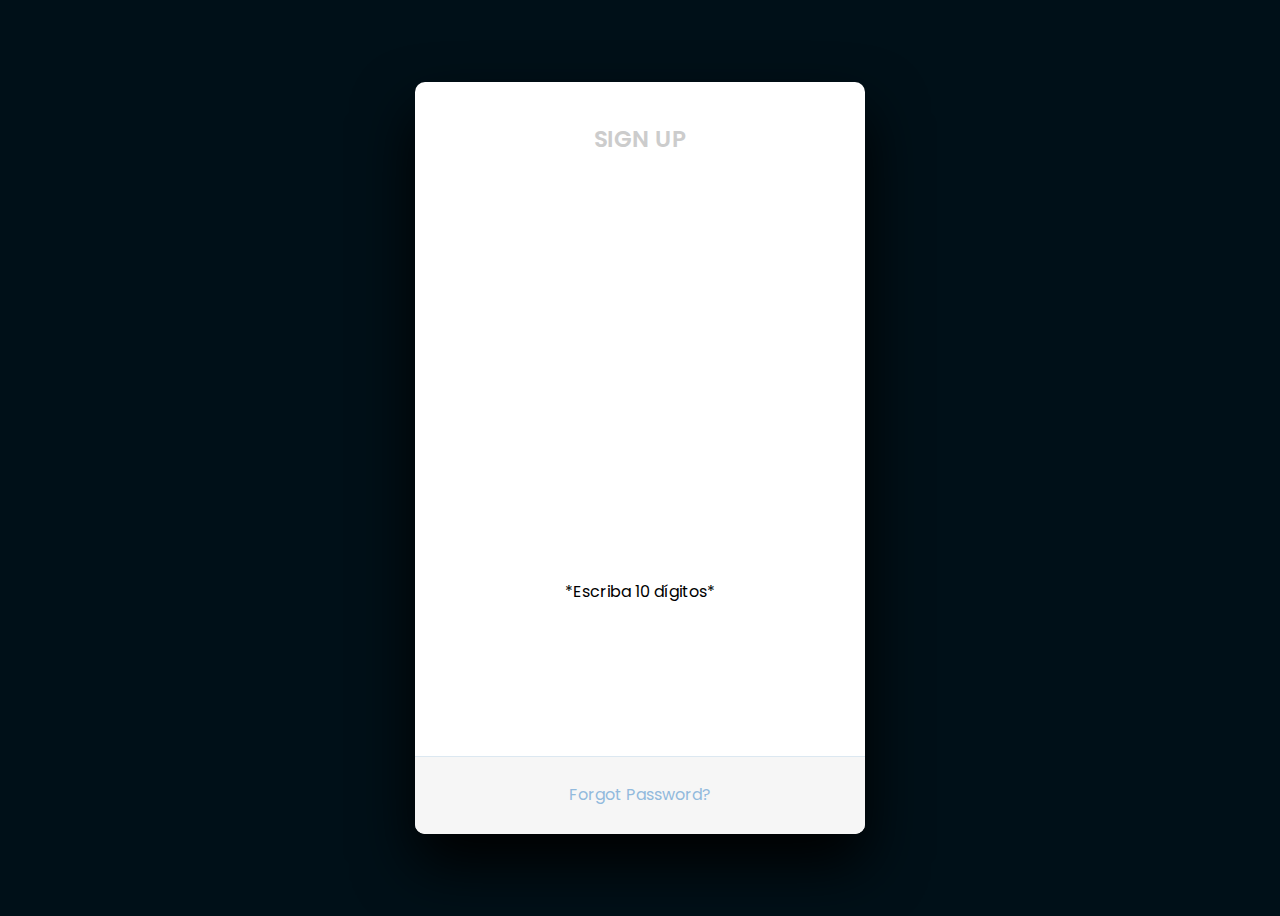
<file: regist.html>
<!DOCTYPE html>
<html lang="en">
<head>
    <meta charset="UTF-8">
    <meta name="viewport" content="width=device-width, initial-scale=1.0">
    <title>Registrarte</title>
    <link rel="stylesheet" href="regis.css">
</head>
<body>
    

<div class="wrapper fadeInDown">
    <div id="formContent">
      <!-- Tabs Titles -->
      <h2 class="inactive underlineHover">Sign Up </h2>

  
      <!-- Icon -->
      <div class="fadeIn first">
        <img src="sesionicon.png" id="icon" alt="User Icon" />
      </div>
  
      <!-- Login Form -->
      <form action="regis.php" method="POST">
        <input type="text" id="login" class="fadeIn second" name="name" placeholder="Nombres">
        <input type="text" id="login" class="fadeIn second" name="apelli" placeholder="Apellidos">
        <input type="text" id="login" class="fadeIn second" name="correo" placeholder="correo">
        <input type="text" id="login" class="fadeIn second" name="tel" placeholder="telefono">
        <label for="text">*Escriba 10 dígitos*</label>
        <input type="text" id="password" class="fadeIn third" name="password" placeholder="password">
        <input type="submit" class="fadeIn fourth" name="enviar" value="Log In" onclick="imprimirMensaje1()"> 
      </form>

        <script> // Se abre un bloque de script 
             
            function imprimirMensaje1() { //si al darle al boton de enviar se mostrara este mensaje1
                alert("Tus datos han sido correctamente registrados"); //este mensaje1
            }
        </script>
  
      <!-- Remind Passowrd -->
      <div id="formFooter">
        <a class="underlineHover" href="#">Forgot Password?</a>
      </div>
  
    </div>
  </div>
</body>
</html>
</file>
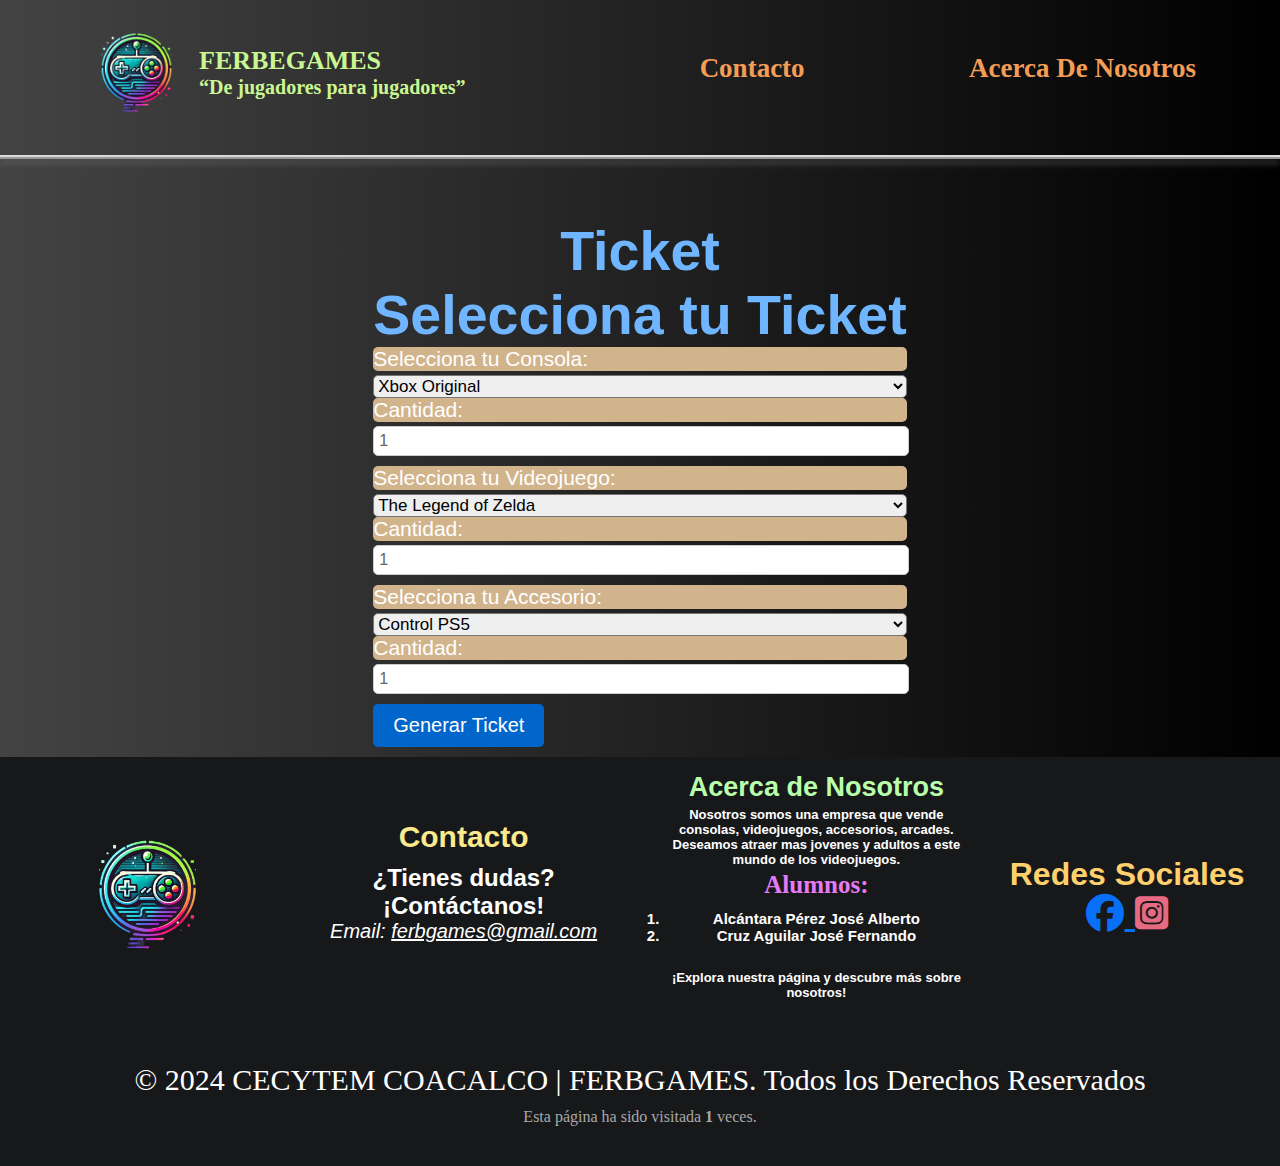
<file: ticket.html>
<!DOCTYPE html> <!-- define el tipo de documento (DOCTYPE) y especifica la versión de HTML que se está utilizando.-->
<html lang="en"> <!--especifica el idioma principal del contenido de la página--> 
<head> <!--proporciona metadatos sobre el documento-->
    <meta charset="UTF-8"> <!--se utiliza para especificar el conjunto de caracteres (charset) utilizado en el documento.-->
    <meta name="viewport" content="width=device-width, initial-scale=1.0"> <!--controla la forma en que el contenido se muestra y se escala en dispositivos móviles-->
    <title>CECYTEM COACALCO| Cuidado de la salud Mental y prevención de adicciones.</title><!-- en esta linea se coloca el titulo de la pagina web -->


    
    <link rel="stylesheet" href="Style.css"><!-- es esta linea el fromato de html se va a vincular con el estilo de css para darle diseño -->
    <link rel="icon" href="logo.ico"><!-- en esta parte sucede lo mismo solo que ahora va a ser con una imagen  -->
    <link rel="stylesheet" href="https://cdnjs.cloudflare.com/ajax/libs/font-awesome/6.5.2/css/all.min.css"><!-- Es un elemento HTML que se utiliza para vincular recursos externos a un documento HTML.-->
    <script src="color-background.js"></script>
    <script src="consolas.js"></script>
</head><!-- esta esta linea de codigo cierra el encanbezado del documento html -->
<body><!-- se define como el contenido principal de la pagina por asi decirlo es la estructura de la pagina web  -->
    <div id="Inicio_pagina"></div> <!-- Indica el inicio de la pagina -->
    <header><!-- se utiliza para definir el encabezado de la pagina de una seccion especifica del contenido dentro de la pagina web -->
        <nav><!-- se usa para definir la parte de una seccion de la pagina -->
            <div class="container-hero"><!--  crea una contenedor en elque se le aplica cierta estilizacion-->
                <div class="container hero"><!-- crea un contenedro con las caracteristicas especificas declaradas en css -->
                    

                    <div class="container-logo"><!-- se deriva una clase con el mismo contenedor donde en esta se mete una imagen  -->
                        <img src="logogames.png" alt="logo" width="105" height="105" ><!-- se mete la imagen que se vaa utilizar en esta tambien se le asignan el tamaño de la imagen-->
                    </div><!-- se cierra el div declarado -->

                    <div class="customer-support"><!-- crea una clase a la cual se le asigna un mobre en esta misma se le integra diseño de css -->
                        <div class="content-customer-support"><!-- crea un contenedor donde se le dara los estilos empleados en el css -->
                            <span class="text1">FERBEGAMES</span><!-- spna se utiliza para agrupar elementos de texto en línea.es un elemento de nivel de línea, lo que significa que no provoca un salto de línea y se utiliza para aplicar estilos -->
                            <span class="text2">“De jugadores para jugadores”</span><!-- span se utiliza para agrupar elementos de texto en línea.es un elemento de nivel de línea, lo que significa que no provoca un salto de línea y se utiliza para aplicar estilos -->
                            
                        </div><!-- se cierra el div declarado arriba -->
                    </div><!-- se cierra el div declarado arriba -->
                </div><!-- se cierra el div declarado arriba -->
            </div><!-- se cierra el div declarado arriba -->


            <ul class="menu"><!--se declaraa un elemento de lista en la cual una se declara una class en la cual se le asigna el nombre de menu el cual se estilizara en css-->
               <li><a href="#footer">Contacto</a></li>  <!-- declara un elemento de lista, que contiene un enlace a una sección de la página identificada por el identificador  -->
               <li><a href="#footer">Acerca De Nosotros</a></li>   <!-- se declara un elemnto de una lista en el cual se vincula con el nombre de footer el cual se vinculara con una seccion especifica -->
            </ul><!-- se cierra la lista que se inicio arriba -->

        </nav><!--cierra el navegador declarado arroba -->
    </header><!--cierra el header declarado arriba -->

    <hr><!--se utiliza para crear una linea horizontal la cual separara el contenido-->
    <!-- Seccion de Introducción -->

    <div class="espacio4"></div>
<div class="objetivo" id="Objetivo">
    <div class="contenedor-objetivo">
        <div class="texto-objetivo">
            <h2 class="titulo-objetivo">Ticket</h2>

            <section id="ticket">
                <div class="ticket-container">
                    <h2>Selecciona tu Ticket</h2>
                    <form id="ticket-form" action="guardar_ticket.php" method="POST">
                        <div class="form-group">
                            <label for="consola" >Selecciona tu Consola:</label>
                            <select id="consola" name="consola">
                                <option value="Xbox Original" data-price="3500">Xbox Original</option>
                                <option value="Xbox 360" data-price="2999">Xbox 360</option>
                                <option value="Xbox One" data-price="5299">Xbox One</option>
                                <option value="Xbox One S" data-price="4299">Xbox One S</option>
                                <option value="Xbox Series S" data-price="7499">Xbox Series S</option>
                                <option value="Xbox Series X" data-price="11499">Xbox Series X</option>

                                <option value="PlayStation 1" data-price="2500">PlayStation 1</option>
                                <option value="PlayStation 2" data-price="2599">PlayStation 2</option>
                                <option value="PlayStation 3" data-price="2499">PlayStation 3</option>
                                <option value="PlayStation 4" data-price="3199">PlayStation 4</option>
                                <option value="PlayStation 5" data-price="7999">PlayStation 5</option>
                                <option value="Nintendo Switch" data-price="5149">Nintendo Switch</option>
                            </select>
                            <label for="cantidad-consola">Cantidad:</label>
                            <input type="number" id="cantidad-consola" name="cantidad-consola" min="1" value="1">
                        </div>
                    
                        <div class="form-group">
                            <label for="video">Selecciona tu Videojuego:</label>
                            <select id="video" name="video">
                                <option value="The Legend of Zelda" data-price="1300">The Legend of Zelda</option>
                                <option value="Super Mario Odyssey" data-price="1199">Super Mario Odyssey</option>
                                <option value="Minecraft" data-price="799">Minecraft</option>
                                <option value="Call of duty" data-price="1499">Call of duty</option>
                                <option value="FIFA 24" data-price="1299">FIFA 24</option>

                                <option value="Fortnite" data-price="699">Fortnite</option>
                                <option value="Grand Theft Auto V" data-price="999">Grand Theft Auto V</option>
                                <option value="Resident Evil 4" data-price="1399">Resident Evil 4</option>
                                <option value="God of War" data-price="1499">God of War</option>
                                <option value="Horizon Zero Dawn" data-price="1099">Horizon Zero Dawn</option>
                                
                            </select>
                            <label for="cantidad-video">Cantidad:</label>
                            <input type="number" id="cantidad-video" name="cantidad-video" min="1" value="1">
                        </div>
                        
                        <div class="form-group">
                            <label for="acces">Selecciona tu Accesorio:</label>
                            <select id="acces" name="acces">
                                <option value="Control PS5" data-price="1000">Control PS5</option>
                                <option value="Auriculares" data-price="600">Auriculares</option>
                                <option value="Volante de Carreras" data-price="2000">Volante de Carreras</option>
                                <option value="Base de carga de controles" data-price="500">Base de carga de controles</option>
                                <option value="Estuche de transporte" data-price="300">Estuche de transporte</option>
                                <option value="Cargador Portatil" data-price="700">Cargador Portatil</option>

                                <option value="Teclado y ratón" data-price="1600">Teclado y ratón</option>
                                <option value="Almohadilla de mando" data-price="400">Almohadilla de mando</option>
                                <option value="Lentes VR" data-price="6000">Lentes VR</option>
                                <option value="Soporte de Consola" data-price="350">Soporte de Consola</option>
                                
                            </select>
                            <label for="cantidad-acces">Cantidad:</label>
                            <input type="number" id="cantidad-acces" name="cantidad-acces" min="1" value="1">
                        </div>
                        
                        
                        
                        <input type="hidden" id="total" name="total" value="">
                        <button type="submit" name="enviar">Generar Ticket</button>
                    </form>
                </div>
            </section>
            
            <script>
                document.getElementById('ticket-form').addEventListener('submit', function (event) {
                    
            
                    // Obtener precios y cantidades de cada categoría
                    const consola = document.getElementById('consola');
    const consolaPrecio = parseInt(consola.options[consola.selectedIndex].getAttribute('data-price')) || 0;
    const consolaCantidad = parseInt(document.getElementById('cantidad-consola').value) || 0;

    const videojuego = document.getElementById('video');
    const videojuegoPrecio = parseInt(videojuego.options[videojuego.selectedIndex].getAttribute('data-price')) || 0;
    const videojuegoCantidad = parseInt(document.getElementById('cantidad-video').value) || 0;

    const accesorio = document.getElementById('acces');
    const accesorioPrecio = parseInt(accesorio.options[accesorio.selectedIndex].getAttribute('data-price')) || 0;
    const accesorioCantidad = parseInt(document.getElementById('cantidad-acces').value) || 0;

    // Calcular subtotales y total
    const subtotalConsola = consolaPrecio * consolaCantidad;
    const subtotalVideojuego = videojuegoPrecio * videojuegoCantidad;
    const subtotalAccesorio = accesorioPrecio * accesorioCantidad;
    const total = subtotalConsola + subtotalVideojuego + subtotalAccesorio;

    // Asignar el total al campo oculto
    document.getElementById('total').value = total;

    // Crear detalles del ticket utilizando el texto visible de las opciones
    const ticketDetails = `
        <h1>Ticket de Compra</h1>
        <p><strong>Consola:</strong> ${consola.options[consola.selectedIndex].text || 'Ninguna'} - $${subtotalConsola}</p>
        <p><strong>Videojuego:</strong> ${videojuego.options[videojuego.selectedIndex].text || 'Ninguno'} - $${subtotalVideojuego}</p>
        <p><strong>Accesorio:</strong> ${accesorio.options[accesorio.selectedIndex].text || 'Ninguno'} - $${subtotalAccesorio}</p>
        <h2>Total: $${total}</h2>
    `;
            
                    // Abrir una nueva ventana con los detalles del ticket
                    const newWindow = window.open('', '_blank', 'width=400,height=600');
                    newWindow.document.write(`
                        <html>
                            <head>
                                <title>Ticket de Compra</title>
                                <link rel="stylesheet" href="ticketStyle.css">
                            </head>
                            <body>${ticketDetails}</body>
                        </html>
                    `);
                    newWindow.document.close();
                    // Enviar el formulario al servidor
                    this.submit();
                });
            </script>
            




        </div>
    </div>
</div>

    <footer id="footer"> <!-- Se abre un pie de página con el identificador 'footer'. -->
        <div class="imf-logofot"> <!-- Se abre un contenedor div con la clase CSS 'imf-logofot'. -->
            <div class="espaciofooter"></div> <!-- Se abre y se cierra un contenedor div vacío con la clase CSS 'espaciofooter'. -->
            <img src="logogames.png" alt="logo" width="145" height="145" > <!-- Se inserta una imagen con la ruta especificada y atributos de ancho y alto. -->
            <div class="espaciofooter"></div> <!-- Se abre y se cierra un contenedor div vacío con la clase CSS 'espaciofooter'. -->
        </div> <!-- Se cierra el contenedor 'imf-logofot'. -->
        <div class="contacto"> <!-- Se abre un contenedor div con la clase CSS 'contacto'. -->
            <h2>Contacto</h2> <!-- Se inserta un encabezado de nivel 2 con el texto "Contacto". -->
            <div class="espaciofooter"></div> <!-- Se abre y se cierra un contenedor div vacío con la clase CSS 'espaciofooter'. -->
            <h6>¿Tienes dudas? ¡Contáctanos!</h6> <!-- Se inserta un encabezado de nivel 6 con el texto "¿Tienes dudas? ¡Contáctanos!". -->
            <address> <!-- Se abre un elemento de dirección. -->
                <p>Email: <a href="mailto:ferbgames@gmail.com">ferbgames@gmail.com</a></p> <!-- Se inserta un párrafo con un enlace de correo electrónico. -->
                <div class="espaciofooter"></div> <!-- Se abre y se cierra un contenedor div vacío con la clase CSS 'espaciofooter'. -->
            </address> <!-- Se cierra el elemento de dirección. -->
        </div> <!-- Se cierra el contenedor 'contacto'. -->
        <div class="acerca"> <!-- Se abre un contenedor div con la clase CSS 'acerca'. -->
            <div class="espaciofooter"></div> <!-- Se abre y se cierra un contenedor div vacío con la clase CSS 'espaciofooter'. -->
            <h2>Acerca de Nosotros</h2> <!-- Se inserta un encabezado de nivel 2 con el texto "Acerca de Nosotros". -->
            <div class="espacio-textacerca"></div> <!-- Se abre y se cierra un contenedor div vacío con la clase CSS 'espacio-textacerca'. -->
            <h6>Nosotros somos una empresa que vende consolas, videojuegos, accesorios, arcades. Deseamos atraer mas jovenes y adultos a este mundo de los videojuegos.  <!-- Se inserta un encabezado de nivel 6 con texto explicativo. -->
                <div class="espacio-textacerca"></div> <!-- Se abre y se cierra un contenedor div vacío con la clase CSS 'espacio-textacerca'. -->
                <p>Alumnos:</p> <!-- Se inserta un párrafo con el texto "Alumnos:". -->
                <div class="espacioulli"></div> <!-- Se abre y se cierra un contenedor div vacío con la clase CSS 'espacioulli'. -->
                <ol> <!-- Se abre una lista ordenada. -->
                    <li>Alcántara Pérez José Alberto</li> <!-- Se inserta un elemento de lista con el nombre de un alumno. -->
                    <li>Cruz Aguilar José Fernando</li> <!-- Se inserta un elemento de lista con el nombre de un alumno. -->
                </ol> <!-- Se cierra la lista ordenada. -->
                <div class="espacioulli"></div> <!-- Se abre y se cierra un contenedor div vacío con la clase CSS 'espacioulli'. -->
                <br>¡Explora nuestra página y descubre más sobre nosotros!</h6> <!-- Se inserta un salto de línea y texto explicativo. -->
            <div class="espaciofooter"></div> <!-- Se abre y se cierra un contenedor div vacío con la clase CSS 'espaciofooter'. -->
        </div> <!-- Se cierra el contenedor 'acerca'. -->
        <div class="redes"> <!-- Se abre un contenedor div con la clase CSS 'redes'. -->
            <div class="espaciofooter"></div> <!-- Se abre y se cierra un contenedor div vacío con la clase CSS 'espaciofooter'. -->
            <h2>Redes Sociales</h2> <!-- Se inserta un encabezado de nivel 2 con el texto "Redes Sociales". -->
            <a href="https://www.facebook.com/profile.php?id=61559078582221&mibextid=LQQJ4d" class="face"> <!-- Se inserta un enlace a Facebook con la clase CSS 'face'. -->
                <i class="fa-brands fa-facebook"></i> <!-- Se inserta un icono de Facebook. -->
            </a> <!-- Se cierra el enlace a Facebook. -->
            <a href="https://www.instagram.com/gafen_coacalco?igsh=ZGxxZXJkbGdpZGF3&utm_source=qr" class="insta"> <!-- Se inserta un enlace a Instagram con la clase CSS 'insta'. -->
                <i class="fa-brands fa-square-instagram"></i> <!-- Se inserta un icono de Instagram. -->
            </a> <!-- Se cierra el enlace a Instagram. -->
            <div class="espaciofooter"></div> <!-- Se abre y se cierra un contenedor div vacío con la clase CSS 'espaciofooter'. -->
        </div> <!-- Se cierra el contenedor 'redes'. -->
    </footer> <!-- Se cierra el pie de página. -->
    
    <footer2> <!-- Se abre otro pie de página con el identificador 'footer2'. -->
        <div class="derechos"> <!-- Se abre un contenedor div con la clase CSS 'derechos'. -->
            <p>&copy; 2024 CECYTEM COACALCO | FERBGAMES. Todos los Derechos Reservados</p> <!-- Se inserta un párrafo con derechos de autor. -->
            <div class="espacioulli"></div>
                            <div class="visitado">
                                <p>Esta página ha sido visitada <strong id="visit-count">0</strong> veces.</p>
                                <script src="counter.js"></script>
                            </div>
        </div> <!-- Se cierra el contenedor 'derechos'. -->
    </footer2> <!-- Se cierra el segundo pie de página. -->

    
</body> <!-- Se cierra el cuerpo del documento HTML. -->
</html> <!-- Se cierra el documento HTML. -->
</file>
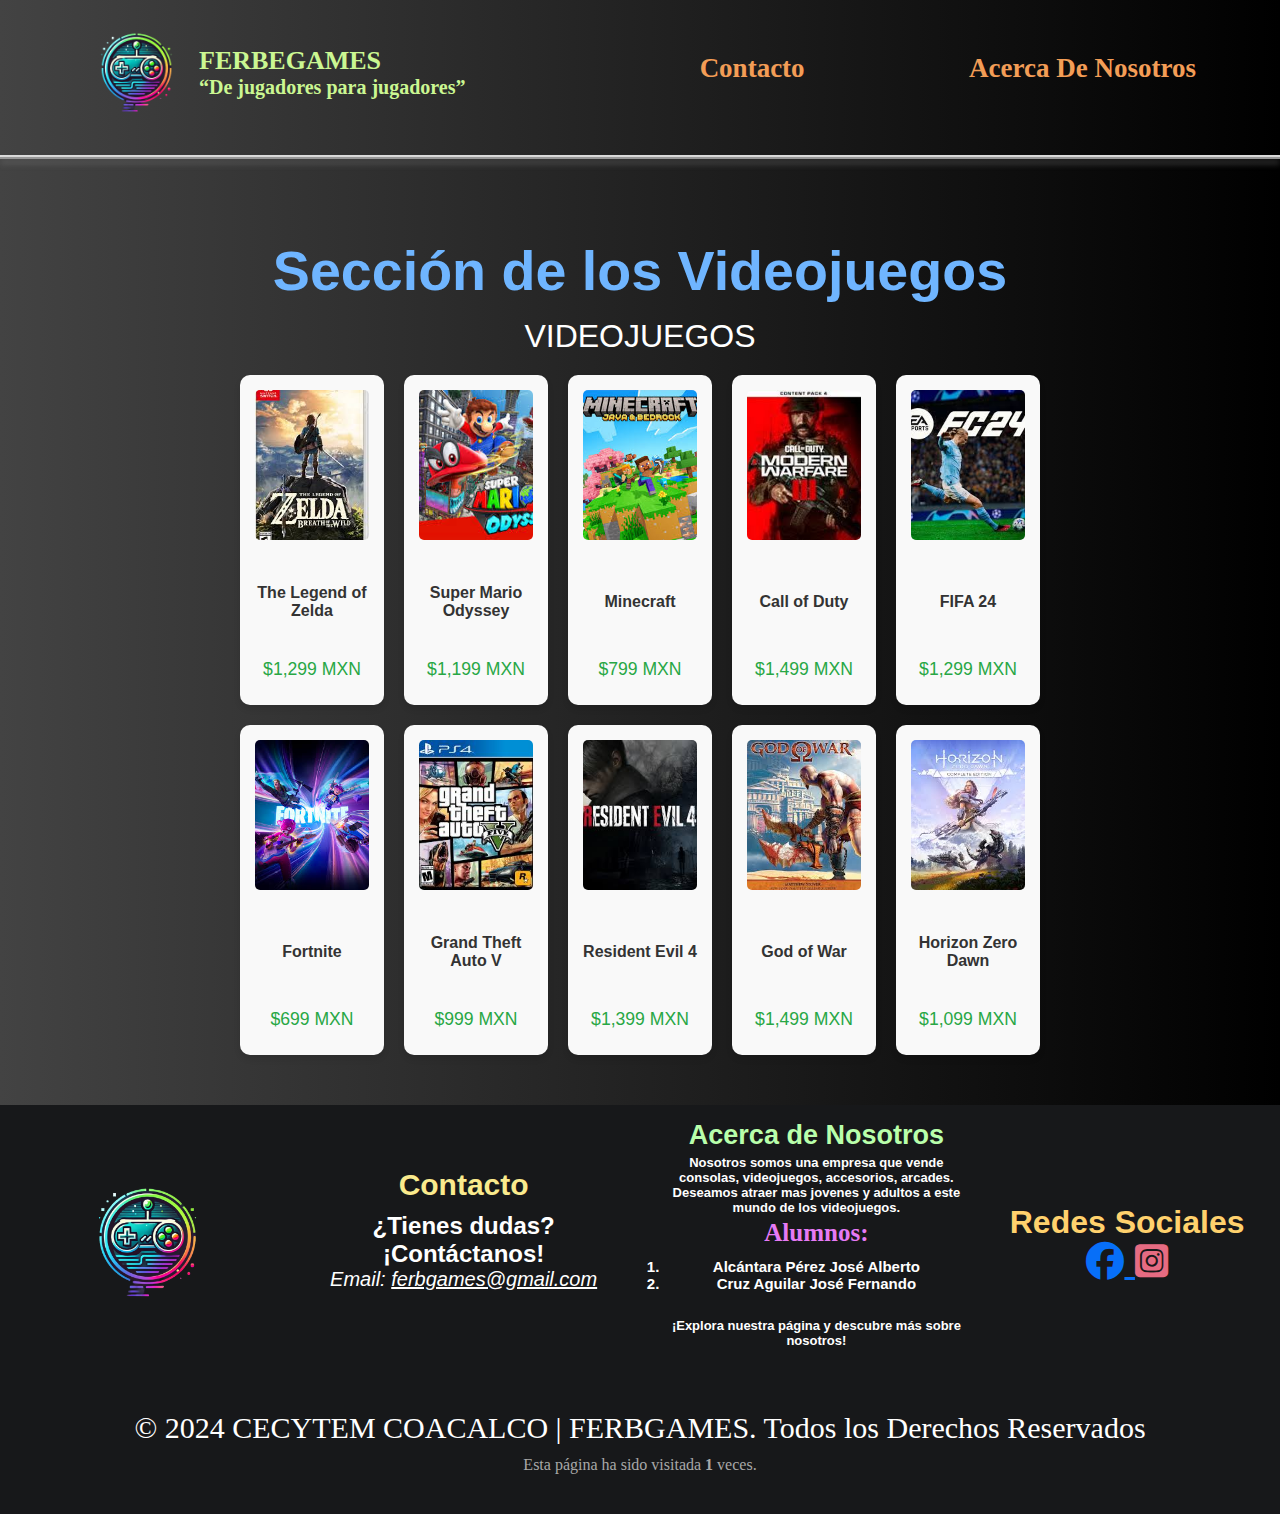
<file: Videojuegos.html>
<!DOCTYPE html> <!-- define el tipo de documento (DOCTYPE) y especifica la versión de HTML que se está utilizando.-->
<html lang="en"> <!--especifica el idioma principal del contenido de la página--> 
<head> <!--proporciona metadatos sobre el documento-->
    <meta charset="UTF-8"> <!--se utiliza para especificar el conjunto de caracteres (charset) utilizado en el documento.-->
    <meta name="viewport" content="width=device-width, initial-scale=1.0"> <!--controla la forma en que el contenido se muestra y se escala en dispositivos móviles-->
    <title>CECYTEM COACALCO| Cuidado de la salud Mental y prevención de adicciones.</title><!-- en esta linea se coloca el titulo de la pagina web -->


    
    <link rel="stylesheet" href="Style.css"><!-- es esta linea el fromato de html se va a vincular con el estilo de css para darle diseño -->
    <link rel="icon" href="logo.ico"><!-- en esta parte sucede lo mismo solo que ahora va a ser con una imagen  -->
    <link rel="stylesheet" href="https://cdnjs.cloudflare.com/ajax/libs/font-awesome/6.5.2/css/all.min.css"><!-- Es un elemento HTML que se utiliza para vincular recursos externos a un documento HTML.-->
    <script src="color-background.js"></script>
</head><!-- esta esta linea de codigo cierra el encanbezado del documento html -->
<body><!-- se define como el contenido principal de la pagina por asi decirlo es la estructura de la pagina web  -->
    <div id="Inicio_pagina"></div> <!-- Indica el inicio de la pagina -->
    <header><!-- se utiliza para definir el encabezado de la pagina de una seccion especifica del contenido dentro de la pagina web -->
        <nav><!-- se usa para definir la parte de una seccion de la pagina -->
            <div class="container-hero"><!--  crea una contenedor en elque se le aplica cierta estilizacion-->
                <div class="container hero"><!-- crea un contenedro con las caracteristicas especificas declaradas en css -->
                    

                    <div class="container-logo"><!-- se deriva una clase con el mismo contenedor donde en esta se mete una imagen  -->
                        <img src="logogames.png" alt="logo" width="105" height="105" ><!-- se mete la imagen que se vaa utilizar en esta tambien se le asignan el tamaño de la imagen-->
                    </div><!-- se cierra el div declarado -->

                    <div class="customer-support"><!-- crea una clase a la cual se le asigna un mobre en esta misma se le integra diseño de css -->
                        <div class="content-customer-support"><!-- crea un contenedor donde se le dara los estilos empleados en el css -->
                            <span class="text1">FERBEGAMES</span><!-- spna se utiliza para agrupar elementos de texto en línea.es un elemento de nivel de línea, lo que significa que no provoca un salto de línea y se utiliza para aplicar estilos -->
                            <span class="text2">“De jugadores para jugadores”</span><!-- span se utiliza para agrupar elementos de texto en línea.es un elemento de nivel de línea, lo que significa que no provoca un salto de línea y se utiliza para aplicar estilos -->
                            
                        </div><!-- se cierra el div declarado arriba -->
                    </div><!-- se cierra el div declarado arriba -->
                </div><!-- se cierra el div declarado arriba -->
            </div><!-- se cierra el div declarado arriba -->

            <ul class="menu"><!--se declaraa un elemento de lista en la cual una se declara una class en la cual se le asigna el nombre de menu el cual se estilizara en css-->
               <li><a href="#footer">Contacto</a></li>  <!-- declara un elemento de lista, que contiene un enlace a una sección de la página identificada por el identificador  -->
               <li><a href="#footer">Acerca De Nosotros</a></li>   <!-- se declara un elemnto de una lista en el cual se vincula con el nombre de footer el cual se vinculara con una seccion especifica -->
            </ul><!-- se cierra la lista que se inicio arriba -->

        </nav><!--cierra el navegador declarado arroba -->
    </header><!--cierra el header declarado arriba -->

    <hr><!--se utiliza para crear una linea horizontal la cual separara el contenido-->
    <!-- Seccion de Introducción -->




    <div class="espacio4"></div>
    <div class="mision" id="Mision">
        <div class="contenedor-mision">
            <div class="texto-mision">
                <h2 class="titulo-mision">Sección de los Videojuegos</h2>
                <div class="espacio7">VIDEOJUEGOS</div>
            
            
        <!-- Contenedor principal para los videojuegos -->
        <div class="videojuegos-grid">
            <div class="videojuego-item">
                <img src="juego 1.jpg" alt="The Legend of Zelda">
                <p class="nombre-videojuego">The Legend of Zelda</p>
                <p class="precio-videojuego">$1,299 MXN</p>
            </div>
            <div class="videojuego-item">
                <img src="juego2.jpg" alt="Super Mario Odyssey">
                <p class="nombre-videojuego">Super Mario Odyssey</p>
                <p class="precio-videojuego">$1,199 MXN</p>
            </div>
            <div class="videojuego-item">
                <img src="juego3.jpg" alt="Minecraft">
                <p class="nombre-videojuego">Minecraft</p>
                <p class="precio-videojuego">$799 MXN</p>
            </div>
            <div class="videojuego-item">
                <img src="juego 4.jpg" alt="Call of Duty">
                <p class="nombre-videojuego">Call of Duty</p>
                <p class="precio-videojuego">$1,499 MXN</p>
            </div>
            <div class="videojuego-item">
                <img src="juego 5.jpg" alt="FIFA 24">
                <p class="nombre-videojuego">FIFA 24</p>
                <p class="precio-videojuego">$1,299 MXN</p>
            </div>
            <div class="videojuego-item">
                <img src="juego 6.jpg" alt="Fortnite">
                <p class="nombre-videojuego">Fortnite</p>
                <p class="precio-videojuego">$699 MXN</p>
            </div>
            <div class="videojuego-item">
                <img src="juego 7.jpg" alt="Grand Theft Auto V">
                <p class="nombre-videojuego">Grand Theft Auto V</p>
                <p class="precio-videojuego">$999 MXN</p>
            </div>
            <div class="videojuego-item">
                <img src="juego 8.jpg" alt="Resident Evil 4">
                <p class="nombre-videojuego">Resident Evil 4</p>
                <p class="precio-videojuego">$1,399 MXN</p>
            </div>
            <div class="videojuego-item">
                <img src="juego 9.jpg" alt="God of War">
                <p class="nombre-videojuego">God of War</p>
                <p class="precio-videojuego">$1,499 MXN</p>
            </div>
            <div class="videojuego-item">
                <img src="juego 10.jpg" alt="Horizon Zero Dawn">
                <p class="nombre-videojuego">Horizon Zero Dawn</p>
                <p class="precio-videojuego">$1,099 MXN</p>
            </div>
        </div>
    
        <div class="espacio7"></div>
    </div>
        </div>
    </div>
 
    
    
    



   
   
   
   
   
    <footer id="footer"> <!-- Se abre un pie de página con el identificador 'footer'. -->
        <div class="imf-logofot"> <!-- Se abre un contenedor div con la clase CSS 'imf-logofot'. -->
            <div class="espaciofooter"></div> <!-- Se abre y se cierra un contenedor div vacío con la clase CSS 'espaciofooter'. -->
            <img src="logogames.png" alt="logo" width="145" height="145" > <!-- Se inserta una imagen con la ruta especificada y atributos de ancho y alto. -->
            <div class="espaciofooter"></div> <!-- Se abre y se cierra un contenedor div vacío con la clase CSS 'espaciofooter'. -->
        </div> <!-- Se cierra el contenedor 'imf-logofot'. -->
        <div class="contacto"> <!-- Se abre un contenedor div con la clase CSS 'contacto'. -->
            <h2>Contacto</h2> <!-- Se inserta un encabezado de nivel 2 con el texto "Contacto". -->
            <div class="espaciofooter"></div> <!-- Se abre y se cierra un contenedor div vacío con la clase CSS 'espaciofooter'. -->
            <h6>¿Tienes dudas? ¡Contáctanos!</h6> <!-- Se inserta un encabezado de nivel 6 con el texto "¿Tienes dudas? ¡Contáctanos!". -->
            <address> <!-- Se abre un elemento de dirección. -->
                <p>Email: <a href="mailto:ferbgames@gmail.com">ferbgames@gmail.com</a></p> <!-- Se inserta un párrafo con un enlace de correo electrónico. -->
                <div class="espaciofooter"></div> <!-- Se abre y se cierra un contenedor div vacío con la clase CSS 'espaciofooter'. -->
            </address> <!-- Se cierra el elemento de dirección. -->
        </div> <!-- Se cierra el contenedor 'contacto'. -->
        <div class="acerca"> <!-- Se abre un contenedor div con la clase CSS 'acerca'. -->
            <div class="espaciofooter"></div> <!-- Se abre y se cierra un contenedor div vacío con la clase CSS 'espaciofooter'. -->
            <h2>Acerca de Nosotros</h2> <!-- Se inserta un encabezado de nivel 2 con el texto "Acerca de Nosotros". -->
            <div class="espacio-textacerca"></div> <!-- Se abre y se cierra un contenedor div vacío con la clase CSS 'espacio-textacerca'. -->
            <h6>Nosotros somos una empresa que vende consolas, videojuegos, accesorios, arcades. Deseamos atraer mas jovenes y adultos a este mundo de los videojuegos.  <!-- Se inserta un encabezado de nivel 6 con texto explicativo. -->
                <div class="espacio-textacerca"></div> <!-- Se abre y se cierra un contenedor div vacío con la clase CSS 'espacio-textacerca'. -->
                <p>Alumnos:</p> <!-- Se inserta un párrafo con el texto "Alumnos:". -->
                <div class="espacioulli"></div> <!-- Se abre y se cierra un contenedor div vacío con la clase CSS 'espacioulli'. -->
                <ol> <!-- Se abre una lista ordenada. -->
                    <li>Alcántara Pérez José Alberto</li> <!-- Se inserta un elemento de lista con el nombre de un alumno. -->
                    <li>Cruz Aguilar José Fernando</li> <!-- Se inserta un elemento de lista con el nombre de un alumno. -->
                </ol> <!-- Se cierra la lista ordenada. -->
                <div class="espacioulli"></div> <!-- Se abre y se cierra un contenedor div vacío con la clase CSS 'espacioulli'. -->
                <br>¡Explora nuestra página y descubre más sobre nosotros!</h6> <!-- Se inserta un salto de línea y texto explicativo. -->
            <div class="espaciofooter"></div> <!-- Se abre y se cierra un contenedor div vacío con la clase CSS 'espaciofooter'. -->
        </div> <!-- Se cierra el contenedor 'acerca'. -->
        <div class="redes"> <!-- Se abre un contenedor div con la clase CSS 'redes'. -->
            <div class="espaciofooter"></div> <!-- Se abre y se cierra un contenedor div vacío con la clase CSS 'espaciofooter'. -->
            <h2>Redes Sociales</h2> <!-- Se inserta un encabezado de nivel 2 con el texto "Redes Sociales". -->
            <a href="https://www.facebook.com/profile.php?id=61559078582221&mibextid=LQQJ4d" class="face"> <!-- Se inserta un enlace a Facebook con la clase CSS 'face'. -->
                <i class="fa-brands fa-facebook"></i> <!-- Se inserta un icono de Facebook. -->
            </a> <!-- Se cierra el enlace a Facebook. -->
            <a href="https://www.instagram.com/gafen_coacalco?igsh=ZGxxZXJkbGdpZGF3&utm_source=qr" class="insta"> <!-- Se inserta un enlace a Instagram con la clase CSS 'insta'. -->
                <i class="fa-brands fa-square-instagram"></i> <!-- Se inserta un icono de Instagram. -->
            </a> <!-- Se cierra el enlace a Instagram. -->
            <div class="espaciofooter"></div> <!-- Se abre y se cierra un contenedor div vacío con la clase CSS 'espaciofooter'. -->
        </div> <!-- Se cierra el contenedor 'redes'. -->
    </footer> <!-- Se cierra el pie de página. -->
    
    <footer2> <!-- Se abre otro pie de página con el identificador 'footer2'. -->
        <div class="derechos"> <!-- Se abre un contenedor div con la clase CSS 'derechos'. -->
            <p>&copy; 2024 CECYTEM COACALCO | FERBGAMES. Todos los Derechos Reservados</p> <!-- Se inserta un párrafo con derechos de autor. -->
            <div class="espacioulli"></div>
                            <div class="visitado">
                                <p>Esta página ha sido visitada <strong id="visit-count">0</strong> veces.</p>
                                <script src="counter.js"></script>
                            </div>
        </div> <!-- Se cierra el contenedor 'derechos'. -->
    </footer2> <!-- Se cierra el segundo pie de página. -->

    
</body> <!-- Se cierra el cuerpo del documento HTML. -->
</html> <!-- Se cierra el documento HTML. -->
</file>
<file: Style.css>
body{ 
  /* Establecer un fondo degradado para el cuerpo de la página */
  background: -webkit-linear-gradient(to right, #434343, #000000); /* Para Chrome 10-25 y Safari 5.1-6 */
  background: linear-gradient(to right, #434343, #000000); /* Estándar W3C, para IE 10+, Edge, Firefox 16+, Chrome 26+, Opera 12+, Safari 7+ */
}

*{
  /* Establecer márgenes y rellenos a cero para todos los elementos */
  margin: 0; /* Establecer el margen exterior a cero */
  padding: 0; /* Establecer el relleno interior a cero */
}

header{ /* Estilos para el encabezado */
  border-bottom: 2px solid #dfdfdf; /* Añadir un borde inferior de 2 píxeles sólido con color #dfdfdf */
  padding-bottom: 10px; /* Añadir un relleno de 10 píxeles en la parte inferior del encabezado */
}


nav{ /* Estilos para el elemento de navegación */
  display: flex; /* Utilizar un contenedor flexible para alinear elementos */
  align-items: center; /* Alinear elementos verticalmente al centro */
  justify-content: space-between; /* Distribuir el espacio entre los elementos */
  padding-left: 5%; /* Añadir un relleno del 5% en el lado izquierdo */
  padding-right: 5%; /* Añadir un relleno del 5% en el lado derecho */
  font-weight: bold; /* Establecer un peso de fuente en negrita */

}

img{ /* Estilos para twodas las imágenes */
  margin-right: 10px; /* Añadir un margen de 10 píxeles en el lado derecho de cada imagen */
}


/* Aqui Empieza la parte de la clase de Menú*/
.menu li{ /* Estilos para los elementos de lista dentro del menú */
  margin-left:120px ;
  display: inline-block; /* Mostrar los elementos de lista en línea, uno al lado del otro */
  padding: 0px 20px; /* Añadir relleno de 0 píxeles en la parte superior e inferior, y 20 píxeles en los lados izquierdo y derecho */
}
.menu a{ /* Estilos para los enlaces dentro del menú */
  font-size: 27px; /* Tamaño de fuente de 27 píxeles */
  font-family: Anton; /* Cambiar el estilo de fuente a Anton */
  color: rgb(243, 157, 86); /* Color del texto en formato RGB */
  text-decoration: none; /* Eliminar subrayado predeterminado de los enlaces */
}
.menu a:hover{ /* Estilos para los enlaces dentro del menú cuando están en estado de "hover" */
  color: #faaf84; /* Cambiar el color del texto a #faaf84 cuando se encuentra en estado de "hover" */
}

/* Aqui Empieza la parte de la clase de Secciones*/
.secciones { /* Estilos para el contenedor de secciones */
  padding: 8px 0; /* Espacio interno de 8 píxeles en la parte superior e inferior */
  text-align: center; /* Centrar el texto dentro del contenedor */
    
}
.secciones ul { /* Estilos para la lista dentro del contenedor de secciones */
  list-style: none; /* Eliminar los estilos de lista predeterminados */
  margin: 0; /* Eliminar el margen */
  padding: 0; /* Eliminar el relleno */
}



.secciones li{ /* Estilos para los elementos de lista dentro del contenedor de secciones */
  display: inline-block; /* Mostrar los elementos de lista en línea, uno al lado del otro */
  padding: 0px 13px; /* Añadir relleno de 0 píxeles en la parte superior e inferior, y 13 píxeles en los lados izquierdo y derecho */
}

.secciones a{ /* Estilos para los enlaces dentro del contenedor de secciones */
  font-size: 22px; /* Tamaño de fuente de 22 píxeles */
  font-family: Anton; /* Cambiar estilo de fuente a Anton a los <li> <a> de secciones*/
  text-decoration: none; /* Eliminar el subrayado predeterminado de los enlaces */

  display: block; /* Convertir los enlaces en bloques */
  padding: 10px 10px; /* Añadir relleno de 10 píxeles en la parte superior e inferior, y 8 píxeles en los lados izquierdo y derecho */
}



/* Color para cada texto de los <li> de la clase de secciones  y su hover*/
/* Estilos para varios elementos con clases específicas */
.elemento-1 {
  color: #F14F4F; /* Color rojo claro */ 
}
.elemento-1:hover {
  color: #da0000; /* Color rojo oscuro al pasar el cursor */
}
.elemento-2 {
  color: #FAE05C; /* Color amarillo claro */ 
}
.elemento-2:hover {
  color: #d8b509; /* Color amarillo oscuro al pasar el cursor */
}
.elemento-4 {
  color: #be2621; /* Color rojo fuerte */ 
}
.elemento-4:hover {
  color: #85110d; /* Color rojo oscuro al pasar el cursor */
}
.elemento-6 {
  color: #CAF7FF; /* Color azul claro */ 
}
.elemento-6:hover {
  color: #52c5da; /* Color azul claro pero fuerte al pasar el cursor */
}
.elemento-7 {
  color: #FEB3A0; /* Color rosa claro */ 
}
.elemento-7:hover {
  color: #e47a60; /* Color rosa oscuro al pasar el cursor */
}
.elemento-10 { /*BOTON DE CONTROL DE ADICCIONES Y APOYO*/
  color: #e4e4a9; 
}
.elemento-10:hover {
  color: #b9b962; 
}
.elemento-11 { /*BOTON DE CONTROL DE ADICCIONES Y APOYO*/
  color: #5392af; 
}
.elemento-11:hover {
  color: #6fb5ff; 
}
.elemento-12 { /*BOTON DE CONTROL DE ADICCIONES Y APOYO*/
  color: #ccca60; 
}
.elemento-12:hover {
  color: #9e943c; 
}



.head2{ /* Estilos para el elemento con clase "head2" */
  border-bottom: 2px solid #dfdfdf; /* Añadir un borde inferior sólido de 2 píxeles con color #dfdfdf */
  padding-bottom: 10px; /* Añadir un relleno de 10 píxeles en la parte inferior */
}


/* Aqui empieza el estilo para acomodar logo, texto del logo y menu*/
.hero{ /* Aquí empieza el estilo para acomodar logo, texto del logo y menú */
  display: flex; /* Utilizar un contenedor flexible */
  justify-content: space-between; /* Distribuir el espacio entre los elementos */
  align-items: center; /* Alinear los elementos verticalmente al centro */
  padding: 2rem 0; /* Añadir un relleno de 2rem en la parte superior e inferior */
}

.customer-support{ /* Estilos para el elemento con clase "customer-support" */
  display: flex; /* Utilizar un contenedor flexible */
  align-items: center; /* Alinear los elementos verticalmente al centro */
  gap: 2rem ; /* Establecer un espacio entre los elementos de 2rem */
}

.customer-support i{ /* Estilos para los elementos <i> dentro del elemento con clase "customer-support" */
  font-size: 3.3rem; /* Establecer el tamaño de fuente de los elementos <i> a 3.3 rem */
}

.content-customer-support{ /* Estilos para el elemento con clase "content-customer-support" */
  display: flex; /* Utilizar un contenedor flexible */
  flex-direction: column; /* Utilizar un contenedor flexible */
}

.container-logo{ /* Estilos para el elemento con clase "container-logo" */
  display: flex; /* Utilizar un contenedor flexible */
  align-items: center; /* Alinear los elementos verticalmente al centro */
  gap: .5rem; /* Establecer un espacio entre los elementos de 0.5rem */
}

.text1{ /*Texto del nombre de la pagina*/
  font-family: ADLaM Display; /* Establecer la fuente como ADLaM Display */
  font-size: 26px; /* Establecer el tamaño de la fuente a 26 píxeles */
  color: #cbf792; /* Establecer el color del texto como #cbf792 (verde claro) */
}

.text2{ /*Texto del eslogan*/
  font-family: Anton; /* Establecer la fuente como Anton */
  font-size: 20px; /* Establecer el tamaño de la fuente a 20 píxeles */
  color: #cbf792; /* Establecer el color del texto como #cbf792 (verde claro) */
}


/*Seccion del formulario*/
form { /* Estilos para los elementos <form> */
  max-width: 600px;/* Establecer el ancho máximo del formulario en 600 píxeles */
  margin: auto; /* Centrar el formulario horizontalmente en su contenedor padre */
}
label{ /* Estilos para los elementos <label> */
  display: block; /* Cambiar el elemento a un bloque para ocupar toda la anchura disponible */
  background-color: #d2b48c; /* Establecer el color de fondo del elemento como #d2b48c */
  font-size: 21px; /* Establecer el tamaño de la fuente del texto del label a 21 píxeles */
}
input{ /* Estilos para los elementos <input> */
  background-color:#ffffff; /* Establecer el color de fondo del input como blanco */
  color: black; /* Establecer el color del texto como negro */
  font-size: 16px; /* Establecer el tamaño de la fuente del texto del input a 16 píxeles */
}

/* Estilos para etiquetas con clases específicas */
.label-nombre {
  background-color: #eedcc6; /* Establecer el color de fondo de la etiqueta con clase "label-nombre" */
}
.label-correo {
  background-color: #9fd5e7; /* Establecer el color de fondo de la etiqueta con clase "label-correo" */
}
.label-edad {
  background-color: #ffd3ac; /* Establecer el color de fondo de la etiqueta con clase "label-edad" */
}
.label-genero {
  background-color: #b1e6b3; /* Establecer el color de fondo de la etiqueta con clase "label-genero" */
}
.label-pregunta1 {
  background-color: #ffffae; /* Establecer el color de fondo de la etiqueta con clase "label-pregunta1" */
}
.label-pregunta2 {
  background-color: #cacafa; /* Establecer el color de fondo de la etiqueta con clase "label-pregunta2" */
}
.label-pregunta3 {
  background-color: #fda4b3; /* Establecer el color de fondo de la etiqueta con clase "label-pregunta3" */
}
.label-pregunta4 {
  background-color: #79ccec; /* Establecer el color de fondo de la etiqueta con clase "label-pregunta4" */
}
.label-pregunta5 {
  background-color: #f08080; /* Establecer el color de fondo de la etiqueta con clase "label-pregunta5" */
}
.label-pregunta6 {
  background-color: #abffff; /* Establecer el color de fondo de la etiqueta con clase "label-pregunta6" */
}

textarea{ /* Estilos para los elementos <textarea> */
  background-color:#ffffff; /* Establecer el color de fondo del textarea como blanco */
}

.form-group { /* Estilos para los elementos con clase "form-group" */
  display: flex; /* Utilizar un contenedor flexible */
  flex-direction: column; /* Mostrar los elementos hijos en una columna */
  margin-bottom: 10px; /* Establecer un margen inferior de 10 píxeles */
}

.form-group label { /* Estilos para los elementos <label> dentro de elementos con clase "form-group" */
  margin-bottom: 4px; /* Establecer un margen inferior de 4 píxeles para separar los labels */
  border-radius: 5px; /* Establecer bordes redondeados para los labels */
}

/* Estilos para los elementos <input> y <textarea> dentro de elementos con clase "form-group" */
.form-group input, 
.form-group textarea { 
  width: calc(100% - 10px); /* Establecer el ancho del input o textarea como el 100% menos 10 píxeles para dejar espacio para el borde */
  padding: 5px; /* Establecer un relleno de 5 píxeles dentro del input o textarea */
  color: #666666; /* Establecer el color del texto dentro del input o textarea */
  border: 1px solid #cccccc; /* Establecer un borde sólido de 1 píxel con color #cccccc alrededor del input o textarea */
  border-radius: 5px; /* Establecer bordes redondeados para el input o textarea */
}

.button-container {
  display: flex; /* Utilizar un contenedor flexible */
  justify-content: center; /* Centrar los botones horizontalmente */
  margin-top: 10px; /* Agregar espacio entre el último input y los botones */
}

/*Seccion de el checkbox*/
.condiciones1 label { /* Estilos para los elementos <label> dentro de elementos con clase "condiciones1" */
  display: flex; /* Utilizar un contenedor flexible */
  align-items: center; /* Alinear los elementos verticalmente al centro */
}

.condiciones1 input[type="checkbox"] { /* Estilos para los elementos <input> de tipo "checkbox" dentro de elementos con clase "condiciones1" */
  margin-right: 10px; /* Establece un margen derecho de 10 píxeles para ajustar el espacio entre el checkbox y el texto */
  border-radius: 5px; /* Establece bordes redondeados para el checkbox */
}

.condiciones1 span { /* Estilos para los elementos <span> dentro de elementos con clase "condiciones1" */
  color: #000000; /* Establece el color del texto como negro (#000000) */
}

/*Checkbox de politicas*/
.condiciones2 label { /* Estilos para los elementos <label> dentro de elementos con clase "condiciones2" */
  display: flex; /* Utiliza un contenedor flexible */
  align-items: center; /* Alinea los elementos verticalmente al centro */
}

.condiciones2 input[type="checkbox"] {  /* Estilos para los elementos <input> de tipo "checkbox" dentro de elementos con clase "condiciones2" */
  margin-right: 10px; /* Establece un margen derecho de 10 píxeles para ajustar el espacio entre el checkbox y el texto */
  border-radius: 5px; /* Establece bordes redondeados para el checkbox */
}

.condiciones2 span { /* Estilos para los elementos <span> dentro de elementos con clase "condiciones2" */
  color: #000000; /* Establece el color del texto como negro (#000000) */
}

/*Seccion de botones*/
/* Estilos para los elementos <input> de tipo "submit" y "reset" dentro de elementos con clase "button-container" */
.button-container input[type="submit"],
.button-container input[type="reset"] { 
  background-color: #9563BA; /* Establece el color de fondo del botón como #9563BA */
  color: white; /* Color del texto del botón */
  padding: 10px 20px; /* Establece el relleno del botón como 10px arriba y abajo y 20px a los lados */
  border: none; /* Elimina el borde del botón */
  border-radius: 5px; /* Establece bordes redondeados para el botón */
  cursor: pointer; /* Cambia el cursor al pasar sobre el botón */
  margin-right: 10px; /* Establece un margen derecho de 10 píxeles entre los botones */
  margin-bottom: 4px; /* Establece un margen inferior de 4 píxeles para separar los botones */
  font-size: 19px; /* Establece el tamaño de la fuente del texto del botón como 19px */
}

/* Estilos para los elementos <input> de tipo "submit" y "reset" dentro de elementos con clase "button-container" al pasar el cursor sobre ellos */
.button-container input[type="submit"]:hover,
.button-container input[type="reset"]:hover {
  background-color: #BB85E3 ; /* Establece el color de fondo del botón como #BB85E3 al pasar el cursor sobre él */
}

.espacio1 { /*Clase para dar espacio entre elementos*/
  margin-bottom: 25px; /* Establece un margen inferior de 25 píxeles */
}

.box1{ /* Estilos para elementos con clase "box1" */
  text-align: center; /* Establece el texto dentro del elemento alineado al centro */
  
}

.box1 h1{ /* Estilos para los elementos <h1> dentro de elementos con clase "box1" */
  font-size: 26px; /* Establece el tamaño de la fuente del elemento <h1> como 26 píxeles */
  color: rgb(255, 255, 255); /* Establece el color del texto del elemento <h1> como negro */
  font-family: Helvetica; /* Establece la fuente del texto del elemento <h1> como Helvetica */
}

.espacio2 { /*Clase para dar espacio entre elementos*/
  margin-bottom: 55px; /* Establece un margen inferior de 55 píxeles */
}

select { /* Estilos para los elementos <select> */
  font-size: 17px; /* Establece el tamaño de la fuente como 17 píxeles */
  border-radius: 5px; /* Establece bordes redondeados para el elemento <select> */
}

.boxdatos{
  background-color: rgb(177, 155, 189); /* Establece el color de fondo como un tono de morado */
  border-radius: 5px; /* Establece bordes redondeados con un radio de 5 píxeles */
  color: rgb(67, 3, 87); /* Establece el color del texto como un tono oscuro */
  font-size: 19px; /* Establece el tamaño de la fuente como 19 píxeles */
  text-align: center; /* Alinea el texto al centro */
  width: 400px; /* Establece el ancho del elemento como 400 píxeles */
  height: 52px; /* Establece la altura del elemento como 52 píxeles */
  margin-left: auto; /* Centra horizontalmente el elemento en su contenedor padre */
  margin-right: auto; /* Centra horizontalmente el elemento en su contenedor padre */
}

.espaciodatosp{ /*Clase para dar espacio entre elementos*/
  margin-bottom: 20px; /* Establece un margen inferior de 40 píxeles */
}

.espacio3 { /*Clase para dar espacio entre elementos*/
  margin-bottom: 17px; /* Establece un margen inferior de 17 píxeles */
}

.espacio4 { /*Clase para dar espacio entre elementos*/
  margin-bottom: 60px; /* Establece un margen inferior de 60 píxeles */
}

.boxencuesta{ /* Estilos para elementos con clase "boxencuesta" */
  background-color: rgb(177, 155, 189); /* Establece el color de fondo como un tono de morado */
  border-radius: 5px; /* Establece bordes redondeados con un radio de 5 píxeles */
  color: rgb(67, 3, 87); /* Establece el color del texto como un tono oscuro */
  font-size: 19px; /* Establece el tamaño de la fuente como 19 píxeles */
  text-align: center; /* Alinea el texto al centro */
  width: 500px; /* Establece el ancho del elemento como 500 píxeles */
  height: 49px; /* Establece la altura del elemento como 49 píxeles */
  margin-left: auto; /* Centra horizontalmente el elemento en su contenedor padre */
  margin-right: auto; /* Centra horizontalmente el elemento en su contenedor padre */
}

.espacio5 { /*Clase para dar espacio entre elementos*/
  margin-bottom: 18px; /* Establece un margen inferior de 18 píxeles */
}

.encuesta { /* Estilos para elementos con clase "encuesta" */
  display: flex; /* Utiliza un contenedor flexible */
  flex-direction: column;  /* Muestra los elementos hijos en una columna */
  margin-bottom: 10px; /* Establece un margen inferior de 10 píxeles */
}

.encuesta label { /* Estilos para los elementos <label> dentro de elementos con clase "encuesta" */
  margin-bottom: 4px; /* Establece un margen inferior de 4 píxeles para separar los labels */
  border-radius: 5px; /* Establece bordes redondeados para los labels */
}

.encuesta textarea { /* Estilos para los elementos <textarea> dentro de elementos con clase "encuesta" */
  width: calc(100% - 10px); /* Establece el ancho del textarea restando 10 píxeles para dejar espacio para el borde */
  padding: 5px; /* Establece el relleno interno del textarea */
  color: #000000; /* Establece el color del texto del textarea */
  border: 1px solid #cccccc; /* Establece un borde sólido de color gris para el textarea */
  border-radius: 5px; /* Establece bordes redondeados para el textarea */
  background-color: white; /* Establece el color de fondo del textarea como blanco */
  font-size: 17px; /* Establece el tamaño de la fuente del textarea como 17 píxeles */
}

.label-calificacion { /* Estilos para elementos con clase "label-calificacion" */
  background-color: #c1d48d; /* Establece el color de fondo como #c1d48d */
}

.label-comentario { /* Estilos para elementos con clase "label-comentario" */
  background-color: #e2ad7c; /* Establece el color de fondo como #e2ad7c */
}

.formulario h2{ /* Estilos para los elementos <h2> dentro de elementos con clase "formulario" */
  color: #e47a60; /* Establece el color del texto como #e47a60 (un tono de naranja) */
  font-size: 55.6px; /* Establece el tamaño de la fuente como 55.6 píxeles */
}

/*Seccion de la parte de titulo*/
.introduccion { /* Estilos para la clase "introduccion" */
  display: flex; /* Utiliza un contenedor flexible */
  justify-content: center; /* Centra horizontalmente el div .introduccion */
  }
  .contenedor { /* Estilos para la clase "contenedor" */
  display: flex; /* Utiliza un contenedor flexible */
  align-items: center; /* Centra verticalmente la imagen y el título */
  margin-right: 20px; /* Espacio del lado derecho de la imagen */
  margin-left: 20px; /* Espacio del lado izquierdo del título */
  }
  .gift { /* Estilos para la clase "gift" */
  max-width: 300px; /* Establece el ancho máximo de la imagen como 300 píxeles */
  border-radius: 8px; /* Establece bordes redondeados con un radio de 8 píxeles */
  width: 300px; /* Establece el ancho de la imagen como 300 píxeles */
  height: 320px; /* Establece la altura de la imagen como 320 píxeles */
  }
  .titulo { /* Estilos para la clase "titulo" */
  margin-left: 20px; /* Establece un margen izquierdo de 20 píxeles entre la imagen y el título */
  font-size: 48px; /* Establece el tamaño de la fuente como 48 píxeles */
  color: #bde28d; /* Establece el color del texto como #bde28d (un tono de verde) */
  font-family: Cambria; /* Establece la fuente del texto como Cambria */
  }
  .espacio6 { /*Clase para dar espacio entre elementos*/
  margin-bottom: 10px;  /* Establece un margen inferior de 10 píxeles */

}
.espacio7 { /*Clase para dar espacio entre elementos*/
  margin-bottom: 3px; /* Establece un margen inferior de 3 píxeles */
}

/*Seccion de la parte de introduccion*/
.introduccion { /* Estilos para la clase "introduccion" */
  display: flex; /* Utiliza un contenedor flexible */
  justify-content: center; /* Centra horizontalmente el contenido del contenedor */
  }
  .contenedor2 { /* Estilos para la clase "contenedor2" */
  display: flex; /* Utiliza un contenedor flexible */
  flex-direction: column; /* Apila los elementos verticalmente */
  align-items: center; /* Centra horizontalmente los elementos en el eje principal */
  max-width: 1200px; /* Establece un ancho máximo para el contenedor */
  }
  .texto h2{ /* Estilos para los elementos <h2> dentro de elementos con clase "texto" */
  font-size: 55.6px; /* Establece el tamaño de la fuente como 55.6 píxeles */
  color: #F14F4F; /* Establece el color del texto como #F14F4F */
  }
  .texto {  /* Estilos para elementos con clase "texto" */
  margin-bottom: 10px; /* Espacio entre el texto y la imagen */
  color: white; /* Establece el color del texto como blanco */
  font-size: 24px; /* Establece el tamaño de la fuente como 24 píxeles */
 }
  .parrafo { /* Estilos para elementos con clase "titulo" y "parrafo" */
  text-align: center; /* Centra horizontalmente el texto */
  }
  .titulo{
    text-align: center;
  }
  .parrafo { /* Estilos para elementos con clase "parrafo" */
  margin-top: 10px; /* Establece un espacio superior de 10 píxeles para separar el párrafo de otros elementos */
  }
  .video { /* Estilos para elementos con clase "video" */
  border-radius: 8px; /* Establece bordes redondeados con un radio de 8 píxeles */
  width: 700px; /* Establece el ancho del elemento como 700 píxeles */
  height: 400px; /* Establece la altura del elemento como 400 píxeles */
  }

  /*------------------------------------------------------------------OBJETIVO---------------------------------------------------------------------*/

  /*Seccion de la parte de objetivo*/
.objetivo { /* Estilos para la clase "introduccion" */
  display: flex; /* Utiliza un contenedor flexible */
  justify-content: center; /* Centra horizontalmente el contenido del contenedor */
  }
  .contenedor-objetivo { /* Estilos para la clase "contenedor2" */
  display: flex; /* Utiliza un contenedor flexible */
  flex-direction: column; /* Apila los elementos verticalmente */
  align-items: center; /* Centra horizontalmente los elementos en el eje principal */
  max-width: 800px; /* Establece un ancho máximo para el contenedor */
  }
  .texto-objetivo h2{ /* Estilos para los elementos <h2> dentro de elementos con clase "texto" */
  font-size: 55.6px; /* Establece el tamaño de la fuente como 55.6 píxeles */
  color: #6fb5ff; /* Establece el color del texto como #F14F4F */
  }
  .texto-objetivo {  /* Estilos para elementos con clase "texto" */
  margin-bottom: 10px; /* Espacio entre el texto y la imagen */
  color: white; /* Establece el color del texto como blanco */
  font-size: 24px; /* Establece el tamaño de la fuente como 24 píxeles */
 }
  .titulo-objetivo, .parrafo-objetivo { /* Estilos para elementos con clase "titulo" y "parrafo" */
  text-align: center; /* Centra horizontalmente el texto */
  }
  .parrafo-objetivo { /* Estilos para elementos con clase "parrafo" */
  margin-top: 10px; /* Establece un espacio superior de 10 píxeles para separar el párrafo de otros elementos */
  }


  /*----------------------------------------------------------------------MISION------------------------------------------------------------------------*/
    /*Seccion de la parte de mision*/
.mision { /* Estilos para la clase "introduccion" */
  display: flex; /* Utiliza un contenedor flexible */
  justify-content: center; /* Centra horizontalmente el contenido del contenedor */
  }
  .contenedor-mision { /* Estilos para la clase "contenedor2" */
  display: flex; /* Utiliza un contenedor flexible */
  flex-direction: column; /* Apila los elementos verticalmente */
  align-items: center; /* Centra horizontalmente los elementos en el eje principal */
  max-width: 800px; /* Establece un ancho máximo para el contenedor */
  }
  .texto-mision h2{ /* Estilos para los elementos <h2> dentro de elementos con clase "texto" */
  font-size: 55.6px; /* Establece el tamaño de la fuente como 55.6 píxeles */
  color: #6fb5ff; /* Establece el color del texto como #F14F4F */
  }
  .texto-mision {  /* Estilos para elementos con clase "texto" */
  margin-bottom: 10px; /* Espacio entre el texto y la imagen */
  color: white; /* Establece el color del texto como blanco */
  font-size: 24px; /* Establece el tamaño de la fuente como 24 píxeles */
 }
  .titulo-mision, .parrafo-mision { /* Estilos para elementos con clase "titulo" y "parrafo" */
  text-align: center; /* Centra horizontalmente el texto */
  }
  .parrafo-mision { /* Estilos para elementos con clase "parrafo" */
  margin-top: 10px; /* Establece un espacio superior de 10 píxeles para separar el párrafo de otros elementos */
  }








  /*----------------------------------------------------------------------VISION----------------------------------------------------------------------*/
  .vision { /* Estilos para la clase "introduccion" */
    display: flex; /* Utiliza un contenedor flexible */
    justify-content: center; /* Centra horizontalmente el contenido del contenedor */
    }
    .contenedor-vision { /* Estilos para la clase "contenedor2" */
    display: flex; /* Utiliza un contenedor flexible */
    flex-direction: column; /* Apila los elementos verticalmente */
    align-items: center; /* Centra horizontalmente los elementos en el eje principal */
    max-width: 800px; /* Establece un ancho máximo para el contenedor */
    }
    .texto-vision h2{ /* Estilos para los elementos <h2> dentro de elementos con clase "texto" */
    font-size: 55.6px; /* Establece el tamaño de la fuente como 55.6 píxeles */
    color: #6fb5ff; /* Establece el color del texto como #F14F4F */
    }
    .texto-vision {  /* Estilos para elementos con clase "texto" */
    margin-bottom: 10px; /* Espacio entre el texto y la imagen */
    color: white; /* Establece el color del texto como blanco */
    font-size: 24px; /* Establece el tamaño de la fuente como 24 píxeles */
   }
    .titulo-vision, .parrafo-vision { /* Estilos para elementos con clase "titulo" y "parrafo" */
    text-align: center; /* Centra horizontalmente el texto */
    }
    .parrafo-vision { /* Estilos para elementos con clase "parrafo" */
    margin-top: 10px; /* Establece un espacio superior de 10 píxeles para separar el párrafo de otros elementos */
    }
  



  /*----------------------------------------------------------------------------------------------------------------------------------------------------*/
/*Drogas*/ /*Titulo de que son las drogas*/
.drogatitu { /* Estilos para elementos con clase "drogatitu" */
    display: flex; /* Utiliza un contenedor flexible */
    justify-content: center; /* Centra horizontalmente el contenido del contenedor */
  }
  .contenedor { /* Estilos para elementos con clase "contenedor" */
    display: flex; /* Utiliza un contenedor flexible */
    align-items: center; /* Centra verticalmente la imagen y el título */
    margin-right: 20px; /* Espacio del lado derecho de la imagen */
    margin-left: 20px; /* Espacio del lado izquierdo del título */
  }
  .gift { /* Estilos para elementos con clase "gift" */
    max-width: 300px; /* Ajusta el ancho máximo de la imagen según sea necesario */
    border-radius: 8px; /* Establece bordes redondeados con un radio de 8 píxeles */
    width: 300px; /* Establece el ancho de la imagen como 300 píxeles */
    height: 320px; /* Establece la altura de la imagen como 320 píxeles */
  }
  .titulo2 { /* Estilos para elementos con clase "titulo2" */
    margin-left: 20px; /* Establece un margen izquierdo de 20 píxeles entre la imagen y el título */
    font-size: 48px; /* Establece el tamaño de la fuente como 48 píxeles */
    color: #FAE05C; /* Establece el color del texto como #FAE05C */
    font-family: Cambria; /* Establece la fuente del texto como Cambria */
  }
  .espacio6 { /*Clase para dar espacio entre elementos*/
    margin-bottom: 10px;  /* Establece un margen inferior de 3 píxeles */
}
.espacio7 { /*Clase para dar espacio entre elementos*/
    margin-bottom: 70px; /* Establece un margen inferior de 70 píxeles */
}

/*Texto*/
.drogas { /* Estilos para elementos con clase "drogas" */
    display: flex; /* Utiliza un contenedor flexible */
    justify-content: center; /* Centra horizontalmente el contenido del contenedor */
  }
  .contenedor3 { /* Estilos para elementos con clase "contenedor3" */
    display: flex; /* Apila los elementos verticalmente */
    flex-direction: column; /* Apila los elementos verticalmente */
    align-items: center; /* Centra horizontalmente los elementos en el eje principal */
    max-width: 800px; /* Establece un ancho máximo para el contenedor */
  }
  .contenedor3 h1{  /* Estilos para los elementos <h1> dentro de elementos con clase "contenedor3" */
    color: #FAE05C; /* Establece el color del texto como #FAE05C */
    text-align: center; /* Centra horizontalmente el texto */
  }
  .texto2 h2{ /* Estilos para los elementos <h2> dentro de elementos con clase "texto2" */
    font-size: 55.6px; /* Establece el tamaño de la fuente como 55.6 píxeles */ 
    color: #FAE05C; /* Establece el color del texto como #FAE05C */
  }
  .texto2 { /* Estilos para elementos con clase "texto2" */
    margin-bottom: 10px; /* Establece un espacio inferior de 10 píxeles para separar el texto de otros elementos */
    color: white; /* Establece el color del texto como blanco */
    font-size: 24px; /* Establece el tamaño de la fuente como 24 píxeles */
  }
  .titulo2, .parrafo2 { /* Estilos para elementos con clase "titulo2" y "parrafo2" */
    text-align: center; /* Centra horizontalmente el texto */
  }
  .parrafo2 { /* Estilos para elementos con clase "parrafo2" */
    margin-top: 10px; /* Establece un espacio superior de 10 píxeles para separar el párrafo de otros elementos */
    text-align: center; /* Centra horizontalmente el texto */
  }
  
  /*Tabla de tipos de drogas*/
  .table-container { /* Estilos para elementos con clase "table-container" */
    display: flex; /* Utiliza un contenedor flexible */
    flex-direction: column; /* Apila los elementos verticalmente */
    align-items: center; /* Centra horizontalmente los elementos */
    margin-bottom: 20px; /* Establece un espacio inferior de 20 píxeles */
  }
  table { /* Estilos para elementos <table> */
    width: 90%; /* Establece el ancho de la tabla al 90% del contenedor padre */
    border-collapse: collapse; /* Combina los bordes de las celdas adyacentes en una sola línea */
  }
  th, td { /* Estilos para elementos <th> y <td> dentro de tablas */
    border: 1px solid white; /* Establece un borde de 1 píxel sólido blanco */
    padding: 10px; /* Establece un espacio interno de 10 píxeles */
    text-align: left; /* Alinea el texto a la izquierda */
  }
  th { /* Estilos para elementos <th> (celdas de encabezado) */
    background-color: #333; /* Establece el color de fondo como #333 (gris oscuro) */
    color: white; /* Establece el color del texto como blanco */
  }


  /*Seccion de adicciones*/
  .adiccion { /* Estilos para elementos con clase "adiccion" */
    display: flex; /* Utiliza un contenedor flexible */
    justify-content: center; /* Centra horizontalmente el contenido del contenedor */
  }
  .contenedor4 { /* Estilos para elementos con clase "contenedor4" */
    display: flex; /* Utiliza un contenedor flexible */
    flex-direction: column; /* Apila los elementos verticalmente */
    align-items: center; /* Centra horizontalmente los elementos */
    max-width: 800px; /* Establece un ancho máximo para el contenedor */
  }
  .texto4 h2{ /* Estilos para elementos <h2> dentro de elementos con clase "texto4" */
    font-size: 55.6px; /* Establece el tamaño de la fuente como 55.6 píxeles */
    color: #FAE05C; /* Establece el color del texto como #C9F197 */
  }
  .texto4 { /* Estilos para elementos con clase "texto4" */
    margin-bottom: 10px; /* Establece un espacio inferior de 10 píxeles para separar el texto de otros elementos */
    color: white; /* Establece el color del texto como blanco */
    font-size: 24px;  /* Establece el tamaño de la fuente como 24 píxeles */
 }
 .texto4 h3{ /* Estilos para elementos <h3> dentro de elementos con clase "texto4" */
    font-size: 40px; /* Establece el tamaño de la fuente como 40 píxeles */
    color: #FAE05C; /* Establece el color del texto como #C9F197 */
    text-align: center; /* Centra horizontalmente el texto */
  }
  .titulo4, .parrafo4 { /* Estilos para elementos con clases "titulo4" y "parrafo4" */
    text-align: center; /* Centra horizontalmente el texto */
  }
  .parrafo4 {
    margin-top: 10px; /* Espacio superior al párrafo */
  }
  .espacioulli { /* Estilos para elementos con clase "espacioulli" */
    margin-bottom: 11px; /* Establece un margen inferior de 11 píxeles */
}
ol li{ /* Estilos para elementos <li> dentro de elementos <ol> */
  font-size: 29px; /* Establece el tamaño de la fuente como 29 píxeles */
  font-family: Cambria; /* Establece la fuente como Cambria */
}
.video2 { /* Estilos para elementos con clase "video2" */
    border-radius: 8px; /* Establece bordes redondeados con un radio de 8 píxeles */
    width: 700px; /* Establece el ancho del elemento como 700 píxeles */
    height: 400px; /* Establece la altura del elemento como 400 píxeles */
    display: block; /* Asegura que el elemento sea de tipo bloque */
    margin: 0 auto; /* Centra horizontalmente el elemento */
    
  }
  .espacio-video{ /* Estilos para elementos con clase "espacio-video" */
    margin-bottom: 35px; /* Establece un margen inferior de 35 píxeles */
  }
  .imagen-adiccion { /* Estilos para elementos con clase "imagen-adiccion" */
    display: block; /* Asegura que la imagen sea de tipo bloque */
    margin: 0 auto; /* Centra horizontalmente la imagen */
}
/*Autor*/

.autor p{ /* Estilos para elementos <p> dentro de elementos con clase "autor" */
    font-size: 23px; /* Establece el tamaño de la fuente como 23 píxeles */
    font-style: italic; /* Establece el estilo de la fuente como itálica */
    margin: 0 0 .75rem; /* Establece los márgenes superior e inferior como 0, y el margen derecho e izquierdo como 0.75rem */
    color: white; /* Establece el color del texto como blanco */
    text-align: center; /* Centra horizontalmente el texto */
}
.nombre-autor p{ /* Estilos para elementos <p> dentro de elementos con clase "nombre-autor" */
    font-size: 20.5px; /* Establece el tamaño de la fuente como 20.5 píxeles */
    color: white; /* Establece el color del texto como blanco */
    text-align: center; /* Centra horizontalmente el texto */
}
.nombre-autor p2{ /* Estilos para elementos <p> dentro de elementos con clase "nombre-autor p2" */
    font-size: 20.5px; /* Establece el tamaño de la fuente como 20.5 píxeles */
    color: rgb(152, 152, 207); /* Establece el color del texto como rgb(152, 152, 207) */
    text-align: center; /* Centra horizontalmente el texto */
}



/*---------------------------------------------------------Control de adicciones------------------------------------------------------*/
.control { /* Estilos para elementos con clase "adiccion" */
  display: flex; /* Utiliza un contenedor flexible */
  justify-content: center; /* Centra horizontalmente el contenido del contenedor */
}
.contenedor-control { /* Estilos para elementos con clase "contenedor4" */
  display: flex; /* Utiliza un contenedor flexible */
  flex-direction: column; /* Apila los elementos verticalmente */
  align-items: center; /* Centra horizontalmente los elementos */
  max-width: 800px; /* Establece un ancho máximo para el contenedor */
}
.texto-control h2{ /* Estilos para elementos <h2> dentro de elementos con clase "texto4" */
  font-size: 55.6px; /* Establece el tamaño de la fuente como 55.6 píxeles */
  color: #FAE05C; /* Establece el color del texto como #C9F197 */
}
.texto-control { /* Estilos para elementos con clase "texto4" */
  margin-bottom: 10px; /* Establece un espacio inferior de 10 píxeles para separar el texto de otros elementos */
  color: white; /* Establece el color del texto como blanco */
  font-size: 24px;  /* Establece el tamaño de la fuente como 24 píxeles */
}
.texto-control h3{ /* Estilos para elementos <h3> dentro de elementos con clase "texto4" */
  font-size: 40px; /* Establece el tamaño de la fuente como 40 píxeles */
  color: #FAE05C; /* Establece el color del texto como #C9F197 */
  text-align: center; /* Centra horizontalmente el texto */
}
.titulo-control { /* Estilos para elementos con clases "titulo4" y "parrafo4" */
  text-align: center; /* Centra horizontalmente el texto */
}
.parrafo-control {
  margin-top: 10px; /* Establece un espacio superior de 10 píxeles */
  text-align: center;
  font-size: 32px;
  font-weight: bold;
  font-family: Times New Roman;
  color: #dac146;
}
.parrafo-control-center{
  margin-top: 10px; /* Establece un espacio superior de 10 píxeles */
  text-align: center;
  font-size: 35px;
  font-family: Times New Roman;
  font-weight: bold;
  color: #dac146;
}
.parrafocontrol-text{
  margin-top: 10px; /* Establece un espacio superior de 10 píxeles */
  text-align: left;
  font-size: 25px;
  font-family: Arial;
}
.espaciocontrol {
  margin-bottom: 65px; /* Ajusta el espacio inferior 25px */
}
.espaciocontrolul {
  margin-bottom: 35px; /* Ajusta el espacio inferior 25px */
}
.espacioulli { /* Estilos para elementos con clase "espacioulli" */
  margin-bottom: 11px; /* Establece un margen inferior de 11 píxeles */
}
ol li{ /* Estilos para elementos <li> dentro de elementos <ol> */
font-size: 29px; /* Establece el tamaño de la fuente como 29 píxeles */
font-family: Cambria; /* Establece la fuente como Cambria */
}

.imagen-control { /* Estilos para elementos con clase "imagen-adiccion" */
  display: block; /* Asegura que la imagen sea de tipo bloque */
  margin: 0 auto; /* Centra horizontalmente la imagen */
  width: 580px;
  height: 350px;
}
.javatexto{
  display: flex; /* Utilizar un contenedor flexible */
  flex-direction: column; /* Mostrar los elementos hijos en una columna */
  margin-bottom: 10px; /* Establecer un margen inferior de 10 píxeles */
}
.javatexto h1{
  font-size: 40px; /* Establece el tamaño de la fuente como 55.6 píxeles */
  color: #FAE05C; /* Establece el color del texto como #C9F197 */
  text-align: center;
}
.buttonjavaelement{
  display: flex; /* Utilizar un contenedor flexible */
  justify-content: center; /* Centrar los botones horizontalmente */
  margin-top: 10px; /* Agregar espacio entre el último input y los botones */
}
.button-javatexto{
  background-color: #8f8560; /* Establece el color de fondo del botón como #9563BA */
  color: white; /* Color del texto del botón */
  padding: 10px 20px; /* Establece el relleno del botón como 10px arriba y abajo y 20px a los lados */
  border: none; /* Elimina el borde del botón */
  border-radius: 5px; /* Establece bordes redondeados para el botón */
  cursor: pointer; /* Cambia el cursor al pasar sobre el botón */
  margin-right: 10px; /* Establece un margen derecho de 10 píxeles entre los botones */
  margin-bottom: 4px; /* Establece un margen inferior de 4 píxeles para separar los botones */
  font-size: 19px; /* Establece el tamaño de la fuente del texto del botón como 19px */
  width: 200px;
  
}
.button-javatexto:hover{
background-color: #423813;
}


/*---------------------------------------------------------------seccion de salud mental-----------------------------------------*/
.salud { /* Estilos para elementos con clase "salud" */
    display: flex; /* Hace que el elemento sea un contenedor flexible */
    justify-content: center; /* Centra horizontalmente el contenido */
  }
  .contenedor5 { /* Estilos para elementos con clase "contenedor5" */
    display: flex; /* Hace que el contenedor sea flexible */
    flex-direction: column; /* Apila los elementos verticalmente */
    align-items: center; /* Centra horizontalmente los elementos */
    max-width: 800px; /* Establece el ancho máximo del contenedor como 800 píxeles */
  }
  .texto5 h2{ /* Estilos para elementos <h2> dentro de elementos con clase "texto5" */
    font-size: 55.6px; /* Establece el tamaño de la fuente como 55.6 píxeles */
    color: #e63731; /* Establece el color del texto como #e63731 */
  }
  .texto5 {
    margin-bottom: 10px; /* Establece un espacio de 10 píxeles entre el elemento y el elemento siguiente */
    color: white; /* Establece el color del texto como blanco */
    font-size: 24px; /* Establece el tamaño de la fuente como 24 píxeles */
  }
  .titulo5, .parrafo5 { /* Estilos para elementos con clases "titulo5" y "parrafo5" */
    text-align: center; /* Centra horizontalmente el texto */
  }
  .parrafo5 { /* Estilos para elementos con clase "parrafo5" */
    margin-top: 10px; /* Establece un espacio superior de 10 píxeles */
  }
  .texto5 h4{ /* Estilos para elementos <h4> dentro de elementos con clase "texto5" */
    font-size: 43px; /* Establece el tamaño de la fuente como 43 píxeles */
    color: #e63731; /* Establece el color del texto como #e63731 */
    text-align: center; /* Centra horizontalmente el texto */
  }
  ul li{ /* Estilos para elementos <li> dentro de elementos <ul> */
    font-size: 23px; /* Establece el tamaño de la fuente como 23 píxeles */
    font-family: Cambria; /* Establece la familia de fuentes como Cambria */
    margin-bottom: 9px; /* Establece un margen inferior de 9 píxeles */
  }
  .img-salud { /* Estilos para elementos con clase "img-salud" */
    width: 350px; /* Establece el ancho de la imagen como 350 píxeles */
    height: 350px; /* Establece la altura de la imagen como 350 píxeles */  
    display: block; /* Asegura que la imagen sea de tipo bloque */
    margin: 0 auto; /* Centra horizontalmente la imagen */
}


/*--------------------------------------------------------MANEJO DE EMOCIONES----------------------------------------------------------*/
.emocion { /* Estilos para elementos con clase "salud" */
  display: flex; /* Hace que el elemento sea un contenedor flexible */
  justify-content: center; /* Centra horizontalmente el contenido */
}
.contenedoremo { /* Estilos para elementos con clase "contenedor5" */
  display: flex; /* Hace que el contenedor sea flexible */
  flex-direction: column; /* Apila los elementos verticalmente */
  align-items: center; /* Centra horizontalmente los elementos */
  max-width: 800px; /* Establece el ancho máximo del contenedor como 800 píxeles */
}
.textoemo h2{ /* Estilos para elementos <h2> dentro de elementos con clase "texto5" */
  font-size: 55.6px; /* Establece el tamaño de la fuente como 55.6 píxeles */
  color: #bb7c65; /* Establece el color del texto como #e63731 */
}
.espacioemo {
  margin-bottom: 65px; /* Ajusta el espacio inferior 25px */
}
.espacioemoul {
  margin-bottom: 35px; /* Ajusta el espacio inferior 25px */
}
.textoemo {
  margin-bottom: 10px; /* Establece un espacio de 10 píxeles entre el elemento y el elemento siguiente */
  color: white; /* Establece el color del texto como blanco */
  font-size: 24px; /* Establece el tamaño de la fuente como 24 píxeles */
}
.tituloemo { /* Estilos para elementos con clases "titulo5" y "parrafo5" */
  text-align: center; /* Centra horizontalmente el texto */
}
.parrafoemo-center { /* Estilos para elementos con clase "parrafo5" */
  margin-top: 10px; /* Establece un espacio superior de 10 píxeles */
  text-align: center;
  font-size: 33px;
  font-family: Times New Roman;
  color: #b18473;
}
.parrafoemo-text{
  margin-top: 10px; /* Establece un espacio superior de 10 píxeles */
  text-align: left;
  font-size: 25px;
  font-family: Arial;
}
.parrafoemo1 { /* Estilos para elementos con clase "parrafo5" */
  margin-top: 10px; /* Establece un espacio superior de 10 píxeles */
  text-align: center;
  font-size: 33px;
  font-weight: bold;
  font-family: Times New Roman;
  color: #b18473;
}
.bold{
  font-weight: bold;
  font-size: 25px;
}
.textoemo h4{ /* Estilos para elementos <h4> dentro de elementos con clase "texto5" */
  font-size: 43px; /* Establece el tamaño de la fuente como 43 píxeles */
  color: #b19b93; /* Establece el color del texto como #e63731 */
  text-align: center; /* Centra horizontalmente el texto */
}
ul li{ /* Estilos para elementos <li> dentro de elementos <ul> */
  font-size: 23px; /* Establece el tamaño de la fuente como 23 píxeles */
  font-family: Arial; /* Establece la familia de fuentes como Cambria */
  margin-bottom: 9px; /* Establece un margen inferior de 9 píxeles */
}
.img-emo { /* Estilos para elementos con clase "img-salud" */
  width: 650px; /* Establece el ancho de la imagen como 350 píxeles */
  height: 400px; /* Establece la altura de la imagen como 350 píxeles */  
  display: block; /* Asegura que la imagen sea de tipo bloque */
  margin: 0 auto; /* Centra horizontalmente la imagen */
}


/*HR*/
hr { /* Estilos para elementos <hr> */
    border: none; /* Elimina el borde predeterminado */
    height: 2px; /* Establece la altura del hr como 2 píxeles */
    background-color: rgb(151, 151, 151); /* Cambia el color de fondo del hr */
    box-shadow: 0 4px 6px rgba(121, 121, 121, 0.959); /* Agrega una sombra */
  }


  /*Seccion de prevencion*/
  .prevencion { /* Estilos para elementos con clase "prevencion" */
    display: flex; /* Utiliza el modelo de caja flexible */
    justify-content: center; /* Centra horizontalmente los elementos secundarios */
  }
  .contenedor6 { /* Estilos para elementos con clase "contenedor6" */
    display: flex; /* Estilos para elementos con clase "contenedor6" */
    flex-direction: column; /* Apila los elementos verticalmente */
    align-items: center; /* Centra horizontalmente los elementos secundarios */
    max-width: 800px; /* Establece el ancho máximo del contenedor como 800 píxeles */
  }
  .texto6 h2{ /* Estilos para elementos con clase "texto6" y elementos <h2> dentro de ellos */
    font-size: 55.6px; /* Establece el tamaño de fuente del elemento <h2> como 55.6 píxeles */
    color: #FAE05C; /* Establece el color del texto del elemento <h2> como #8e60eb */
  }
  .texto6 { /* Estilos para elementos con clase "texto6" */
    margin-bottom: 10px; /* Establece un margen inferior de 10 píxeles */
    color: white; /* Establece el color del texto como blanco */
    font-size: 24px; /* Establece el tamaño de fuente como 24 píxeles */
  }
 .texto6 h4{ /* Estilos para elementos <h4> dentro de elementos con clase "texto6" */
    color: #FAE05C; /* Establece el color del texto del elemento <h4> como #bf8fdb */
    font-size: 40px; /* Establece el tamaño de fuente del elemento <h4> como 40 píxeles */
    text-align: center; /* Centra horizontalmente el texto del elemento <h4> */
  }
  .titulo6, .parrafo6 { /* Estilos para elementos con clases "titulo6" y "parrafo6" */
    text-align: center; /* Centra horizontalmente el texto */
  }
  .parrafo6 { /* Estilos para elementos con clase "parrafo6" */
    margin-top: 10px; /* Establece un margen superior de 10 píxeles */
  }
  .img-prevencion { /* Estilos para elementos con clase "img-prevencion" */
  width: 450px; /* Establece el ancho de la imagen en 450 píxeles */
  height: 340px; /* Establece la altura de la imagen en 340 píxeles */ 
  display: block; /* Asegura que la imagen sea de tipo bloque */
  margin: 0 auto; /* Centra horizontalmente la imagen */
}
.prevencion a{ /* Estilos para elementos <a> dentro de elementos con clase "prevencion" */
  font-size: 18px; /* Establece el tamaño de la fuente en 18 píxeles */
  font-family: arial; /* Establece la familia de fuentes como Arial */
  color: #7ba4d3e3; /* Establece el color del texto */
  text-align: center; /* Centra horizontalmente el texto */
  display: block; /* Convierte los enlaces en bloques */
  padding: 10px 8px; /* Añade relleno alrededor del texto del enlace */
}
.prevencion h3{ /* Estilos para elementos <h3> dentro de elementos con clase "prevencion" */
  text-align: center; /* Centra horizontalmente el texto */
  font-size: 24px; /* Establece el tamaño de la fuente en 24 píxeles */
  color: #dac146; /* Establece el color del texto */
  font-family: Tahoma; /* Establece la familia de fuentes como Tahoma */
}
ol li{ /* Estilos para elementos <li> dentro de listas ordenadas (<ol>) */
  font-size: 25px; /* Establece el tamaño de la fuente en 25 píxeles */
  font-family: Cambria; /* Establece la familia de fuentes como Cambria */
}


/*Seccion de importancia*/
.importancia { /* Estilos para la sección con clase "importancia" */
    display: flex; /* Usa un contenedor flexible para los elementos hijos */
    justify-content: center; /* Centra horizontalmente los elementos hijos dentro del contenedor */
  }
  .contenedor7 { /* Estilos para elementos dentro de elementos con clase "contenedor7" */
    display: flex; /* Usa un contenedor flexible para los elementos hijos */
    flex-direction: column; /* Apila los elementos verticalmente */
    align-items: center; /* Centra horizontalmente los elementos hijos dentro del contenedor */
    max-width: 800px; /* Establece un ancho máximo para el contenedor */
  }
  .contenedor7 h1{  /* Estilos para elementos <h1> dentro de elementos con clase "contenedor7" */
    color: #CAF7FF; /* Cambia el color del texto a un tono de azul claro */
    text-align: center; /* Centra horizontalmente el texto */
  }
  .texto7 h2{ /* Estilos para elementos <h2> dentro de elementos con clase "texto7" */
    font-size: 55.6px; /* Establece el tamaño de la fuente */
    color: #CAF7FF; /* Cambia el color del texto a un tono de azul claro */
  }
  .texto7 { /* Estilos para elementos dentro de elementos con clase "texto7" */
    margin-bottom: 10px; /* Agrega un margen inferior de 10px */
    color: white; /* Establece el color del texto en blanco */
    font-size: 24px; /* Establece el tamaño de la fuente en 24px */
 }
  .titulo7, .parrafo7 { /* Estilos para elementos con clases "titulo7" y "parrafo7" */
    text-align: center; /* Centra horizontalmente el texto */
  }
  .parrafo7 { /* Estilos para elementos con clase "parrafo7" */
    margin-top: 10px; /* Espacio superior al párrafo */
    text-align: center; /* Centra horizontalmente el texto */
  }
  
  /*Tabla de tipos de drogas*/
  .table-container { /* Estilos para elementos con clase "table-container" */
    display: flex; /* Establece el contenedor como un flexbox */
    flex-direction: column; /* Apila los elementos verticalmente */
    align-items: center; /* Centra horizontalmente los elementos secundarios */
    margin-bottom: 20px; /* Agrega un margen inferior de 20px */
  }
  .table-container p{  /* Estilos para elementos <p> dentro de elementos con clase "table-container" */
    text-align: center; /* Centra horizontalmente el texto dentro de los párrafos */
  }
  table { /* Estilos para elementos <table> */
    width: 90%; /* Establece que el ancho de la tabla sea el 90% del ancho de su contenedor */
    border-collapse: collapse; /* Combina los bordes de las celdas adyacentes en una sola línea */
  }
  th, td { /* Estilos para elementos <th> y <td> */
    border: 1px solid white; /* Establece un borde sólido de 1 píxel de grosor y color blanco */
    padding: 10px; /* Establece un relleno interno de 10 píxeles */
    text-align: left; /* Alinea el texto a la izquierda */
  }
  th { /* Estilos para elementos <th> */
    background-color: #333; /* Establece el color de fondo como gris oscuro (#333) */
    color: white; /* Establece el color del texto como blanco */
  }

  /*-------------TEST----------------*/
  .test { /* Estilos para elementos con clase "prevencion" */
    display: flex; /* Utiliza el modelo de caja flexible */
    justify-content: center; /* Centra horizontalmente los elementos secundarios */
  }
  .contenedor-test { /* Estilos para elementos con clase "contenedor6" */
    display: flex; /* Estilos para elementos con clase "contenedor6" */
    flex-direction: column; /* Apila los elementos verticalmente */
    align-items: center; /* Centra horizontalmente los elementos secundarios */
    max-width: 800px; /* Establece el ancho máximo del contenedor como 800 píxeles */
  }
  .texto-test h2{ /* Estilos para elementos con clase "texto6" y elementos <h2> dentro de ellos */
    font-size: 55.6px; /* Establece el tamaño de fuente del elemento <h2> como 55.6 píxeles */
    color: #e4e4a9; /* Establece el color del texto del elemento <h2> como #8e60eb */
  }
  .texto-test { /* Estilos para elementos con clase "texto6" */
    margin-bottom: 10px; /* Establece un margen inferior de 10 píxeles */
    color: white; /* Establece el color del texto como blanco */
    font-size: 24px; /* Establece el tamaño de fuente como 24 píxeles */
  }
 .texto-test h4{ /* Estilos para elementos <h4> dentro de elementos con clase "texto6" */
    color: #e4e4a9; /* Establece el color del texto del elemento <h4> como #bf8fdb */
    font-size: 40px; /* Establece el tamaño de fuente del elemento <h4> como 40 píxeles */
    text-align: center; /* Centra horizontalmente el texto del elemento <h4> */
  }
  .titulo-test, .parrafo-test { /* Estilos para elementos con clases "titulo6" y "parrafo6" */
    text-align: center; /* Centra horizontalmente el texto */
  }
  .parrafo-test { /* Estilos para elementos con clase "parrafo6" */
    margin-top: 10px; /* Establece un margen superior de 10 píxeles */
  }
  
.test a{ /* Estilos para elementos <a> dentro de elementos con clase "prevencion" */
  font-size: 20px; /* Establece el tamaño de la fuente en 18 píxeles */
  font-family: arial; /* Establece la familia de fuentes como Arial */
  color: #7ba4d3e3; /* Establece el color del texto */
}
.img-adic, .img-salud {
  display: flex;
  justify-content: center;
  align-items: center;
  margin-top: 10px; /* Ajusta el margen según tu diseño */
}
p{
  text-align: center;
}


  /*-----------------------------------------------------------------------footer-------------------------------------------------------------------------*/
  footer { /* Estilos para elementos <footer> */
    display: flex; /* Establece el contenedor como un flexbox */
    flex-direction: row; /* Establece la dirección de los elementos secundarios como fila */
    justify-content: space-around; /* Distribuye el espacio disponible alrededor de los elementos secundarios */
    align-items: center; /* Centra verticalmente los elementos secundarios */
    background-color: #17181a; /* Establece el color de fondo como gris oscuro (#17181a) */
  }
  footer div { /* Estilos para elementos <div> dentro de elementos <footer> */
    width: 25%; /* Para que cada div ocupe el 25% del ancho del footer */
    text-align: center; /* Centra el contenido dentro de cada div */
  }

  /*--------------------------------------------------------------------DIV CONTACTO----------------------------------------------------*/
  footer .contacto{ /* Estilos para elementos con la clase "contacto" dentro de un <footer> */
    text-align: center; /* Centra el contenido del elemento */
    border-radius: 9px; /* Establece bordes redondeados con un radio de 9 píxeles */
    padding: 5px; /* Añade un relleno interno de 5 píxeles */
    margin-bottom: 20px; /* Agrega un margen inferior de 20 píxeles */
  }
  .contacto h2{ /* Estilos para elementos <h2> dentro de un elemento con la clase "contacto" */
    font-size: 30px; /* Establece el tamaño de fuente como 30px */
    color: rgb(250, 234, 141); /* Establece el color del texto */
  }
  .contacto h6{ /* Estilos para elementos <h6> dentro de un elemento con la clase "contacto" */
   font-size: 24px; /* Establece el tamaño de fuente como 24px */
    color: white; /* Establece el color del texto */
  }
  .contacto a{ /* Estilos para elementos <a> dentro de un elemento con la clase "contacto" */
    font-size: 20px; /* Establece el tamaño de fuente como 20px */
    color: white; /* Establece el color del texto */
 }
  .contacto p{ /* Estilos para elementos <p> dentro de un elemento con la clase "contacto" */
    font-size: 20px; /* Establece el tamaño de fuente como 20px */
    color: white; /* Establece el color del texto */
  }
  .espaciofooter{ /* Estilos para elementos con la clase "espaciofooter" */
    margin-bottom: 10px; /* Agrega un margen inferior de 10px */
  }

  /*----------------------------------------------------------------------DIV ACERCA--------------------------------------------------------------*/
  footer .acerca{ /* Estilos para elementos con la clase "acerca" dentro de un <footer> */
    text-align: center; /* Centra el contenido horizontalmente */
    border-radius: 9px; /* Establece bordes redondeados con un radio de 9 píxeles */
    padding: 5px; /* Añade un relleno interno de 5 píxeles */
    margin-bottom: 20px; /* Agrega un margen inferior de 20 píxeles */
    margin-left: 37px; /* Agrega un margen izquierdo de 37 píxeles */
  }
  .acerca h2{ /* Estilos para elementos <h2> dentro de elementos con la clase "acerca" */
    font-size: 27px; /* Establece el tamaño de fuente como 27px */
    color: rgb(185, 255, 171); /* Establece el color del texto */
  }
  .acerca h6{ /* Estilos para elementos <h6> dentro de elementos con la clase "acerca" */
    font-size: 13px; /* Establece el tamaño de fuente como 13px */
    color: white; /* Establece el color del texto */
    font-family: Arial; /* Establece la fuente del texto */
  }
  .espacio-textacerca{ /* Estilos para elementos con la clase "espacio-textacerca" */
    margin-bottom: 4px; /* Agrega un margen inferior de 4 píxeles */
  }
  .acerca p{ /* Estilos para elementos <p> dentro de elementos con la clase "acerca" */
    font-size: 25px; /* Establece el tamaño de fuente como 25px */
    font-family: Times New Roman; /* Establece la fuente del texto */
    color: #e67af5; /* Establece el color del texto */
  }
  .acerca ol li{ /* Estilos para elementos de lista <li> dentro de elementos <ol> dentro de elementos con la clase "acerca" */
   font-size: 15px; /* Establece el tamaño de fuente como 15px */
    text-align: center; /* Centra el texto horizontalmente */
    font-family: Arial; /* Establece la fuente del texto */
  }

  /*---------------------------------------------------ICONOS---------------------------------------------------------*/
  footer a{ /* Estilos para enlaces dentro de un footer */
    justify-content: center; /* Centra horizontalmente el contenido */
    gap: 20px; /* Establece un espacio entre los elementos secundarios */
  }
  .redes h2{ /* Estilos para el encabezado dentro de un contenedor de redes sociales */
    font-size: 32px; /* Establece el tamaño de la fuente como 32px */
    color: rgb(255, 209, 109); /* Establece el color del texto */
  }
  footer .face{ /* Estilos para el icono de Facebook */
    color: rgb(7, 111, 248); /* Establece el color del icono */
    font-size: 38px; /* Establece el tamaño de la fuente como 38px */
  }
  footer .insta{ /* Estilos para el icono de Instagram */
  color: #e66b82; /* Establece el color del icono */
  font-size: 38px; /* Establece el tamaño de la fuente como 38px */
}

/*----------------------------------------------------------------------Derechos------------------------------------------------------------*/
footer2{ /* Estilos para el segundo footer */
  padding-top: 20px; /* Agrega espacio arriba */
  padding-bottom: 20px; /* Agrega espacio abajo */
  background-color: #17181a; /* Establece el color de fondo */
}
footer2 .derechos{ /* Estilos para el texto de derechos de autor dentro del segundo footer */
  background-color: #17181a; /* Establece el color de fondo */
  font-size: 25px; /* Establece el tamaño de la fuente como 25px */
  color: white; /* Establece el color del texto */
  font-family: Cambria; /* Establece la familia de fuentes */
  text-align: center; /* Centra horizontalmente el texto */
  padding-top: 28px; /* Agrega espacio arriba */
  padding-bottom: 40px; /* Agrega espacio abajo */
}





/*---------------------------------------------------------------Politicas----------------------------------------------------------*/
.espacio1 { /* Espacio entre elementos con clase "espacio1" */
  margin-bottom: 25px; /* Ajusta el espacio inferior 25px */
}
.poli h1{ /* Estilos para el encabezado h1 dentro de un elemento con clase "poli" */
  font-size: 43px; /* Tamaño de fuente */
  color: rgb(245, 169, 98); /* Color del texto */
  font-family: Times New Roman; /* Familia de fuentes */
  text-align: center; /* Alineación del texto */
}
.espacio2 { /* Espacio entre elementos con clase "espacio2" */
  margin-bottom: 25px; /* Ajusta el espacio inferior 25px */
}
.container-pol{ /* Estilos para el contenedor principal */
  text-align: center; /* Alineación del texto */
  max-width: 900px; /* Ancho máximo del contenedor */
  margin: 0 auto; /* Centra el contenedor horizontalmente */
  
}
.box-1{ /* Estilos para el cuadro de contenido */
  border-radius: 5px; /* Borde redondeado */
  padding: 20px; /* Espaciado interno */
  margin-bottom: 20px; /* Espacio inferior */
  background-color: #f0f0f0; /*Establece un color def ondo blanco*/
  border-radius: 20px; /*Crea un borde en las esquinas del "box-1" */
}

.box-1 x{ /* Estilos para el elemento "x" */
  font-size: 24px; /* Tamaño de fuente */
  font-family: Arial; /* Tipo de fuente */
  text-align: center; /* Alineación del texto */
  color: rgb(0, 0, 0); /*Establece color negro al texto*/
}
.box-1 r{ /* Estilos para el elemento "r" */
  font-size: 25px; /* Tamaño de fuente */
  text-align: left; /* Alineación del texto */
  color: rgb(0, 0, 0); /*Establece color negro al texto*/
}
.box-1 ul li b{ /* Estilos para elementos <li> dentro de una lista desordenada <ul> con negrita */
  font-size: 19px; /* Tamaño de fuente */
  font-family: Times New Roman; /* Tipo de fuente */
  color: rgb(0, 0, 0); /*Establece color negro al texto*/
  
}
.box-1 p { /* Estilos para los párrafos <p> */
  font-size: 19px; /* Tamaño de fuente */
  font-family: sans-serif; /* Tipo de fuente */
  text-align: left; /* Alineación del texto */
  color: rgb(0, 0, 0); /*Establece color negro al texto*/
}


/*--------------------------------------------------------------------Test1--------------------------------------------------------------*/

/*Seccion del test1*/
.test1 form  { /* Estilos para los elementos <form> */
  max-width: 600px;/* Establecer el ancho máximo del formulario en 600 píxeles */
  margin: auto; /* Centrar el formulario horizontalmente en su contenedor padre */
}
label{ /* Estilos para los elementos <label> */
  display: block; /* Cambiar el elemento a un bloque para ocupar toda la anchura disponible */
  background-color: #d2b48c; /* Establecer el color de fondo del elemento como #d2b48c */
  font-size: 21px; /* Establecer el tamaño de la fuente del texto del label a 21 píxeles */
}
input{ /* Estilos para los elementos <input> */
  background-color:#ffffff; /* Establecer el color de fondo del input como blanco */
  color: black; /* Establecer el color del texto como negro */
  font-size: 16px; /* Establecer el tamaño de la fuente del texto del input a 16 píxeles */
  padding: 5px; /* Establecer un relleno de 5 píxeles dentro del input o textarea */
  border: 1px solid #cccccc; /* Establecer un borde sólido de 1 píxel con color #cccccc alrededor del input o textarea */
  border-radius: 5px; /* Establecer bordes redondeados para el input o textarea */
}


/* Estilos para etiquetas con clases específicas */
.label-nombre-test1 {
  background-color: #f38458; /* Establecer el color de fondo de la etiqueta con clase "label-nombre" */
}
.label-edad-test1 {
  background-color: #ffb193; /* Establecer el color de fondo de la etiqueta con clase "label-edad" */
}
.label-genero-test1 {
  background-color: #f38458; /* Establecer el color de fondo de la etiqueta con clase "label-genero" */
}
.label-pregunta1-test1 {
  background-color: #ffb193; /* Establecer el color de fondo de la etiqueta con clase "label-pregunta1" */
}
.label-pregunta2-test1 {
  background-color: #f38458; /* Establecer el color de fondo de la etiqueta con clase "label-pregunta2" */
}
.label-pregunta3-test1 {
  background-color: #ffb193; /* Establecer el color de fondo de la etiqueta con clase "label-pregunta3" */
}
.label-pregunta4-test1 {
  background-color: #f38458; /* Establecer el color de fondo de la etiqueta con clase "label-pregunta4" */
}
.label-pregunta5-test1 {
  background-color: #ffb193; /* Establecer el color de fondo de la etiqueta con clase "label-pregunta5" */
}
.label-pregunta6-test1 {
  background-color: #f38458; /* Establecer el color de fondo de la etiqueta con clase "label-pregunta6" */
}
.label-pregunta7-test1 {
  background-color: #ffb193; /* Establecer el color de fondo de la etiqueta con clase "label-pregunta6" */
}
.label-pregunta8-test1 {
  background-color: #f38458; /* Establecer el color de fondo de la etiqueta con clase "label-pregunta6" */
}
.label-pregunta9-test1 {
  background-color: #ffb193; /* Establecer el color de fondo de la etiqueta con clase "label-pregunta6" */
}
.label-pregunta10-test1 {
  background-color: #f38458; /* Establecer el color de fondo de la etiqueta con clase "label-pregunta6" */
}


.form-group-test1 { /* Estilos para los elementos con clase "form-group" */
  display: flex; /* Utilizar un contenedor flexible */
  flex-direction: column; /* Mostrar los elementos hijos en una columna */
  margin-bottom: 10px; /* Establecer un margen inferior de 10 píxeles */
}

.form-group-test1 label { /* Estilos para los elementos <label> dentro de elementos con clase "form-group" */
  margin-bottom: 4px; /* Establecer un margen inferior de 4 píxeles para separar los labels */
  border-radius: 5px; /* Establecer bordes redondeados para los labels */
}

/* Estilos para los elementos <input> y <textarea> dentro de elementos con clase "form-group" */

.button-container-test1 {
  display: flex; /* Utilizar un contenedor flexible */
  justify-content: center; /* Centrar los botones horizontalmente */
  margin-top: 10px; /* Agregar espacio entre el último input y los botones */
}

/*Seccion de el checkbox*/
.condiciones1-test1 label { /* Estilos para los elementos <label> dentro de elementos con clase "condiciones1" */
  display: flex; /* Utilizar un contenedor flexible */
  align-items: center; /* Alinear los elementos verticalmente al centro */
  background-color: #b48978;
}

.condiciones1-test1 input[type="checkbox"] { /* Estilos para los elementos <input> de tipo "checkbox" dentro de elementos con clase "condiciones1" */
  margin-right: 10px; /* Establece un margen derecho de 10 píxeles para ajustar el espacio entre el checkbox y el texto */
  border-radius: 5px; /* Establece bordes redondeados para el checkbox */
}

.condiciones1-test1 span { /* Estilos para los elementos <span> dentro de elementos con clase "condiciones1" */
  color: #000000; /* Establece el color del texto como negro (#000000) */
}



/*Seccion de botones*/
/* Estilos para los elementos <input> de tipo "submit" y "reset" dentro de elementos con clase "button-container" */
.button-container-test1 input[type="submit"],
.button-container-test1 input[type="reset"] { 
  background-color: #f88557; /* Establece el color de fondo del botón como #9563BA */
  color: rgb(255, 255, 255); /* Color del texto del botón */
  padding: 10px 20px; /* Establece el relleno del botón como 10px arriba y abajo y 20px a los lados */
  border: none; /* Elimina el borde del botón */
  border-radius: 5px; /* Establece bordes redondeados para el botón */
  cursor: pointer; /* Cambia el cursor al pasar sobre el botón */
  margin-right: 10px; /* Establece un margen derecho de 10 píxeles entre los botones */
  margin-bottom: 4px; /* Establece un margen inferior de 4 píxeles para separar los botones */
  font-size: 19px; /* Establece el tamaño de la fuente del texto del botón como 19px */
  
}

/* Estilos para los elementos <input> de tipo "submit" y "reset" dentro de elementos con clase "button-container" al pasar el cursor sobre ellos */
.button-container-test1 input[type="submit"]:hover,
.button-container-test1 input[type="reset"]:hover {
  background-color: #c55d34; /* Establece el color de fondo del botón como #BB85E3 al pasar el cursor sobre él */
}

.espacio1 { /*Clase para dar espacio entre elementos*/
  margin-bottom: 25px; /* Establece un margen inferior de 25 píxeles */
}

.espacio2 { /*Clase para dar espacio entre elementos*/
  margin-bottom: 55px; /* Establece un margen inferior de 55 píxeles */
}

select { /* Estilos para los elementos <select> */
  font-size: 17px; /* Establece el tamaño de la fuente como 17 píxeles */
  border-radius: 5px; /* Establece bordes redondeados para el elemento <select> */
}


.espaciodatosp{ /*Clase para dar espacio entre elementos*/
  margin-bottom: 40px; /* Establece un margen inferior de 40 píxeles */
}

.espacio3 { /*Clase para dar espacio entre elementos*/
  margin-bottom: 17px; /* Establece un margen inferior de 17 píxeles */
}

.espacio4 { /*Clase para dar espacio entre elementos*/
  margin-bottom: 60px; /* Establece un margen inferior de 60 píxeles */
}


.espacio5 { /*Clase para dar espacio entre elementos*/
  margin-bottom: 18px; /* Establece un margen inferior de 18 píxeles */
}


.formulario-test1 h2{ /* Estilos para los elementos <h2> dentro de elementos con clase "formulario" */
  color: #e47a60; /* Establece el color del texto como #e47a60 (un tono de naranja) */
  font-size: 55.6px; /* Establece el tamaño de la fuente como 55.6 píxeles */
}

/*--------------------------------------------------------------------Test2--------------------------------------------------------------*/

/*Seccion del test2*/
.test2 form  { /* Estilos para los elementos <form> */
  max-width: 600px;/* Establecer el ancho máximo del formulario en 600 píxeles */
  margin: auto; /* Centrar el formulario horizontalmente en su contenedor padre */
}
label{ /* Estilos para los elementos <label> */
  display: block; /* Cambiar el elemento a un bloque para ocupar toda la anchura disponible */
  background-color: #d2b48c; /* Establecer el color de fondo del elemento como #d2b48c */
  font-size: 21px; /* Establecer el tamaño de la fuente del texto del label a 21 píxeles */
}
input{ /* Estilos para los elementos <input> */
  background-color:#ffffff; /* Establecer el color de fondo del input como blanco */
  color: black; /* Establecer el color del texto como negro */
  font-size: 16px; /* Establecer el tamaño de la fuente del texto del input a 16 píxeles */
  padding: 5px; /* Establecer un relleno de 5 píxeles dentro del input o textarea */
  border: 1px solid #cccccc; /* Establecer un borde sólido de 1 píxel con color #cccccc alrededor del input o textarea */
  border-radius: 5px; /* Establecer bordes redondeados para el input o textarea */
}


/* Estilos para etiquetas con clases específicas */
.label-nombre-test2 {
  background-color: #6fb2c7; /* Establecer el color de fondo de la etiqueta con clase "label-nombre" */
}
.label-edad-test2 {
  background-color: #b2dcff; /* Establecer el color de fondo de la etiqueta con clase "label-edad" */
}
.label-genero-test2 {
  background-color: #6fb2c7; /* Establecer el color de fondo de la etiqueta con clase "label-genero" */
}
.label-pregunta1-test2 {
  background-color: #b2dcff; /* Establecer el color de fondo de la etiqueta con clase "label-pregunta1" */
}
.label-pregunta2-test2 {
  background-color: #6fb2c7; /* Establecer el color de fondo de la etiqueta con clase "label-pregunta2" */
}
.label-pregunta3-test2 {
  background-color: #b2dcff; /* Establecer el color de fondo de la etiqueta con clase "label-pregunta3" */
}
.label-pregunta4-test2 {
  background-color: #6fb2c7; /* Establecer el color de fondo de la etiqueta con clase "label-pregunta4" */
}
.label-pregunta5-test2 {
  background-color: #b2dcff; /* Establecer el color de fondo de la etiqueta con clase "label-pregunta5" */
}
.label-pregunta6-test2 {
  background-color: #6fb2c7; /* Establecer el color de fondo de la etiqueta con clase "label-pregunta6" */
}
.label-pregunta7-test2 {
  background-color: #b2dcff; /* Establecer el color de fondo de la etiqueta con clase "label-pregunta6" */
}
.label-pregunta8-test2 {
  background-color: #6fb2c7 /* Establecer el color de fondo de la etiqueta con clase "label-pregunta6" */
}
.label-pregunta9-test2 {
  background-color: #b2dcff; /* Establecer el color de fondo de la etiqueta con clase "label-pregunta6" */
}
.label-pregunta10-test2 {
  background-color: #6fb2c7; /* Establecer el color de fondo de la etiqueta con clase "label-pregunta6" */
}


.form-group-test2 { /* Estilos para los elementos con clase "form-group" */
  display: flex; /* Utilizar un contenedor flexible */
  flex-direction: column; /* Mostrar los elementos hijos en una columna */
  margin-bottom: 10px; /* Establecer un margen inferior de 10 píxeles */
}

.form-group-test2 label { /* Estilos para los elementos <label> dentro de elementos con clase "form-group" */
  margin-bottom: 4px; /* Establecer un margen inferior de 4 píxeles para separar los labels */
  border-radius: 5px; /* Establecer bordes redondeados para los labels */
}

/* Estilos para los elementos <input> y <textarea> dentro de elementos con clase "form-group" */

.button-container-test2 {
  display: flex; /* Utilizar un contenedor flexible */
  justify-content: center; /* Centrar los botones horizontalmente */
  margin-top: 10px; /* Agregar espacio entre el último input y los botones */
}

/*Seccion de el checkbox*/
.condiciones1-test2 label { /* Estilos para los elementos <label> dentro de elementos con clase "condiciones1" */
  display: flex; /* Utilizar un contenedor flexible */
  align-items: center; /* Alinear los elementos verticalmente al centro */
  background-color: #97c8d4;
}

.condiciones1-test2 input[type="checkbox"] { /* Estilos para los elementos <input> de tipo "checkbox" dentro de elementos con clase "condiciones1" */
  margin-right: 10px; /* Establece un margen derecho de 10 píxeles para ajustar el espacio entre el checkbox y el texto */
  border-radius: 5px; /* Establece bordes redondeados para el checkbox */
}

.condiciones1-test2 span { /* Estilos para los elementos <span> dentro de elementos con clase "condiciones1" */
  color: #000000; /* Establece el color del texto como negro (#000000) */
}



/*Seccion de botones*/
/* Estilos para los elementos <input> de tipo "submit" y "reset" dentro de elementos con clase "button-container" */
.button-container-test2 input[type="submit"],
.button-container-test2 input[type="reset"] { 
  background-color: #2e5769; /* Establece el color de fondo del botón como #9563BA */
  color: rgb(255, 255, 255); /* Color del texto del botón */
  padding: 10px 20px; /* Establece el relleno del botón como 10px arriba y abajo y 20px a los lados */
  border: none; /* Elimina el borde del botón */
  border-radius: 5px; /* Establece bordes redondeados para el botón */
  cursor: pointer; /* Cambia el cursor al pasar sobre el botón */
  margin-right: 10px; /* Establece un margen derecho de 10 píxeles entre los botones */
  margin-bottom: 4px; /* Establece un margen inferior de 4 píxeles para separar los botones */
  font-size: 19px; /* Establece el tamaño de la fuente del texto del botón como 19px */
  
}

/* Estilos para los elementos <input> de tipo "submit" y "reset" dentro de elementos con clase "button-container" al pasar el cursor sobre ellos */
.button-container-test2 input[type="submit"]:hover,
.button-container-test2 input[type="reset"]:hover {
  background-color: #447785; /* Establece el color de fondo del botón como #BB85E3 al pasar el cursor sobre él */
}

.espacio1 { /*Clase para dar espacio entre elementos*/
  margin-bottom: 25px; /* Establece un margen inferior de 25 píxeles */
}

.espacio2 { /*Clase para dar espacio entre elementos*/
  margin-bottom: 55px; /* Establece un margen inferior de 55 píxeles */
}

select { /* Estilos para los elementos <select> */
  font-size: 17px; /* Establece el tamaño de la fuente como 17 píxeles */
  border-radius: 5px; /* Establece bordes redondeados para el elemento <select> */
}


.espaciodatosp{ /*Clase para dar espacio entre elementos*/
  margin-bottom: 40px; /* Establece un margen inferior de 40 píxeles */
}

.espacio3 { /*Clase para dar espacio entre elementos*/
  margin-bottom: 17px; /* Establece un margen inferior de 17 píxeles */
}

.espacio4 { /*Clase para dar espacio entre elementos*/
  margin-bottom: 60px; /* Establece un margen inferior de 60 píxeles */
}


.espacio5 { /*Clase para dar espacio entre elementos*/
  margin-bottom: 18px; /* Establece un margen inferior de 18 píxeles */
}


.formulario-test2 h2{ /* Estilos para los elementos <h2> dentro de elementos con clase "formulario" */
  color: #e47a60; /* Establece el color del texto como #e47a60 (un tono de naranja) */
  font-size: 55.6px; /* Establece el tamaño de la fuente como 55.6 píxeles */
}



 /*-----------------------------------------------------------------LINK DE- DROGAS A fORMULARIO-----------------------------------------------------------------*/
 .button-container-linktest1 {
  text-align: center;
 }
 .button-container-linktest1 input[type="button"] { 
  background-color: #dad88c; /* Establece el color de fondo del botón como #9563BA */
  color: rgb(0, 0, 0); /* Color del texto del botón */
  padding: 10px 20px; /* Establece el relleno del botón como 10px arriba y abajo y 20px a los lados */
  border: none; /* Elimina el borde del botón */
  border-radius: 5px; /* Establece bordes redondeados para el botón */
  cursor: pointer; /* Cambia el cursor al pasar sobre el botón */
  margin-right: 10px; /* Establece un margen derecho de 10 píxeles entre los botones */
  margin-bottom: 4px; /* Establece un margen inferior de 4 píxeles para separar los botones */
  font-size: 19px; /* Establece el tamaño de la fuente del texto del botón como 19px */
  display: inline-block;
  font-size: 25px;
  width: 320px;
  height: 50px;
}

/* Estilos para los elementos <input> de tipo "submit" y "reset" dentro de elementos con clase "button-container" al pasar el cursor sobre ellos */
.button-container-linktest1 input[type="button"]:hover {
  background-color: #928745; /* Establece el color de fondo del botón como #BB85E3 al pasar el cursor sobre él */
}


.linkexamen-1 { /* Estilos para elementos con clase "prevencion" */
  display: flex; /* Utiliza el modelo de caja flexible */
  justify-content: center; /* Centra horizontalmente los elementos secundarios */
}
.contenedor-examen1 { /* Estilos para elementos con clase "contenedor6" */
  display: flex; /* Estilos para elementos con clase "contenedor6" */
  flex-direction: column; /* Apila los elementos verticalmente */
  align-items: center; /* Centra horizontalmente los elementos secundarios */
  max-width: 800px; /* Establece el ancho máximo del contenedor como 800 píxeles */
}
.texto-examen1 h2{ /* Estilos para elementos con clase "texto6" y elementos <h2> dentro de ellos */
  font-size: 55.6px; /* Establece el tamaño de fuente del elemento <h2> como 55.6 píxeles */
  color: #FAE05C; /* Establece el color del texto del elemento <h2> como #8e60eb */
}
.texto-examen1 { /* Estilos para elementos con clase "texto6" */
  margin-bottom: 10px; /* Establece un margen inferior de 10 píxeles */
  color: white; /* Establece el color del texto como blanco */
  font-size: 24px; /* Establece el tamaño de fuente como 24 píxeles */
}
.texto-examen1 h4{ /* Estilos para elementos <h4> dentro de elementos con clase "texto6" */
  color: #FAE05C; /* Establece el color del texto del elemento <h4> como #bf8fdb */
  font-size: 40px; /* Establece el tamaño de fuente del elemento <h4> como 40 píxeles */
  text-align: center; /* Centra horizontalmente el texto del elemento <h4> */
}
.titulo-examen1, .parrafo-examen1 { /* Estilos para elementos con clases "titulo6" y "parrafo6" */
  text-align: center; /* Centra horizontalmente el texto */
}
.parrafo-examen1 { /* Estilos para elementos con clase "parrafo6" */
  margin-top: 10px; /* Establece un margen superior de 10 píxeles */
}
p{
  font-size: 30px;
}
/*------------------------------------------------------------------LINK DE SALUD A FORMULARIO---------------------------------------------------------------*/


.button-container-linktest2 {
  text-align: center;
 }
 .button-container-linktest2 input[type="button"] { 
  background-color: #b9925f; /* Establece el color de fondo del botón como #9563BA */
  color: rgb(0, 0, 0); /* Color del texto del botón */
  padding: 10px 20px; /* Establece el relleno del botón como 10px arriba y abajo y 20px a los lados */
  border: none; /* Elimina el borde del botón */
  border-radius: 5px; /* Establece bordes redondeados para el botón */
  cursor: pointer; /* Cambia el cursor al pasar sobre el botón */
  margin-right: 10px; /* Establece un margen derecho de 10 píxeles entre los botones */
  margin-bottom: 4px; /* Establece un margen inferior de 4 píxeles para separar los botones */
  font-size: 19px; /* Establece el tamaño de la fuente del texto del botón como 19px */
  display: inline-block;
  font-size: 25px;
  width: 320px;
  height: 50px;
}

/* Estilos para los elementos <input> de tipo "submit" y "reset" dentro de elementos con clase "button-container" al pasar el cursor sobre ellos */
.button-container-linktest2 input[type="button"]:hover {
  background-color: #b9925f; /* Establece el color de fondo del botón como #BB85E3 al pasar el cursor sobre él */
}


.linkexamen-2 { /* Estilos para elementos con clase "prevencion" */
  display: flex; /* Utiliza el modelo de caja flexible */
  justify-content: center; /* Centra horizontalmente los elementos secundarios */
}
.contenedor-examen2 { /* Estilos para elementos con clase "contenedor6" */
  display: flex; /* Estilos para elementos con clase "contenedor6" */
  flex-direction: column; /* Apila los elementos verticalmente */
  align-items: center; /* Centra horizontalmente los elementos secundarios */
  max-width: 800px; /* Establece el ancho máximo del contenedor como 800 píxeles */
}
.texto-examen2 h2{ /* Estilos para elementos con clase "texto6" y elementos <h2> dentro de ellos */
  font-size: 55.6px; /* Establece el tamaño de fuente del elemento <h2> como 55.6 píxeles */
  color: #a37353; /* Establece el color del texto del elemento <h2> como #8e60eb */
}
.texto-examen2 { /* Estilos para elementos con clase "texto6" */
  margin-bottom: 10px; /* Establece un margen inferior de 10 píxeles */
  color: white; /* Establece el color del texto como blanco */
  font-size: 24px; /* Establece el tamaño de fuente como 24 píxeles */
}
.titulo-examen2, .parrafo-examen2 { /* Estilos para elementos con clases "titulo6" y "parrafo6" */
  text-align: center; /* Centra horizontalmente el texto */
}
.parrafo-examen2 { /* Estilos para elementos con clase "parrafo6" */
  margin-top: 10px; /* Establece un margen superior de 10 píxeles */
}
p{
  font-size: 30px;
}

/*--------------------------------------------------------------------------galeria---------------------------------------------------------------------*/
.gallery img {
  width: 400px;
  height: 250px;
  margin: 5px;
  cursor: pointer;
}

.lightbox {
  display: none;
  position: fixed;
  z-index: 9999;
  padding-top: 60px;
  left: 0;
  top: 0;
  width: 100%;
  height: 100%;
  background-color: rgba(0, 0, 0, 0.9);
}

.lightbox-content {
  display: flex;
  justify-content: center;
  align-items: center;
}

.lightbox-slide {
  display: none;
  width: 100%;
  max-width: 1200px;
  max-height: 1500px;
}

.close {
  position: absolute;
  top: 20px;
  right: 35px;
  color: #fff;
  font-size: 40px;
  cursor: pointer;
}

.prev, .next {
  position: absolute;
  top: 50%;
  color: #fff;
  font-size: 40px;
  cursor: pointer;
  user-select: none;
}

.prev {
  left: 10px;
}

.next {
  right: 10px;
}
/*--------------------------------------------------------------------salud recomendaciones (javascript)-------------------------------------------*/
.javatipssalud{
  text-align: center;
}
.botones-tipssalud{
  display: flex; 
  justify-content: center; 
  
}
.javatipssalud button {
  background-color: rgb(201, 106, 83);
  padding: 10px;
  border: none; 
  font-family: unset; 
  border-radius: 8px; 
  align-items: center;
  width: 150px; 
  height: 130px; 
  font-size: 3.6rem;
}
.javatipssalud button:hover {
  background-color: rgb(219, 193, 105);
}
.javatipssalud h1{
  font-size: 20px;
  color: black;
}
.javatipssalud p{
  font-size: 40px;
  color: white;
}
/*--------------------------------------------------------TEST DE JAVASCRIPT*--------------------------------------------------*/
main {
  max-width: 600px;
  margin: 0 auto;
  padding: 20px;
  background-color: #fff;
  border-radius: 8px;
  box-shadow: 0 0 10px rgba(0, 0, 0, 0.1);
}
.quiz {
  width: 600px;
}
.quiz h2 {
  color: #0066cc;
  font-size: 2em;
  text-align: left;
}
.quiz p{
  font-family: Arial;
  font-size: 1em;
  text-align: left;
}
.advice h2 {
  color: #0066cc;
  font-size: 2em;
  text-align: left;
}
.advice p{
  font-family: Arial;
  font-size: 1em;
  text-align: left;
}


.question {
  margin-bottom: 15px;
}
.question p{
  font-family: Arial;
  font-size: 1em;
  text-align: left;
}

button {
  background-color: #0066cc;
  color: #fff;
  border: none;
  padding: 10px 20px;
  border-radius: 5px;
  cursor: pointer;
  font-size: 20px;
}

button:hover {
  background-color: #0d4c8b;
}
/*----------------------------------------------------TEST DE RESPIRACION JAVASCRIPT------------------------------------------*/
main {
  max-width: 600px;
  margin: 0 auto;
  padding: 20px;
  background-color: #eecf8c;
  border-radius: 8px;
  box-shadow: 0 0 10px rgba(0, 0, 0, 0.1);
}
.breathingbox h2 {
  color: #0066cc;
  font-size: 2em;
  text-align: left;
}
.breathingbox p{
  font-family: Arial;
  font-size: 1.2em;
  text-align: left;
}

.breathingbox button {
  background-color: #0066cc;
  color: #fff;
  border: none;
  padding: 10px 20px;
  border-radius: 5px;
  cursor: pointer;
}

.breathingbox button:hover {
  background-color: #005bb5;
}

.breathing {
  display: none;
  text-align: center;
  margin-top: 20px;
}
/*-------------------------------------------------------------------CHAT DE APOYO JAVASCRIPT------------------------------------------*/
.todoelchat {
  display: flex; 
  justify-content: center; 
  align-items: center; /* Centra verticalmente */
  flex-direction: column; /* Establece la dirección de disposición en columna */
}

#chatbox {
  border: 1px solid #000;
  padding: 10px;
  width: 500px;
  background-color: white;
}

#chatlogs {
  height: 300px;
  overflow-y: scroll;
  border: 1px solid #ccc;
  padding: 5px;
  margin-bottom: 10px;
  font-family: Arial;
  text-align: left; /* Alinea el texto a la izquierda */
  font-size: 14px; /* Establece el tamaño de la fuente más pequeño */
}


#chatlogs p:nth-child(odd) {
  text-align: right; /* Alinea el texto a la izquierda */
  font-size: 15px; /* Establece el tamaño de la fuente más pequeño */
}
#chatlogs p:nth-child(even) {
  text-align: left; /* Alinea el texto del bot a la derecha */
  font-size: 16px; /* Establece el tamaño de la fuente */
}


.texth1chat h1{
  color: #e6c351; /* Establece el color del texto como #e47a60 (un tono de naranja) */
  font-size: 55px; /* Establece el tamaño de la fuente como 55.6 píxeles */
  text-align: center;
}
.texth1chat p{
  color: #ffffff; /* Establece el color del texto como #e47a60 (un tono de naranja) */
  font-size: 28px; /* Establece el tamaño de la fuente como 55.6 píxeles */
  text-align: center;
}

.chatbox input[type="text"] {
  width: 200px;
  background-color: rgb(255, 255, 255);
  color: black;
  font-family: Arial;
  font-size: 22px;
}

.enviarmsj {
  background-color: rgb(134, 117, 22);
}
.enviarmsj:hover{
  background-color: rgb(80, 62, 5);
}

/*-----------------------------------------------------------------------DIARIO DE SENTIMIENTOS------------------------------------------------------------*/
.diario h1 {
  color: #f7e8e8;
  text-align: center;
  margin-bottom: 20px;
}
.diario textarea {
  width: 100%;
  max-width: 600px;
  height: 200px;
  padding: 10px;
  border: 1px solid #ccc;
  border-radius: 5px;
  font-size: 16px;
  margin-bottom: 10px;
  box-shadow: 2px 2px 5px rgba(0, 0, 0, 0.1);
  display: block;
  margin: 0 auto;
}
.diario button {
  background-color: #2c642e;
  color: white;
  padding: 10px 20px;
  border: none;
  border-radius: 5px;
  font-size: 16px;
  cursor: pointer;
  display: block;
  margin: 0 auto 20px auto;
}
.diario button:hover {
  background-color: #45a049;
}
.diario h2 {
  color: #333;
  text-align: center;
  margin-top: 40px;
}
.diario ul {
  list-style-type: none;
  padding: 0;
  margin-bottom: 20px; /* Aumenta el espacio entre cada registro */
}
.diario li {
  background-color: #fff;
  padding: 10px;
  border: 1px solid #000000;
  border-radius: 10px;
  max-width: 600px;
  box-shadow: 2px 2px 5px rgba(0, 0, 0, 0.1);
  margin: 0 auto;
  word-wrap: break-word;
}
/*-------------------------------------------------------------------COLOR DE FONDO---------------------------------------------------------*/
.container {
  padding: 20px;
}

/* Dropdown */
.dropdown {
  position: relative;
  float: right;
}

.dropbtn {
  padding: 10px 20px;
  font-size: 16px;
  background-color: #3b689b;
  color: #fff;
  border: none;
  cursor: pointer;
}

.dropdown-content {
  display: none;
  position: absolute;
  background-color: #f9f9f9;
  min-width: 160px;
  box-shadow: 0 8px 16px 0 rgba(0,0,0,0.2);
  z-index: 1;
  right: 0;
}

.dropdown-content button {
  color: black;
  padding: 12px 16px;
  text-decoration: none;
  display: block;
  background-color: white;
  border: none;
  width: 100%;
  text-align: left;
}

.dropdown-content button:hover {
  background-color: #f1f1f1;
  color: black;
}

.dropdown:hover .dropdown-content {
  display: block;
}


/*---------------------------------------------------------------------MENSAJE DE COOKIES------------------------------------------------------------------------*/
/* Estilos para el popup de cookies */
.cookie-popup {
  display: none; /* Por defecto, oculto */
  position: fixed;
  bottom: 20px;
  left: 20px;
  width: 300px;
  background-color: #7a7a7a;
  box-shadow: 0 0 10px rgba(0, 0, 0, 0.2);
  border-radius: 8px;
  padding: 20px;
  z-index: 1000;
  font-family: Arial, sans-serif;
}

.cookie-content {
  text-align: center;
}

.cookie-content h2 {
  font-size: 23px;
  margin-bottom: 10px;
}

.cookie-content p {
  font-size: 18px;
  margin-bottom: 20px;
}

.cookie-buttons button {
  background-color: #337a35;
  color: white;
  border: none;
  padding: 10px 20px;
  border-radius: 5px;
  margin: 5px;
  cursor: pointer;
  transition: background-color 0.3s ease;
}

.cookie-buttons button:hover {
  background-color: #45a049;
}

.cookie-buttons button:nth-child(2) {
  background-color: #942820;
}

.cookie-buttons button:nth-child(2):hover {
  background-color: #e53935;
}

/*--------------------------------------------------------------BOTON DE REINICIAR COOKIES---------------------------------------------------------*/
/* Estilos para el botón de cambiar preferencia de cookies */
.reset-cookie-button {
  position: fixed;
  bottom: 20px;
  right: 20px;
  background-color: #9c9c9c;
  color: rgb(0, 0, 0);
  border: none;
  padding: 10px 20px;
  border-radius: 5px;
  cursor: pointer;
  z-index: 1000;
  transition: background-color 0.3s ease;
  
}

.reset-cookie-button:hover {
  background-color: #363636;
  color: white;
}
/**-----------------------------------------------------------SUGERENCIAS DE CHAT DE APOYO------------------------------------------------*/
/* Contenedor principal del chat y palabras clave */
#chat-container {
  display: flex;
  justify-content: space-between; /* Distribuye el espacio entre los elementos */
  gap: 20px;
  padding: 20px;
  border: 1px solid #ccc; /* Añade un borde para distinguir el área */
  border-radius: 8px;
  box-shadow: 0 0 10px rgba(0, 0, 0, 0.1); /* Añade una sombra para el efecto de profundidad */
}

/* Sección de chat (mensajes y entrada de usuario) */
#chat-section {
  flex: 3; /* Toma más espacio en el contenedor flex */
  display: flex;
  flex-direction: column;
  gap: 10px;
}

/* Estilo para la caja de chat */
#chatlogs {
  flex-grow: 1;
  overflow-y: auto;
  max-height: 400px; /* Ajusta la altura según necesites */
  margin-bottom: 10px;
  padding: 10px;
  border: 1px solid #ddd; /* Borde para separar visualmente */
  border-radius: 4px;
  background-color: white;
}

/* Entrada de usuario */
#userInput {
  padding: 10px;
  border: 1px solid #ccc;
  border-radius: 4px;
}

/* Botón de enviar mensaje */
.enviarmsj {
  padding: 10px 20px;
  background-color: #007BFF;
  color: white;
  border: none;
  border-radius: 4px;
  cursor: pointer;
}

/* Sección de palabras clave */
#keywords {
  flex: 1; /* Toma menos espacio que la sección de chat */
  border-left: 2px solid #007BFF; /* Línea divisoria */
  padding-left: 10px;
  display: flex;
  flex-direction: column;
  justify-content: flex-start;
}

/* Título de palabras clave */
#keywords h3 {
  margin-top: 0;
  color: #ffffff;
}

/* Lista de palabras clave */
#keywords ul {
  list-style-type: none;
  padding: 0;
}

#keywords li {
  margin: 5px 0;
  color: white;
}
#keywords p {
  margin: 5px 0;
  color: white;
}
/*------------------------------------------------------------------------CUANTAS VECES VISITADO------------------------------------------------------*/
.visitado p {
  color: rgb(168, 168, 168);
  font-size: 16px;
  font-family: calibri;
}

/*------------------------------------------------------------------------consolas-----------------------------------------------------*/
.fila-consolas {
  display: flex; /* Alinea los elementos en una fila */
  justify-content: space-between; /* Espacio uniforme entre las consolas */
  align-items: center; /* Alinea las consolas verticalmente */
  gap: 20px; /* Espaciado entre las consolas */
  margin: 20px 0; /* Margen superior e inferior para separar la fila */
  flex-wrap: wrap; /* Permite que las consolas se ajusten a una nueva línea si es necesario */
}

.consola-item {
  text-align: center; /* Centra el contenido dentro de cada consola */
  flex: 1 1 calc(33.33% - 20px); /* Permite que cada consola ocupe un 33.33% del espacio disponible, menos el espacio entre */
  max-width: 300px; /* Establece un tamaño máximo para las consolas */
  margin: 0 10px; /* Espaciado lateral */
  box-sizing: border-box; /* Incluye el padding y border en el cálculo del ancho total */
}

.consola-item img {
  width: 100%; /* Asegura que la imagen ocupe el ancho completo del contenedor */
  height: 150px; /* Fija una altura uniforme para todas las imágenes */
  object-fit: cover; /* Ajusta la imagen dentro del contenedor manteniendo proporciones */
  border: 2px solid #ddd; /* Borde gris claro */
  border-radius: 10px; /* Bordes redondeados */
  margin-bottom: 10px; /* Espaciado entre la imagen y el texto */
}

.nombre-consola {
  font-size: 1rem;
  font-weight: bold;
  margin-bottom: 10px;
  color: #ffffff; /* Color del texto */
}

.precio-consola {
  font-size: 1.1rem; /* Ajusta el tamaño del texto del precio */
  color: #f8f8f8; /* Color gris claro para el precio */
  font-weight: bold; /* Hace el precio más destacado */
  margin-bottom: 15px; /* Espaciado entre el precio y el botón */
}

.btn-compra {
  padding: 10px 15px;
  background-color: #007BFF; /* Color azul */
  color: white; /* Texto blanco */
  border: none;
  border-radius: 5px; /* Bordes redondeados */
  cursor: pointer;
  font-size: 0.9rem;
  transition: background-color 0.3s; /* Efecto de transición al hover */
}

.btn-compra:hover {
  background-color: #0056b3; /* Azul más oscuro al pasar el mouse */
}

/* Estilo para el título "CONSOLAS" */
.espacio7 {
  text-align: center; /* Centra el título */
  font-size: 2rem; /* Incrementa el tamaño del texto */
  font-family: 'Arial Black', sans-serif; /* Cambia el tipo de letra */
  color: #ffffff; /* Color blanco */
  margin-bottom: 20px; /* Espaciado inferior para separar el título de las consolas */
}

/* Ajuste para pantallas más pequeñas */
@media (max-width: 768px) {
  .fila-consolas {
    justify-content: center; /* Centra las consolas cuando la pantalla es pequeña */
  }

  .consola-item {
    flex: 1 1 calc(50% - 20px); /* Cada consola ocupa el 50% del ancho */
  }
}

@media (max-width: 480px) {
  .consola-item {
    flex: 1 1 100%; /* Las consolas ocupan todo el ancho en pantallas más pequeñas */
  }
}


/* Carrusel */
.carrusel {
  position: relative;
  width: 100%;
  overflow: hidden;
  margin-bottom: 20px; /* Espaciado debajo del carrusel */
}

.carrusel-contenedor {
  display: flex;
  transition: transform 0.5s ease-in-out;
}

.carrusel-item {
  flex: 0 0 100%; /* Cada imagen ocupa el 100% del ancho */
  max-height: 300px; /* Ajusta la altura máxima de las imágenes */
}

.carrusel-item img {
  width: 100%;
  height: auto;
  object-fit: cover;
}

.carrusel-boton {
  position: absolute;
  top: 50%;
  transform: translateY(-50%);
  background-color: rgba(0, 0, 0, 0.5);
  color: white;
  border: none;
  font-size: 2rem;
  padding: 10px;
  cursor: pointer;
}

.carrusel-boton.izquierda {
  left: 10px;
}

.carrusel-boton.derecha {
  right: 10px;
}

/* Consolas */
.fila-consolas {
  display: flex;
  justify-content: space-between;
  flex-wrap: wrap;
  gap: 20px;
  margin-top: 20px;
}

.consola-item {
  text-align: center;
  flex: 1;
  max-width: calc(100% / 3 - 20px); /* Cada consola ocupa 1/3 del ancho */
}

.consola-item img {
  width: 100%;
  height: 150px;
  object-fit: cover;
  border-radius: 10px;
  margin-bottom: 10px;
}

.nombre-consola {
  font-size: 1rem;
  font-weight: bold;
  margin-bottom: 10px;
  color: #ffffff;
}

.btn-compra {
  padding: 10px 15px;
  background-color: #007BFF;
  color: white;
  border: none;
  border-radius: 5px;
  cursor: pointer;
  font-size: 0.9rem;
  transition: background-color 0.3s;
}

.btn-compra:hover {
  background-color: #0056b3;
}
/*------------------------------------------------------------------------videojuegos-----------------------------------------------------*/
/* Estilo general del contenedor */
.mision {
  padding: 20px;
  max-width: 1200px;
  margin: 0 auto;
  text-align: center;
}

/* Título */
.titulo-mision {
  font-size: 2.5rem;
  font-weight: bold;
  color: #333;
  margin-bottom: 15px;
}

/* Párrafo de introducción */
.parrafo-mision {
  font-size: 1.2rem;
  color: #666;
  margin-bottom: 20px;
}

/* Grid de videojuegos */
.videojuegos-grid {
  display: grid;
  grid-template-columns: repeat(5, 1fr); /* Cinco columnas iguales */
  gap: 20px; /* Espacio entre elementos */
  justify-content: center;
}

/* Cada videojuego */
.videojuego-item {
  text-align: center;
  padding: 15px;
  background-color: #f9f9f9;
  border-radius: 10px;
  box-shadow: 0 4px 6px rgba(0, 0, 0, 0.1);
  transition: transform 0.3s, box-shadow 0.3s;
  display: flex;
  flex-direction: column;
  justify-content: space-between;
  height: 300px; /* Altura fija */
}

.videojuego-item:hover {
  transform: translateY(-5px);
  box-shadow: 0 6px 10px rgba(0, 0, 0, 0.2);
}

/* Imagen del videojuego */
.videojuego-item img {
  width: 100%;
  height: 150px; /* Altura fija para todas las imágenes */
  object-fit: cover; /* Asegura que la imagen se ajuste sin distorsión */
  border-radius: 5px;
}

/* Nombre del videojuego */
.nombre-videojuego {
  font-size: 1rem;
  font-weight: bold;
  color: #333;
  margin: 10px 0 5px;
}

/* Precio */
.precio-videojuego {
  font-size: 1.1rem;
  color: #28a745;
  margin-bottom: 10px;
}

/* Botón de compra */
.btn-compra {
  background-color: #007bff;
  color: white;
  border: none;
  padding: 10px 15px;
  border-radius: 5px;
  font-size: 1rem;
  cursor: pointer;
  transition: background-color 0.3s;
}

.btn-compra:hover {
  background-color: #0056b3;
}

/*------------------------------------------------------------------------accesorio-----------------------------------------------------*/
/* Estilos generales */
body {
  font-family: 'Arial', sans-serif;
  margin: 0;
  padding: 0;
  background-color: #f0f8ff; /* Fondo azul claro */
}

/* Título */
.titulo-vision, h1 {
  text-align: center;
  padding: 20px;
  color: #0078D7; /* Azul brillante */
  margin: 0;
  font-size: 2em;
  font-weight: bold;
  text-transform: uppercase;
}

/* Estilo para los accesorios */
.accessories-container {
  width: 85%;
  margin: 0 auto;
  margin-top: 20px;
}

.accessories {
  display: grid;
  grid-template-columns: repeat(3, 1fr);
  gap: 20px;
}

.accessory {
  background: linear-gradient(135deg, #e3f2fd, #bbdefb); /* Degradado azul claro */
  padding: 15px;
  border-radius: 12px;
  box-shadow: 0 6px 12px rgba(0, 0, 0, 0.2);
  text-align: center;
  height: 300px; /* Tamaño uniforme para todos los cuadros */
  display: flex;
  flex-direction: column;
  justify-content: space-between;
  align-items: center;
  transition: transform 0.3s, box-shadow 0.3s;
}

.accessory:hover {
  transform: scale(1.05); /* Animación al pasar el mouse */
  box-shadow: 0 8px 16px rgba(0, 0, 0, 0.3);
}

.accessory h3 {
  margin: 10px 0;
  font-size: 1.2em;
  color: #0056b3; /* Azul más oscuro */
}

.accessory p {
  margin: 5px 0;
  color: #333;
  font-size: 0.9em;
}

/* Tamaño, estilo y animación de las imágenes */
.accessory-image {
  width: 100%;
  height: 150px; /* Tamaño uniforme para las imágenes */
  object-fit: cover; /* Ajusta la imagen sin deformarla */
  border-radius: 8px;
  border: 2px solid #0078D7; /* Borde azul brillante */
  transition: transform 0.5s ease, box-shadow 0.5s ease;
}

.accessory-image:hover {
  transform: scale(1.1); /* Zoom al pasar el mouse */
  box-shadow: 0 6px 12px rgba(0, 0, 0, 0.2); /* Sombra más pronunciada */
}



/* Respuesta en pantallas pequeñas */
@media (max-width: 768px) {
  .accessories {
    grid-template-columns: 1fr 1fr;
  }
}

/* Respuesta en pantallas muy pequeñas */
@media (max-width: 480px) {
  .accessories {
    grid-template-columns: 1fr;
  }
}
/* Botones "Comprar" */
.buy-button {
  background-color: #0078D7; /* Azul brillante */
  color: white;
  border: none;
  border-radius: 8px;
  padding: 10px 20px;
  font-size: 1em;
  cursor: pointer;
  transition: background-color 0.3s, transform 0.2s;
}

.buy-button:hover {
  background-color: #0056b3; /* Azul más oscuro al pasar el mouse */
  transform: scale(1.05); /* Pequeño zoom */
}

/* Accesorios */
.accessory {
  display: flex;
  flex-direction: column;
  justify-content: space-between;
  align-items: center;
}
</file>
<file: sesion.css>
@import url('https://fonts.googleapis.com/css?family=Poppins');

/* BASIC */

html {
  background-color: #001018;
}

body {
  font-family: "Poppins", sans-serif;
  height: 100vh;
}

a {
  color: #92badd;
  display:inline-block;
  text-decoration: none;
  font-weight: 400;
}

h2 {
  text-align: center;
  font-size: 16px;
  font-weight: 600;
  text-transform: uppercase;
  display:inline-block;
  margin: 40px 8px 10px 8px; 
  color: #000000;
}



/* STRUCTURE */

.wrapper {
  display: flex;
  align-items: center;
  flex-direction: column; 
  justify-content: center;
  width: 100%;
  min-height: 100%;
  padding: 20px;
}

#formContent {
  -webkit-border-radius: 10px 10px 10px 10px;
  border-radius: 10px 10px 10px 10px;
  background: #fff;
  padding: 30px;
  width: 90%;
  max-width: 450px;
  position: relative;
  padding: 0px;
  -webkit-box-shadow: 0 30px 60px 0 rgb(0, 0, 0);
  box-shadow: 0 30px 60px 0 rgb(0, 0, 0);
  text-align: center;
}

#formFooter {
  background-color: #f6f6f6;
  border-top: 1px solid #dce8f1;
  padding: 25px;
  text-align: center;
  -webkit-border-radius: 0 0 10px 10px;
  border-radius: 0 0 10px 10px;
}



/* TABS */

h2.inactive {
  color: #cccccc;
}

h2.active {
  color: #0d0d0d;
  border-bottom: 2px solid #5fbae9;
}



/* FORM TYPOGRAPHY*/

input[type=button], input[type=submit], input[type=reset]  {
  background-color: #56baed;
  border: none;
  color: white;
  padding: 15px 80px;
  text-align: center;
  text-decoration: none;
  display: inline-block;
  text-transform: uppercase;
  font-size: 13px;
  -webkit-box-shadow: 0 10px 30px 0 rgba(95,186,233,0.4);
  box-shadow: 0 10px 30px 0 rgba(95,186,233,0.4);
  -webkit-border-radius: 5px 5px 5px 5px;
  border-radius: 5px 5px 5px 5px;
  margin: 5px 20px 40px 20px;
  -webkit-transition: all 0.3s ease-in-out;
  -moz-transition: all 0.3s ease-in-out;
  -ms-transition: all 0.3s ease-in-out;
  -o-transition: all 0.3s ease-in-out;
  transition: all 0.3s ease-in-out;
}

input[type=button]:hover, input[type=submit]:hover, input[type=reset]:hover  {
  background-color: #39ace7;
}

input[type=button]:active, input[type=submit]:active, input[type=reset]:active  {
  -moz-transform: scale(0.95);
  -webkit-transform: scale(0.95);
  -o-transform: scale(0.95);
  -ms-transform: scale(0.95);
  transform: scale(0.95);
}

input[type=text] {
  background-color: #f6f6f6;
  border: none;
  color: #0d0d0d;
  padding: 15px 32px;
  text-align: center;
  text-decoration: none;
  display: inline-block;
  font-size: 16px;
  margin: 5px;
  width: 85%;
  border: 2px solid #f6f6f6;
  -webkit-transition: all 0.5s ease-in-out;
  -moz-transition: all 0.5s ease-in-out;
  -ms-transition: all 0.5s ease-in-out;
  -o-transition: all 0.5s ease-in-out;
  transition: all 0.5s ease-in-out;
  -webkit-border-radius: 5px 5px 5px 5px;
  border-radius: 5px 5px 5px 5px;
}

input[type=text]:focus {
  background-color: #fff;
  border-bottom: 2px solid #5fbae9;
}

input[type=text]:placeholder {
  color: #cccccc;
}



/* ANIMATIONS */

/* Simple CSS3 Fade-in-down Animation */
.fadeInDown {
  -webkit-animation-name: fadeInDown;
  animation-name: fadeInDown;
  -webkit-animation-duration: 1s;
  animation-duration: 1s;
  -webkit-animation-fill-mode: both;
  animation-fill-mode: both;
}

@-webkit-keyframes fadeInDown {
  0% {
    opacity: 0;
    -webkit-transform: translate3d(0, -100%, 0);
    transform: translate3d(0, -100%, 0);
  }
  100% {
    opacity: 1;
    -webkit-transform: none;
    transform: none;
  }
}

@keyframes fadeInDown {
  0% {
    opacity: 0;
    -webkit-transform: translate3d(0, -100%, 0);
    transform: translate3d(0, -100%, 0);
  }
  100% {
    opacity: 1;
    -webkit-transform: none;
    transform: none;
  }
}

/* Simple CSS3 Fade-in Animation */
@-webkit-keyframes fadeIn { from { opacity:0; } to { opacity:1; } }
@-moz-keyframes fadeIn { from { opacity:0; } to { opacity:1; } }
@keyframes fadeIn { from { opacity:0; } to { opacity:1; } }

.fadeIn {
  opacity:0;
  -webkit-animation:fadeIn ease-in 1;
  -moz-animation:fadeIn ease-in 1;
  animation:fadeIn ease-in 1;

  -webkit-animation-fill-mode:forwards;
  -moz-animation-fill-mode:forwards;
  animation-fill-mode:forwards;

  -webkit-animation-duration:1s;
  -moz-animation-duration:1s;
  animation-duration:1s;
}

.fadeIn.first {
  -webkit-animation-delay: 0.4s;
  -moz-animation-delay: 0.4s;
  animation-delay: 0.4s;
}

.fadeIn.second {
  -webkit-animation-delay: 0.6s;
  -moz-animation-delay: 0.6s;
  animation-delay: 0.6s;
}

.fadeIn.third {
  -webkit-animation-delay: 0.8s;
  -moz-animation-delay: 0.8s;
  animation-delay: 0.8s;
}

.fadeIn.fourth {
  -webkit-animation-delay: 1s;
  -moz-animation-delay: 1s;
  animation-delay: 1s;
}

/* Simple CSS3 Fade-in Animation */
.underlineHover:after {
  display: block;
  left: 0;
  bottom: -10px;
  width: 0;
  height: 2px;
  background-color: #56baed;
  content: "";
  transition: width 0.2s;
}

.underlineHover:hover {
  color: #0d0d0d;
}

.underlineHover:hover:after{
  width: 100%;
}



/* OTHERS */

*:focus {
    outline: none;
} 

#icon {
  width:60%;
}

* {
  box-sizing: border-box;
}
</file>
<file: regis.css>
@import url('https://fonts.googleapis.com/css?family=Poppins');

/* BASIC */

html {
  background-color: #001018;
}

body {
  font-family: "Poppins", sans-serif;
  height: 100vh;
}

a {
  color: #92badd;
  display:inline-block;
  text-decoration: none;
  font-weight: 400;
}

h2 {
  text-align: center;
  font-size: 23px;
  font-weight: 600;
  text-transform: uppercase;
  display:inline-block;
  margin: 40px 8px 10px 8px; 
  color: #000000;
}



/* STRUCTURE */

.wrapper {
  display: flex;
  align-items: center;
  flex-direction: column; 
  justify-content: center;
  width: 100%;
  min-height: 100%;
  padding: 20px;
}

#formContent {
  -webkit-border-radius: 10px 10px 10px 10px;
  border-radius: 10px 10px 10px 10px;
  background: #fff;
  padding: 30px;
  width: 90%;
  max-width: 450px;
  position: relative;
  padding: 0px;
  -webkit-box-shadow: 0 30px 60px 0 rgb(0, 0, 0);
  box-shadow: 0 30px 60px 0 rgb(0, 0, 0);
  text-align: center;
}

#formFooter {
  background-color: #f6f6f6;
  border-top: 1px solid #dce8f1;
  padding: 25px;
  text-align: center;
  -webkit-border-radius: 0 0 10px 10px;
  border-radius: 0 0 10px 10px;
}



/* TABS */

h2.inactive {
  color: #cccccc;
}

h2.active {
  color: #0d0d0d;
  border-bottom: 2px solid #5fbae9;
}



/* FORM TYPOGRAPHY*/

input[type=button], input[type=submit], input[type=reset]  {
  background-color: #56baed;
  border: none;
  color: white;
  padding: 15px 80px;
  text-align: center;
  text-decoration: none;
  display: inline-block;
  text-transform: uppercase;
  font-size: 13px;
  -webkit-box-shadow: 0 10px 30px 0 rgba(95,186,233,0.4);
  box-shadow: 0 10px 30px 0 rgba(95,186,233,0.4);
  -webkit-border-radius: 5px 5px 5px 5px;
  border-radius: 5px 5px 5px 5px;
  margin: 5px 20px 40px 20px;
  -webkit-transition: all 0.3s ease-in-out;
  -moz-transition: all 0.3s ease-in-out;
  -ms-transition: all 0.3s ease-in-out;
  -o-transition: all 0.3s ease-in-out;
  transition: all 0.3s ease-in-out;
}

input[type=button]:hover, input[type=submit]:hover, input[type=reset]:hover  {
  background-color: #39ace7;
}

input[type=button]:active, input[type=submit]:active, input[type=reset]:active  {
  -moz-transform: scale(0.95);
  -webkit-transform: scale(0.95);
  -o-transform: scale(0.95);
  -ms-transform: scale(0.95);
  transform: scale(0.95);
}

input[type=text] {
  background-color: #f6f6f6;
  border: none;
  color: #0d0d0d;
  padding: 15px 32px;
  text-align: center;
  text-decoration: none;
  display: inline-block;
  font-size: 16px;
  margin: 5px;
  width: 85%;
  border: 2px solid #f6f6f6;
  -webkit-transition: all 0.5s ease-in-out;
  -moz-transition: all 0.5s ease-in-out;
  -ms-transition: all 0.5s ease-in-out;
  -o-transition: all 0.5s ease-in-out;
  transition: all 0.5s ease-in-out;
  -webkit-border-radius: 5px 5px 5px 5px;
  border-radius: 5px 5px 5px 5px;
}

input[type=text]:focus {
  background-color: #fff;
  border-bottom: 2px solid #5fbae9;
}

input[type=text]:placeholder {
  color: #cccccc;
}



/* ANIMATIONS */

/* Simple CSS3 Fade-in-down Animation */
.fadeInDown {
  -webkit-animation-name: fadeInDown;
  animation-name: fadeInDown;
  -webkit-animation-duration: 1s;
  animation-duration: 1s;
  -webkit-animation-fill-mode: both;
  animation-fill-mode: both;
}

@-webkit-keyframes fadeInDown {
  0% {
    opacity: 0;
    -webkit-transform: translate3d(0, -100%, 0);
    transform: translate3d(0, -100%, 0);
  }
  100% {
    opacity: 1;
    -webkit-transform: none;
    transform: none;
  }
}

@keyframes fadeInDown {
  0% {
    opacity: 0;
    -webkit-transform: translate3d(0, -100%, 0);
    transform: translate3d(0, -100%, 0);
  }
  100% {
    opacity: 1;
    -webkit-transform: none;
    transform: none;
  }
}

/* Simple CSS3 Fade-in Animation */
@-webkit-keyframes fadeIn { from { opacity:0; } to { opacity:1; } }
@-moz-keyframes fadeIn { from { opacity:0; } to { opacity:1; } }
@keyframes fadeIn { from { opacity:0; } to { opacity:1; } }

.fadeIn {
  opacity:0;
  -webkit-animation:fadeIn ease-in 1;
  -moz-animation:fadeIn ease-in 1;
  animation:fadeIn ease-in 1;

  -webkit-animation-fill-mode:forwards;
  -moz-animation-fill-mode:forwards;
  animation-fill-mode:forwards;

  -webkit-animation-duration:1s;
  -moz-animation-duration:1s;
  animation-duration:1s;
}

.fadeIn.first {
  -webkit-animation-delay: 0.4s;
  -moz-animation-delay: 0.4s;
  animation-delay: 0.4s;
}

.fadeIn.second {
  -webkit-animation-delay: 0.6s;
  -moz-animation-delay: 0.6s;
  animation-delay: 0.6s;
}

.fadeIn.third {
  -webkit-animation-delay: 0.8s;
  -moz-animation-delay: 0.8s;
  animation-delay: 0.8s;
}

.fadeIn.fourth {
  -webkit-animation-delay: 1s;
  -moz-animation-delay: 1s;
  animation-delay: 1s;
}

/* Simple CSS3 Fade-in Animation */
.underlineHover:after {
  display: block;
  left: 0;
  bottom: -10px;
  width: 0;
  height: 2px;
  background-color: #56baed;
  content: "";
  transition: width 0.2s;
}

.underlineHover:hover {
  color: #0d0d0d;
}

.underlineHover:hover:after{
  width: 100%;
}



/* OTHERS */

*:focus {
    outline: none;
} 

#icon {
  width:60%;
}

* {
  box-sizing: border-box;
}
</file>
<file: ticketStyle.css>
body {
    font-family: 'Segoe UI', Tahoma, Geneva, Verdana, sans-serif;
    padding: 20px;
    background-color: #000005;
    color: #ffffff;
}

h1 {
    text-align: center;
    font-size: 28px;
    color: #ffffff;
    letter-spacing: 1px;
    margin-bottom: 20px;
}

p {
    font-size: 16px;
    margin: 10px 0;
    line-height: 1.6;
}

strong {
    font-weight: bold;
    color: #1b1472;
}

.ticket-header {
    text-align: center;
    margin-bottom: 20px;
    padding-bottom: 10px;
    border-bottom: 1px solid #000000;
}

.ticket-price {
    font-size: 24px;
    font-weight: bold;
    color: #27ae60;
    text-align: right;
    margin-top: 20px;
}

.footer {
    text-align: center;
    margin-top: 30px;
    font-size: 14px;
    color: #95a5a6;
}

.ticket-header p, .ticket-price p {
    font-size: 18px;
}

.ticket-header p strong {
    color: #2980b9;
}
</file>
